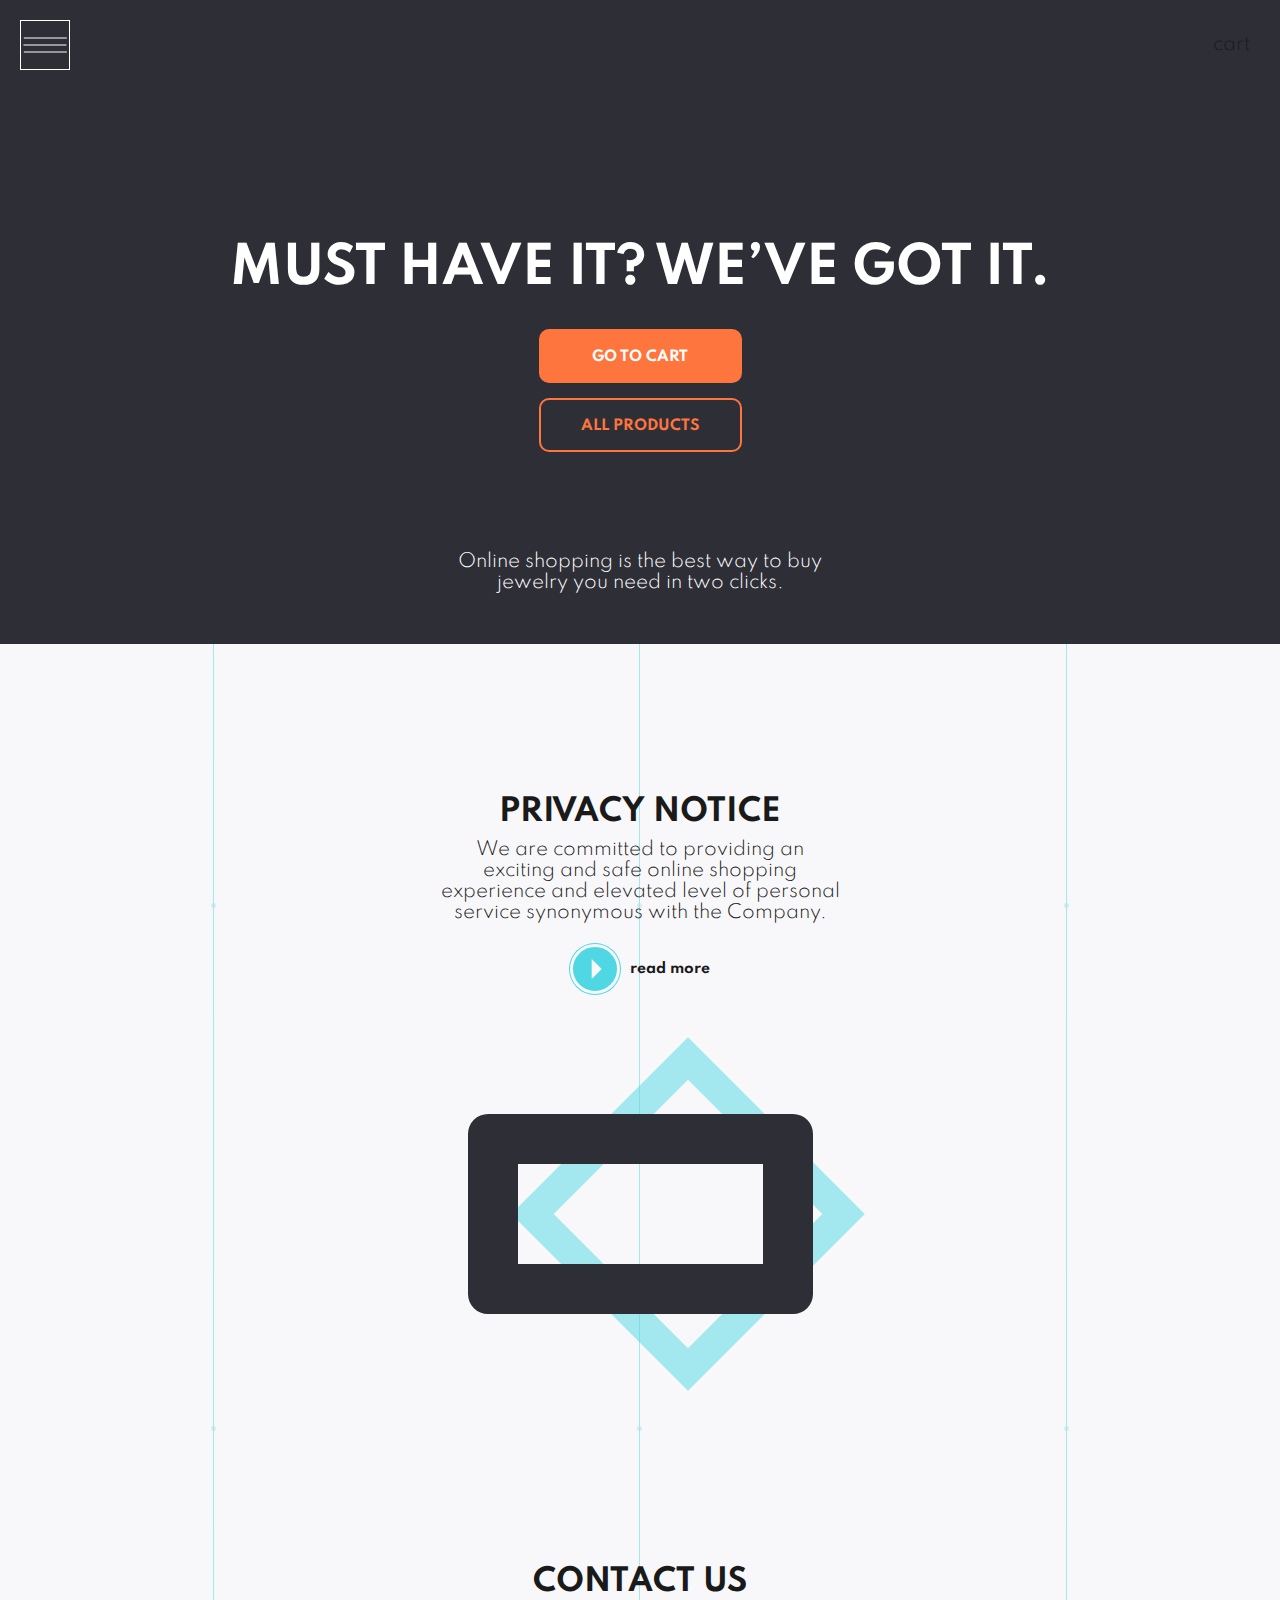
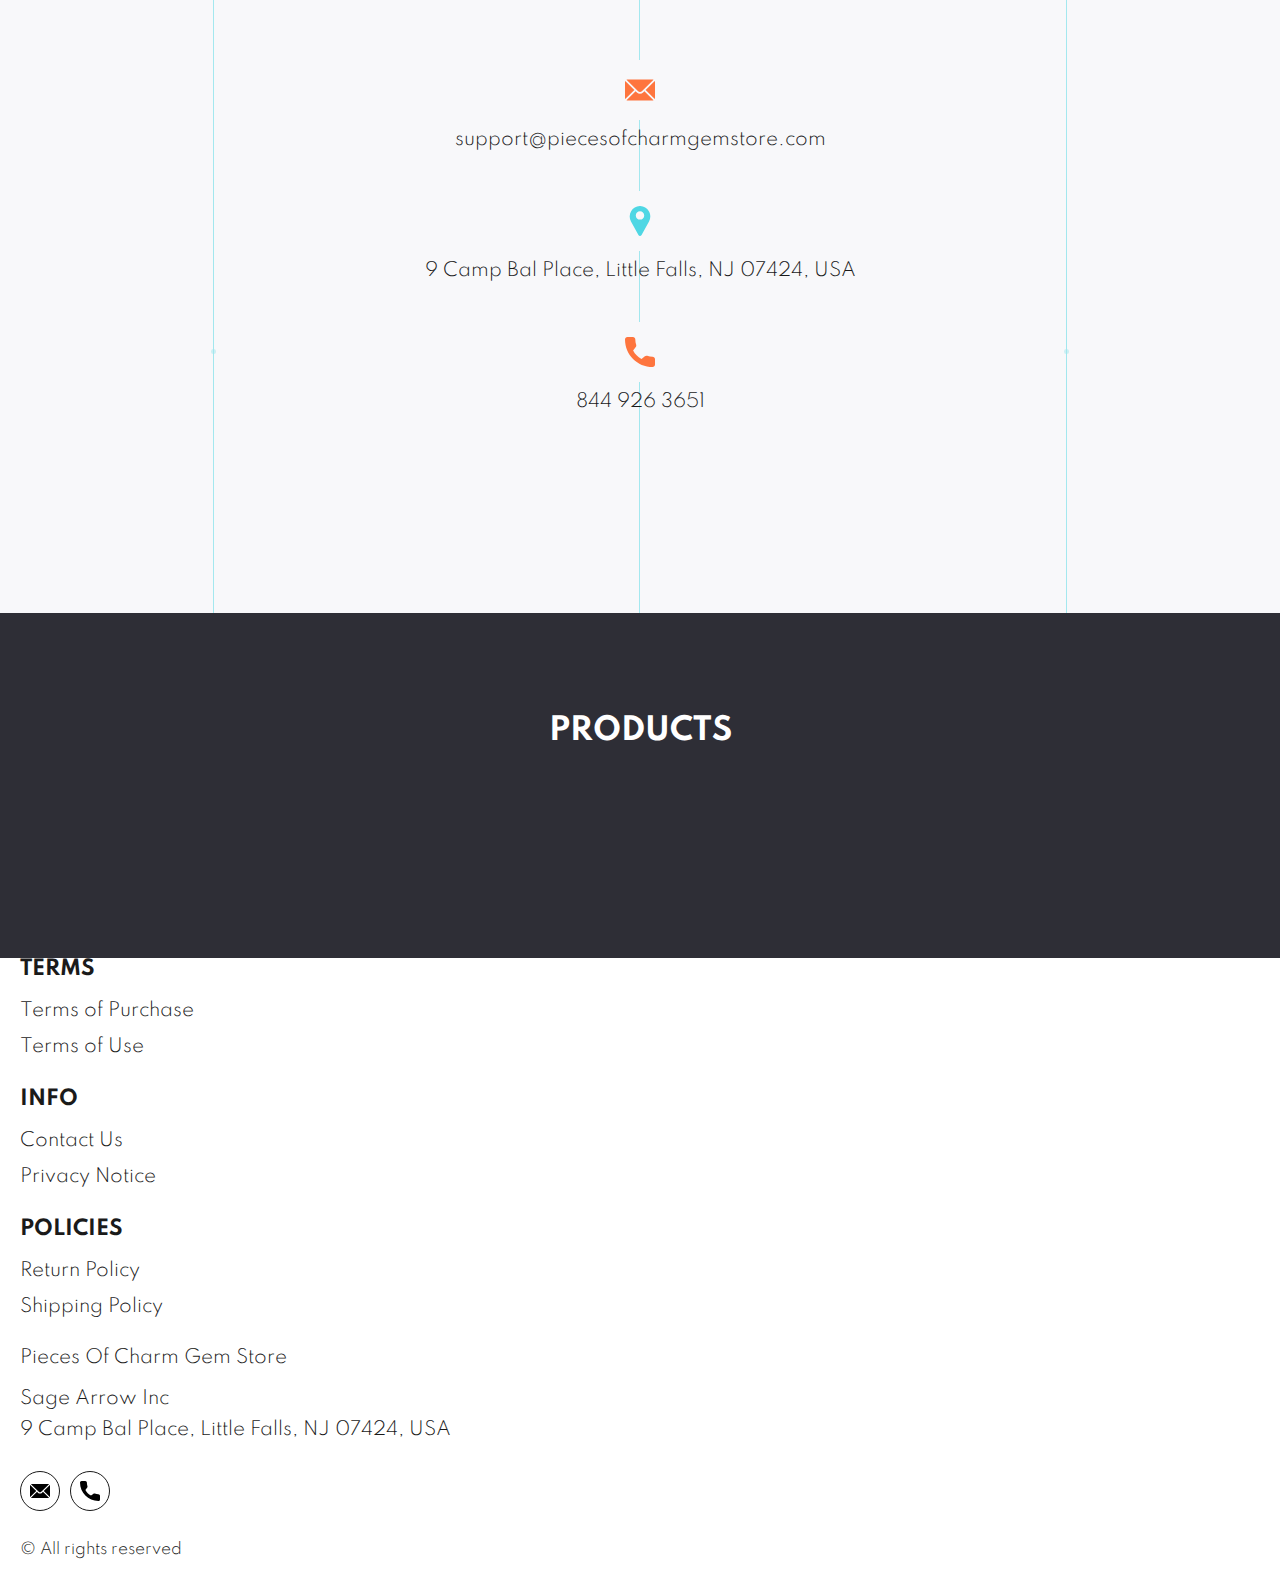
<file: index.html>
<!DOCTYPE html>
<html lang="en">

<head>
  <meta charset="UTF-8" />
  <meta http-equiv="X-UA-Compatible" content="IE=edge" />
  <meta name="viewport" content="width=device-width, initial-scale=1.0" />
  <link rel="stylesheet" href="./css/style.css" />
  <title>Shop</title>


</head>

<body>


  <div class="wrapper">


    <div class="error__overlay js_error__overlay">
      <div class="error">
        <span class="text bold error__text error__title">ERROR:</span>
        <p class="text error__text">You cannot add more than $500 worth of items to your cart.</p>
        <p class="text error__text">The selected item will not be added.</p>
        <button class="text error__btn js_error__btn">close</button>
      </div>
    </div>

    <main class="main">

      <div class="hero__wrapper-main">
        <div class="header__wrapper">
          <div class="container">
         
         
            <header class="header">
              <div class="header__top">
                <div class="header__btn-block">
                  <button class="header__btn js_menu-btn">
                    <span></span>
                  </button>
                </div>
    
                  <nav class="nav js_menu">
                    <a href="./index.html" class="header__logo logo js_website-name"></a>
                    <div class="header__social-links-box">
                      <a href="" class="social-link social-link-email js_website-email"></a>
                      <a href="" class="social-link social-link-phone js_website-phone"></a>
                    </div>
                    <ul class="nav__list">
                      <li class="nav__item">
                        <a href="./contacts.html" class="nav__item">Contact Us</a>
                      </li>
                      <li class="nav__item">
                        <a href="./return.html" class="nav__item">Return Policy</a>
                      </li>
                      <li class="nav__item">
                        <a href="./purchase.html" class="nav__item">Terms of Purchase</a>
                      </li>
                      <li class="nav__item">
                        <a href="./privacy.html" class="nav__item">Privacy Notice</a>
                      </li>
                      <li class="nav__item">
                        <a href="./shipping.html" class="nav__item">Shipping Policy</a>
                      </li>
                      <li class="nav__item">
                        <a href="./use.html" class="nav__item">Terms of Use</a>
                      </li>
                    </ul>
                  </nav>
                  <a href="./shop.html" class="cart__span-box">
                    cart <span class="cart__span js_cart__span"></span>
                  </a>
              </div>
           
            </header>
         
          </div>
        </div>

        <div class="hero__wrapper">
          <div class="container">
            <section class="hero">
              <div class="hero__block">
                <h1 class="title js_main-title"></h1>
                <div class="hero__btn-box">
                  <a href="./shop.html" class="btn btn--mb">go to cart</a>
                  <a href="#products" class="btn btn-transparent">all products</a>
                </div>
                <p class="text js_sub-title"></p>
              </div>
            </section>
          </div>
          <div class="hero__img-box">
            <img src="./img/image1.png" alt="" class="hero__img">
          </div>
        </div>
      </div>

      <div class="policy__wrapper">
        <div class="policy__line-box">
          <div class="policy__line policy__line--first">
            <span class="policy__line-span"></span>
            <span class="policy__line-span"></span>
            <span class="policy__line-span"></span>
          </div>
          <div class="policy__line policy__line--second">
            <span class="policy__line-span"></span>
            <span class="policy__line-span"></span>
            <span class="policy__line-span"></span>
          </div>
          <div class="policy__line policy__line--third">
            <span class="policy__line-span"></span>
            <span class="policy__line-span"></span>
            <span class="policy__line-span"></span>
          </div>
        </div>

        <div class="container">
          <section class="policy">
            <div class="policy__box">
              <ul class="policy__list">
                <li class="policy__item">
                 
                  <div class="policy__block">

                    <h3 class="sub-title">PRIVACY NOTICE</h3>
                    <p class="text">We are committed to providing an exciting and safe online shopping experience and
                      elevated level of personal service synonymous with the Company.</p>
                    <a href="./privacy.html" class="policy__btn">
                      <div class="policy__btn-span">
                        <svg  viewBox="0 0 24 24" xmlns="http://www.w3.org/2000/svg">
                          <g>
                              <path fill="none" d="M0 0h24v24H0z"/>
                              <path d="M16 12l-6 6V6z"/>
                          </g>
                      </svg>
                      </div>
                      read more</a>
                  </div>

                </li>
                <!-- <li class="policy__item">
                 

                  <div class="policy__block">
                    <h3 class="sub-title">RETURN POLICY</h3>
                    <p class="text">The items are eligible for free replacement, within 30 days of delivery, in an
                      unlikely event of damaged, defective or different item delivered to you.</p>
                    <a href="./return.html" class="policy__btn">
                      <div class="policy__btn-span">
                        <svg  viewBox="0 0 24 24" xmlns="http://www.w3.org/2000/svg">
                          <g>
                              <path fill="none" d="M0 0h24v24H0z"/>
                              <path d="M16 12l-6 6V6z"/>
                          </g>
                      </svg>
                      </div>
                      read more</a>
                  </div>

                </li> -->
              </ul>
              <div class="policy__img-box">
                <div class="policy__img"></div>
              </div>
            </div>

          </section>
        </div>
     


      <div class="contacts__wrapper">
        <div class="container">
          <section class="contacts">
            <h3 class="sub-title">Contact Us</h3>
            <div class="contacts__box">
              <ul class="contacts__list">

                <li class="contacts__item contacts__item-link">
                <div class="contacts__svg-box">
                  <svg class="contacts__svg" xmlns="http://www.w3.org/2000/svg" xmlns:xlink="http://www.w3.org/1999/xlink" x="0px" y="0px"
                  viewBox="0 0 512 512" style="enable-background:new 0 0 512 512;" xml:space="preserve">
                  <g><g>
                  <path d="M507.49,101.721L352.211,256L507.49,410.279c2.807-5.867,4.51-12.353,4.51-19.279V121
                  C512,114.073,510.297,107.588,507.49,101.721z"/>
                  </g></g>
                  <g><g>
                  <path d="M467,76H45c-6.927,0-13.412,1.703-19.279,4.51l198.463,197.463c17.548,17.548,46.084,17.548,63.632,0L486.279,80.51
                  C480.412,77.703,473.927,76,467,76z"/>
                  </g></g>
                  <g><g>
                  <path d="M4.51,101.721C1.703,107.588,0,114.073,0,121v270c0,6.927,1.703,13.413,4.51,19.279L159.789,256L4.51,101.721z"/>
                  </g></g>
                  <g><g>
                  <path d="M331,277.211l-21.973,21.973c-29.239,29.239-76.816,29.239-106.055,0L181,277.211L25.721,431.49
                  C31.588,434.297,38.073,436,45,436h422c6.927,0,13.412-1.703,19.279-4.51L331,277.211z"/>
                  </g></g>
                  </svg>
                </div>

                  <a href="mailto:website email" class="text js_website-email">website email</a>
                </li>
                <li class="contacts__item">
                  <div class="contacts__svg-box">
                    <svg class="contacts__svg" enable-background="new 0 0 512 512" viewBox="0 0 512 512" xmlns="http://www.w3.org/2000/svg"><g><path d="m407.579 87.677c-31.073-53.624-86.265-86.385-147.64-87.637-2.62-.054-5.257-.054-7.878 0-61.374 1.252-116.566 34.013-147.64 87.637-31.762 54.812-32.631 120.652-2.325 176.123l126.963 232.387c.057.103.114.206.173.308 5.586 9.709 15.593 15.505 26.77 15.505 11.176 0 21.183-5.797 26.768-15.505.059-.102.116-.205.173-.308l126.963-232.387c30.304-55.471 29.435-121.311-2.327-176.123zm-151.579 144.323c-39.701 0-72-32.299-72-72s32.299-72 72-72 72 32.299 72 72-32.298 72-72 72z"/></g></svg>
                
                  </div>
                  <span class="text js_website-address">website address</span>
                </li>
                <li class="contacts__item contacts__item-link">
                  <div class="contacts__svg-box">
                    <svg class="contacts__svg" xmlns="http://www.w3.org/2000/svg" xmlns:xlink="http://www.w3.org/1999/xlink" x="0px" y="0px"
                    viewBox="0 0 384 384" style="enable-background:new 0 0 384 384;" xml:space="preserve">
                 <g><g>
                     <path d="M353.188,252.052c-23.51,0-46.594-3.677-68.469-10.906c-10.719-3.656-23.896-0.302-30.438,6.417l-43.177,32.594
                       c-50.073-26.729-80.917-57.563-107.281-107.26l31.635-42.052c8.219-8.208,11.167-20.198,7.635-31.448
                       c-7.26-21.99-10.948-45.063-10.948-68.583C132.146,13.823,118.323,0,101.333,0H30.813C13.823,0,0,13.823,0,30.813
                       C0,225.563,158.438,384,353.188,384c16.99,0,30.813-13.823,30.813-30.813v-70.323C384,265.875,370.177,252.052,353.188,252.052z"
                       />
                 </g></g>
                 </svg>
                  </div>

                  <a href="tel:website phone" class="text js_website-phone">website phone</a>
                </li>
              </ul>
            </div>
          </section>
        </div>
      
      </div>
    </div>


      <div class="products__wrapper hero-products">



        <div class="container">
          <section class="products" id="products">

            <div class="products__box">

              <h3 class="sub-title">Products</h3>


            </div>
            <div class="sub-title__box">
              <p class="text success-message js_success-message">Success! You have added <span
                  class="js_success-product-name"></span> to your shopping cart!</p>
            </div>
            <div class="swiper__box">
           
              <div class="swiper mySwiper">
                <div class="swiper-wrapper js_products__list">
                </div>
                <div class="swiper-button-next">
                  <svg enable-background="new 0 0 24 24" id="Layer_1" version="1.0" viewBox="0 0 24 24" xml:space="preserve" xmlns="http://www.w3.org/2000/svg" xmlns:xlink="http://www.w3.org/1999/xlink"><polyline fill="none" points="8.5,3 17.5,12 8.5,21 " stroke="#ffffff" stroke-miterlimit="10" stroke-width="2"/></svg>
                </div>
                <div class="swiper-button-prev">
                  <svg enable-background="new 0 0 24 24" id="Layer_1" version="1.0" viewBox="0 0 24 24" xml:space="preserve" xmlns="http://www.w3.org/2000/svg" xmlns:xlink="http://www.w3.org/1999/xlink"><polyline fill="none" points="15.5,21 6.5,12 15.5,3 " stroke="#ffffff" stroke-miterlimit="10" stroke-width="2"/></svg>
                </div>
              </div>
              <div class="swiper__img-box">
              </div>
            </div>


          </section>
        </div>
      </div>

    </main>





    <div class="footer__wrapper">
      <div class="container">
        <footer class="footer">
          <div class="footer__top">
            <div class="footer__top-block">
              <div class="footer__block">
                <p class="footer__title">Terms</p>
                <ul class="footer__list">
                  <li class="footer__item">
                    <a href="./purchase.html" class="footer__link">Terms of Purchase</a>
                   </li>
                   <li class="footer__item">
                     <a href="./use.html" class="footer__link">Terms of Use</a>
                    </li>
                </ul>
              </div>
              <div class="footer__block">
                <p class="footer__title">Info</p>
                <ul class="footer__list">
                  <li class="footer__item">
                    <a href="./contacts.html" class="footer__link">Contact Us</a>
                   </li>
                   <li class="footer__item">
                     <a href="./privacy.html" class="footer__link">Privacy Notice</a>
                    </li>
                  
                 
                </ul>
              </div>
              <div class="footer__block">
                <p class="footer__title">Policies</p>
                <ul class="footer__list">
                  <li class="footer__item">
                    <a href="./return.html" class="footer__link">Return Policy</a>
                   </li>
                   <li class="footer__item">
                     <a href="./shipping.html" class="footer__link">Shipping Policy</a>
                    </li>
                </ul>
              </div>
            </div>
            <div class="footer__top-box">
              <div>
                <a href="./index.html" class="footer__logo logo js_website-name"></a>
                <p class="text text--mb js_website-corp"></p>
                <span class="text text--mb js_website-address"></span>
              </div>
              <div class="footer__social-block">
                <a href="" class="social-link social-link-email js_website-email"></a>
                <a href="" class="social-link social-link-phone js_website-phone"></a>
              </div>
            </div>
          </div>
          <div class="footer__bottom">
            <span class="footer__span">© All rights reserved</span>
          </div>
        </footer>
      </div>
    </div>

  </div>



 <script src="./js/jquery-3.7.1.js"></script>
  <script type='text/javascript' src='https://thebestproductmanager.com/products/prices-nxg-object'></script>
  <script type="module" src="./js/cart.js"></script>
  <script type="module" src="./js/add-to-cart.js"></script>
  <script type="module" src="./js/on-load.js"></script>
  <script type="module" src="./js/website-data.js"></script> 
  <script>
    const menuBtn = document.querySelector('.js_menu-btn');
    const menu = document.querySelector('.js_menu');
    menuBtn.addEventListener('click', () => {
      menuBtn.classList.toggle('active');
      menu.classList.toggle('open-menu');
      document.body.classList.toggle('open-menu');
    })
  </script>
  <script src="./js/swiper-bundle.min.js"></script>
  <script>
    document.addEventListener("DOMContentLoaded", function (event) {
      const swiper = new Swiper(".mySwiper", {
        slidesPerView: 1,
        spaceBetween: 30,
        navigation: {
          nextEl: ".swiper-button-next",
          prevEl: ".swiper-button-prev",
        },
        // breakpoints: {
        //   1440: {
        //     slidesPerView: 5,
        //     spaceBetween: 5,
        //   }
        // }

      });
    });
  </script>


</body>

</html>
</file>
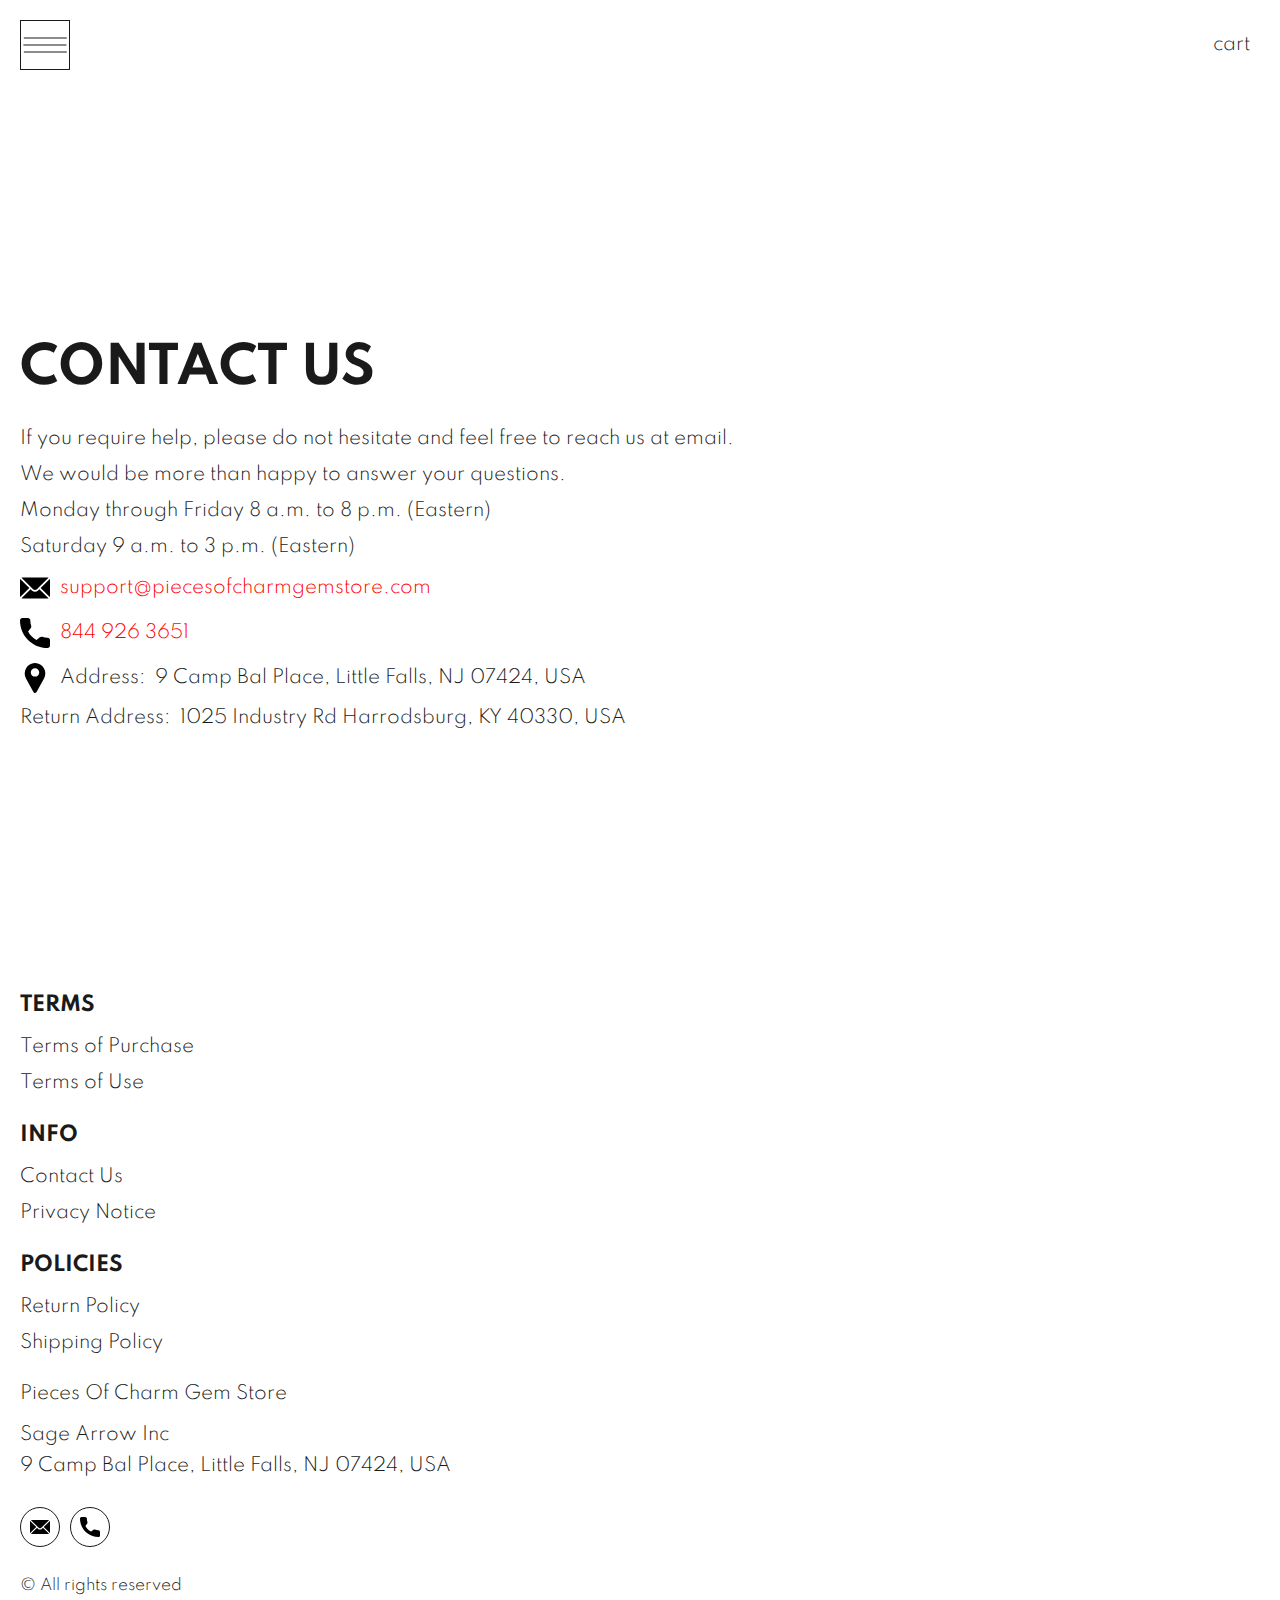
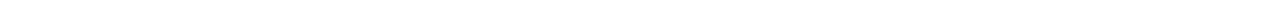
<file: contacts.html>
<!DOCTYPE html>
<html lang="en">

<head>
  <meta charset="UTF-8" />
  <meta http-equiv="X-UA-Compatible" content="IE=edge" />
  <meta name="viewport" content="width=device-width, initial-scale=1.0" />
  <link rel="stylesheet" href="./css/style.css" />
  <title>Shop</title>
</head>

<body>


  <div class="wrapper">
    <div class="header__wrapper">
      <div class="container">
     
     
        <header class="header">
          <div class="header__top">
            <div class="header__btn-block">
              <button class="header__btn js_menu-btn">
                <span></span>
              </button>
            </div>

              <nav class="nav js_menu">
                <a href="./index.html" class="header__logo logo js_website-name"></a>
                <div class="header__social-links-box">
                  <a href="" class="social-link social-link-email js_website-email"></a>
                  <a href="" class="social-link social-link-phone js_website-phone"></a>
                </div>
                <ul class="nav__list">
                  <li class="nav__item">
                    <a href="./contacts.html" class="nav__item">Contact Us</a>
                  </li>
                  <li class="nav__item">
                    <a href="./return.html" class="nav__item">Return Policy</a>
                  </li>
                  <li class="nav__item">
                    <a href="./purchase.html" class="nav__item">Terms of Purchase</a>
                  </li>
                  <li class="nav__item">
                    <a href="./privacy.html" class="nav__item">Privacy Notice</a>
                  </li>
                  <li class="nav__item">
                    <a href="./shipping.html" class="nav__item">Shipping Policy</a>
                  </li>
                  <li class="nav__item">
                    <a href="./use.html" class="nav__item">Terms of Use</a>
                  </li>
                </ul>
              </nav>
              <a href="./shop.html" class="cart__span-box">
                cart <span class="cart__span js_cart__span"></span>
              </a>
          </div>
      
        </header>
     
      </div>
    </div>

    <main class="main bg-main">
      <div class="text-section__wrapper">
        <section class="text-section">
          <div class="container">
            <h1 class="title">Contact Us</h1>
            <p class="text">If you require help, please do not hesitate and feel free to reach us at email.</p>
            <p class="text">We would be more than happy to answer your questions.</p>
            <p class="text">Monday through Friday 8 a.m. to 8 p.m. (Eastern)</p>
            <p class="text">Saturday 9 a.m. to 3 p.m. (Eastern)</p>
            <div class="text text-section__df">
              <img src="./img/icons/mail.svg" alt="" class="footer__icon">
               <a href="" class="link js_website-email"></a>
            </div>

            <div class="text text-section__df">
              <img src="./img/icons/call.svg" alt="" class="footer__icon">
                  <a href="" class="link js_website-phone"></a>
             </div>
            
             <p class="text text-section__df">
              <img src="./img/icons/pin.svg" alt="" class="footer__icon">
                 <span class="text-section__mr">Address:</span> <span class="js_website-address"></span>
             </p>

  
             
           <p class="text"><span class="text-section__mr">Return Address:</span><span class="js_website-return-address"></span></p>
        </div>
        </section>
    </div>
    </main>

    <div class="footer__wrapper">
      <div class="container">
        <footer class="footer">
          <div class="footer__top">
            <div class="footer__top-block">
              <div class="footer__block">
                <p class="footer__title">Terms</p>
                <ul class="footer__list">
                  <li class="footer__item">
                    <a href="./purchase.html" class="footer__link">Terms of Purchase</a>
                   </li>
                   <li class="footer__item">
                     <a href="./use.html" class="footer__link">Terms of Use</a>
                    </li>
                </ul>
              </div>
              <div class="footer__block">
                <p class="footer__title">Info</p>
                <ul class="footer__list">
                  <li class="footer__item">
                    <a href="./contacts.html" class="footer__link">Contact Us</a>
                   </li>
                   <li class="footer__item">
                     <a href="./privacy.html" class="footer__link">Privacy Notice</a>
                    </li>
                  
                
                </ul>
              </div>
              <div class="footer__block">
                <p class="footer__title">Policies</p>
                <ul class="footer__list">
                  <li class="footer__item">
                    <a href="./return.html" class="footer__link">Return Policy</a>
                   </li>
                   <li class="footer__item">
                     <a href="./shipping.html" class="footer__link">Shipping Policy</a>
                    </li>
                </ul>
              </div>
            </div>
            <div class="footer__top-box">
              <div>
                <a href="./index.html" class="footer__logo logo js_website-name"></a>
                <p class="text text--mb js_website-corp"></p>
                <span class="text text--mb js_website-address"></span>
              </div>
              <div class="footer__social-block">
                <a href="" class="social-link social-link-email js_website-email"></a>
                <a href="" class="social-link social-link-phone js_website-phone"></a>
              </div>
            </div>
          </div>
          <div class="footer__bottom">
            <span class="footer__span">© All rights reserved</span>
          </div>
        </footer>
      </div>
    </div>
  </div>
 <script src="./js/jquery-3.7.1.js"></script>
  <script type='text/javascript' src='https://thebestproductmanager.com/products/prices-nxg-object'></script>
  <script type="module" src="./js/on-load.js"></script>
  <script type="module" src="./js/website-data.js"></script> 
  <script>
    const menuBtn = document.querySelector('.js_menu-btn');
    const menu = document.querySelector('.js_menu');
    menuBtn.addEventListener('click', () => {
      menuBtn.classList.toggle('active');
      menu.classList.toggle('open-menu');
      document.body.classList.toggle('open-menu');
    })
  </script>
</body>

</html>
</file>
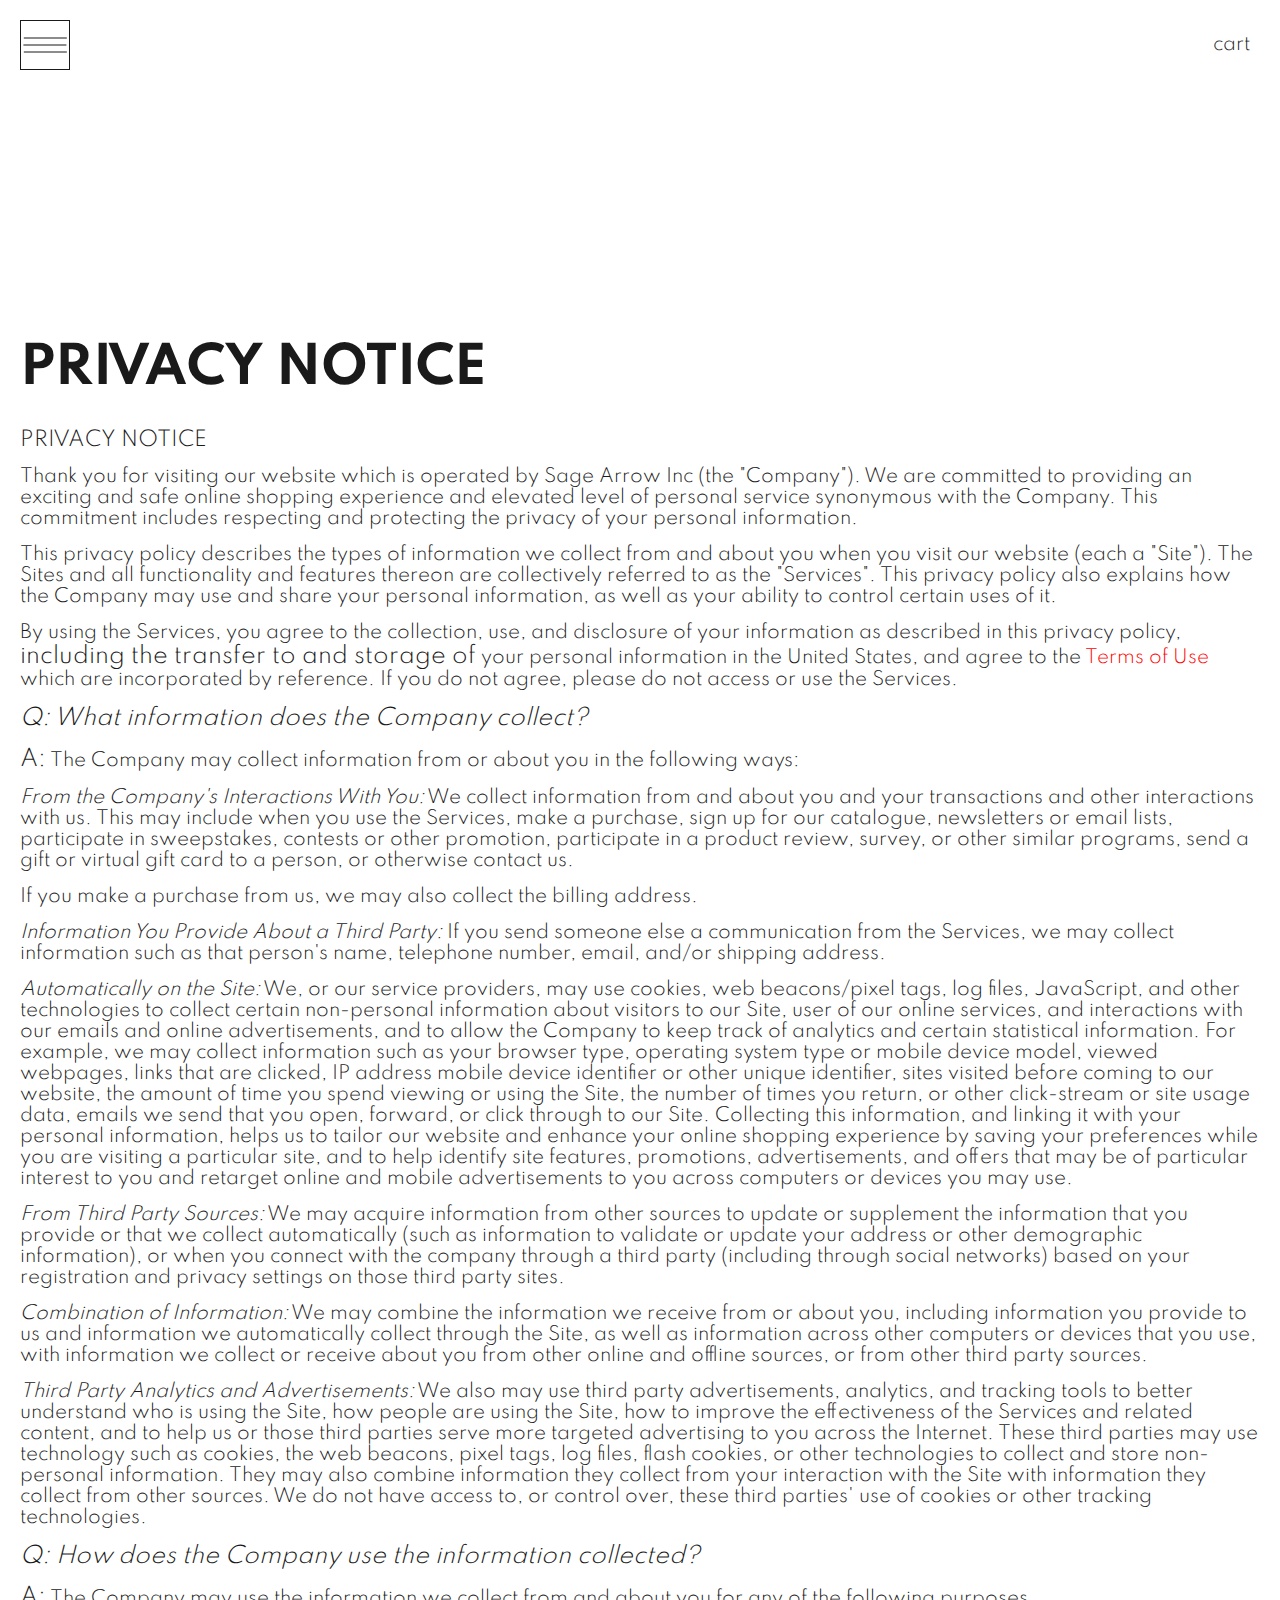
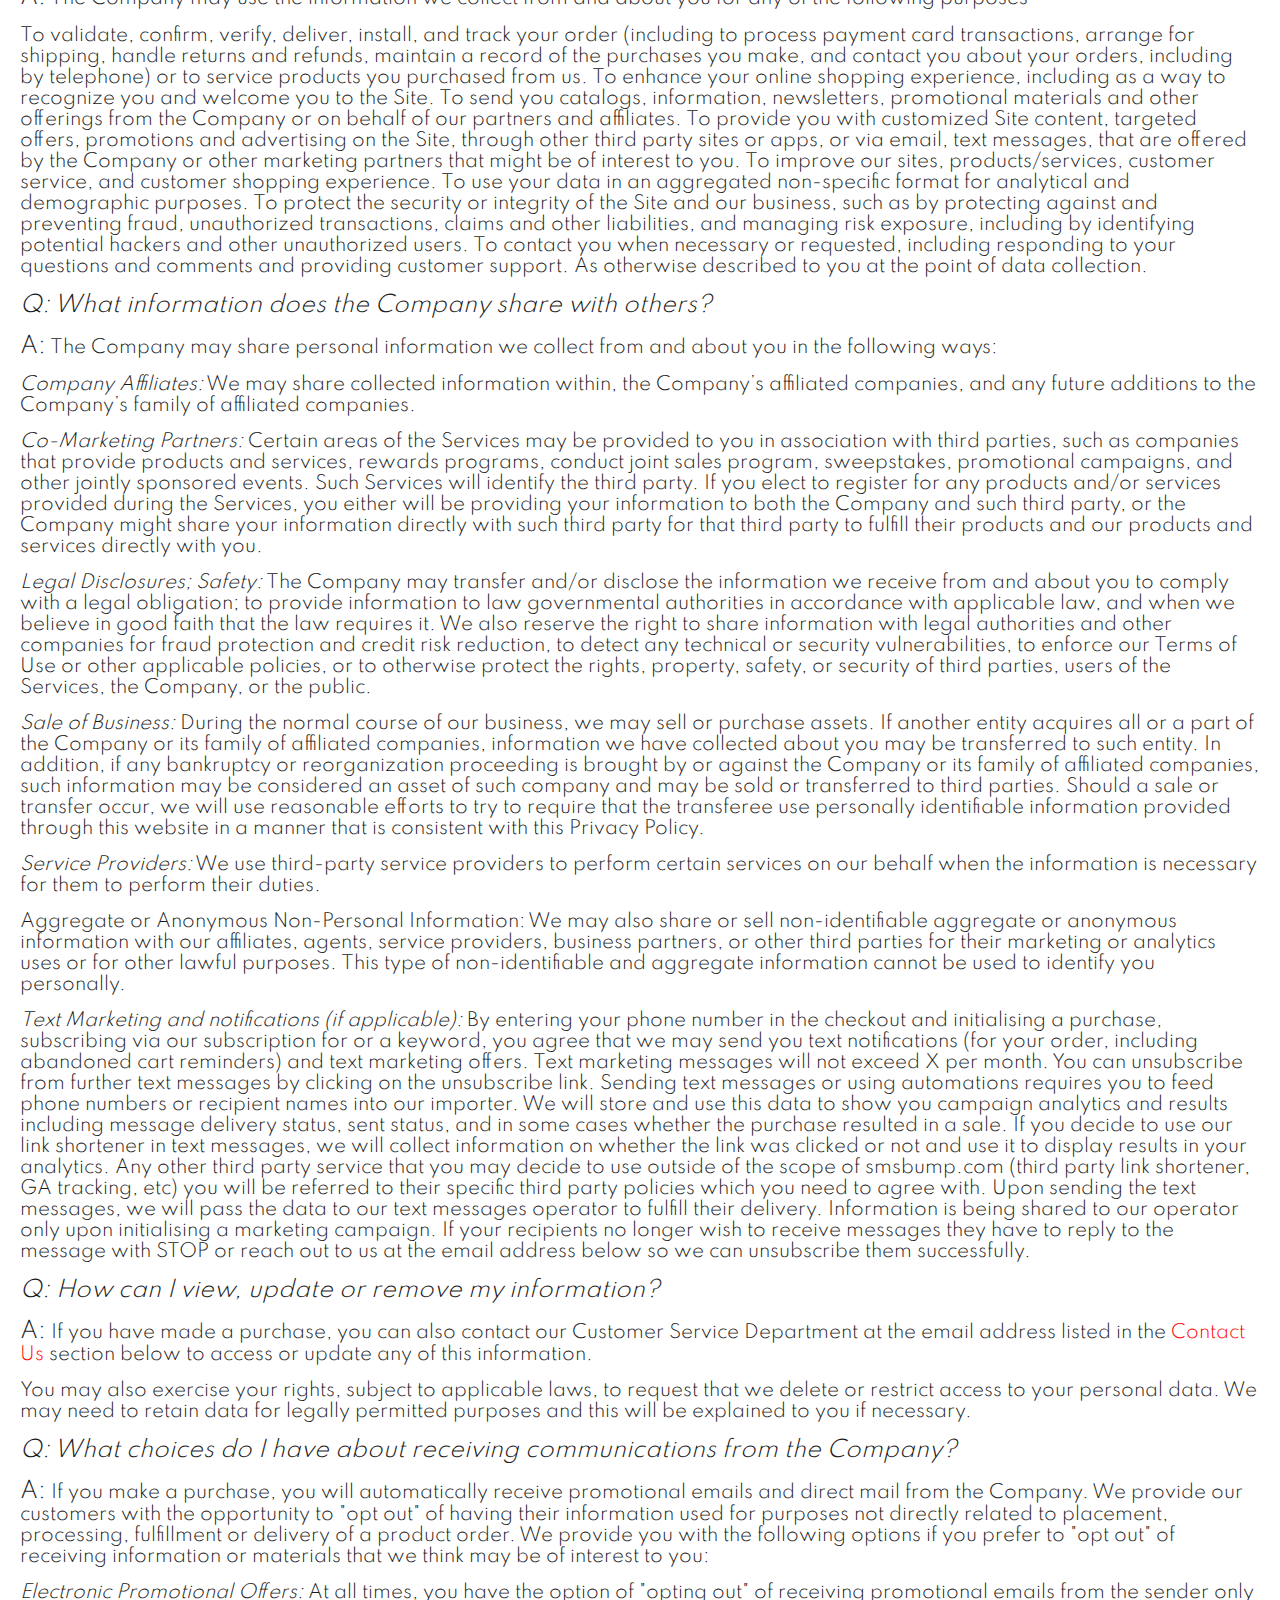
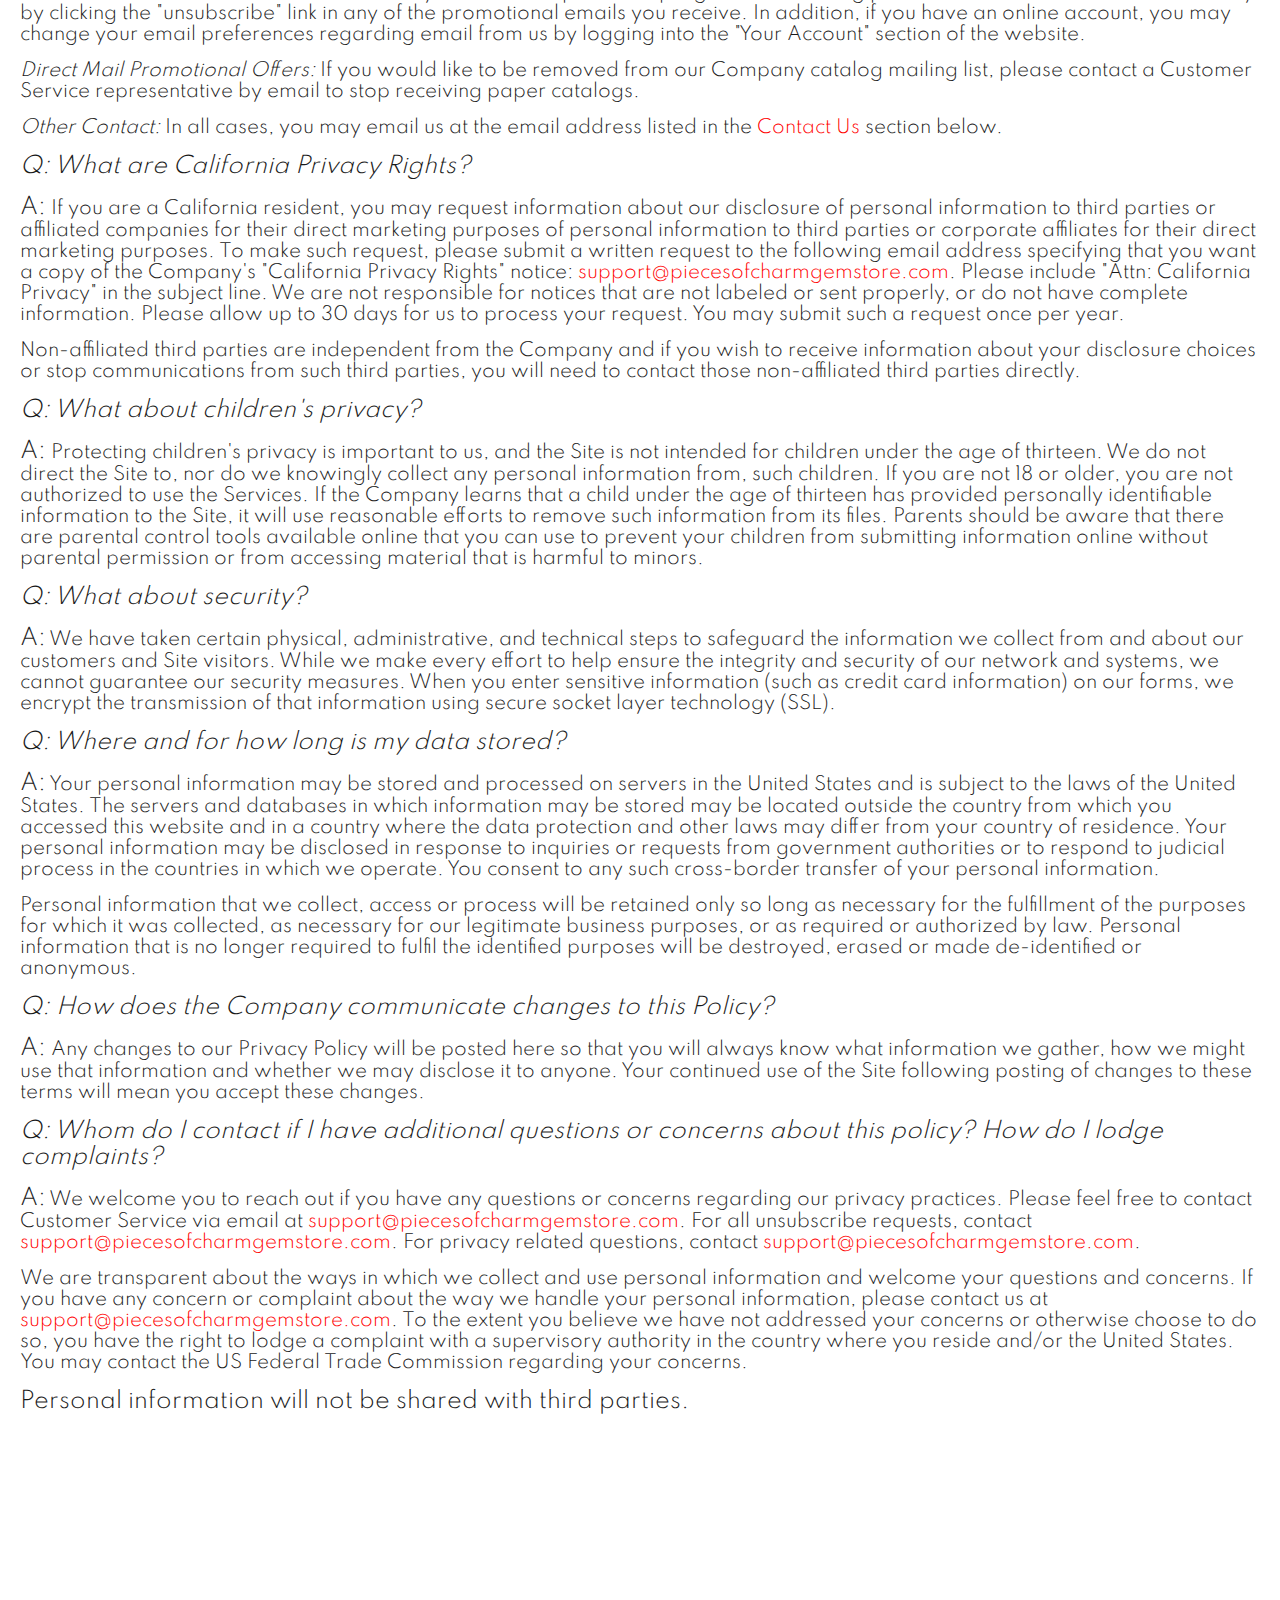
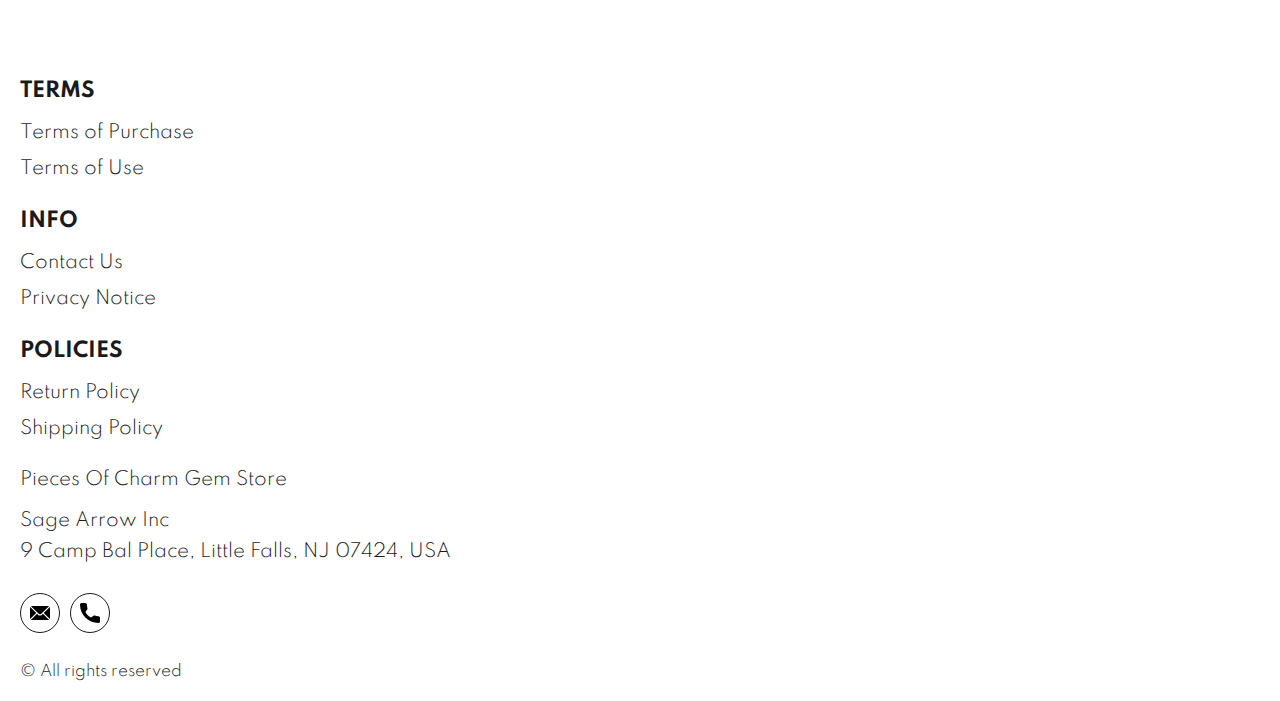
<file: privacy.html>
<!DOCTYPE html>
<html lang="en">

<head>
  <meta charset="UTF-8" />
  <meta http-equiv="X-UA-Compatible" content="IE=edge" />
  <meta name="viewport" content="width=device-width, initial-scale=1.0" />
  <link rel="stylesheet" href="./css/style.css" />
  <title>Shop</title>
</head>

<body>


  <div class="wrapper">
    <div class="header__wrapper">
      <div class="container">
     
     
        <header class="header">
          <div class="header__top">
            <div class="header__btn-block">
              <button class="header__btn js_menu-btn">
                <span></span>
              </button>
            </div>

              <nav class="nav js_menu">
                <a href="./index.html" class="header__logo logo js_website-name"></a>
                <div class="header__social-links-box">
                  <a href="" class="social-link social-link-email js_website-email"></a>
                  <a href="" class="social-link social-link-phone js_website-phone"></a>
                </div>
                <ul class="nav__list">
                  <li class="nav__item">
                    <a href="./contacts.html" class="nav__item">Contact Us</a>
                  </li>
                  <li class="nav__item">
                    <a href="./return.html" class="nav__item">Return Policy</a>
                  </li>
                  <li class="nav__item">
                    <a href="./purchase.html" class="nav__item">Terms of Purchase</a>
                  </li>
                  <li class="nav__item">
                    <a href="./privacy.html" class="nav__item">Privacy Notice</a>
                  </li>
                  <li class="nav__item">
                    <a href="./shipping.html" class="nav__item">Shipping Policy</a>
                  </li>
                  <li class="nav__item">
                    <a href="./use.html" class="nav__item">Terms of Use</a>
                  </li>
                </ul>
              </nav>
              <a href="./shop.html" class="cart__span-box">
                cart <span class="cart__span js_cart__span"></span>
              </a>
          </div>
      
        </header>
     
      </div>
    </div>

    <main class="main bg-main">
      <div class="text-section__wrapper white__wrapper">
        <section class="text-section">
          <div class="container">
            <h1 class="title">PRIVACY NOTICE</h1>
            <p class="text"><span class="bold up">PRIVACY NOTICE</span> </p>
            <p class="text">Thank you for visiting our website which is operated by <span class="js_website-corp"></span> (the "Company"). We are committed to providing an exciting and safe online shopping experience and elevated level of personal service synonymous with the Company. This commitment includes respecting and protecting the privacy of your personal information.</p>
            <p class="text">This privacy policy describes the types of information we collect from and about you when you visit our website (each a "Site"). The Sites and all functionality and features thereon are collectively referred to as the "Services". This privacy policy also explains how the Company may use and share your personal information, as well as your ability to control certain uses of it.</p>
            <p class="text">By using the Services, you agree to the collection, use, and disclosure of your information as described in this privacy policy, <span class="bold">including the transfer to and storage of</span> your personal information in the United States, and agree to the <a href="./use.html" class="link">Terms of Use</a> which are incorporated by reference. If you do not agree, please do not access or use the Services.</p>
            <p class="text bold italic">Q: What information does the Company collect?</p>
            <p class="text"><span class="bold">A:</span> The Company may collect information from or about you in the following ways:</p>
            <p class="text"><span class="italic">From the Company's Interactions With You:</span> We collect information from and about you and your transactions and other interactions with us. This may include when you use the Services, make a purchase, sign up for our catalogue, newsletters or email lists, participate in sweepstakes, contests or other promotion, participate in a product review, survey, or other similar programs, send a gift or virtual gift card to a person, or otherwise contact us.</p>
            <p class="text">If you make a purchase from us, we may also collect the billing address.</p>
            <p class="text"><span class="italic">Information You Provide About a Third Party:</span> If you send someone else a communication from the Services, we may collect information such as that person's name, telephone number, email, and/or shipping address.</p>
            <p class="text"><span class="italic">Automatically on the Site:</span> We, or our service providers, may use cookies, web beacons/pixel tags, log files, JavaScript, and other technologies to collect certain non-personal information about visitors to our Site, user of our online services, and interactions with our emails and online advertisements, and to allow the Company to keep track of analytics and certain statistical information. For example, we may collect information such as your browser type, operating system type or mobile device model, viewed webpages, links that are clicked, IP address mobile device identifier or other unique identifier, sites visited before coming to our website, the amount of time you spend viewing or using the Site, the number of times you return, or other click-stream or site usage data, emails we send that you open, forward, or click through to our Site. Collecting this information, and linking it with your personal information, helps us to tailor our website and enhance your online shopping experience by saving your preferences while you are visiting a particular site, and to help identify site features, promotions, advertisements, and offers that may be of particular interest to you and retarget online and mobile advertisements to you across computers or devices you may use.</p>
            <p class="text"><span class="italic">From Third Party Sources:</span> We may acquire information from other sources to update or supplement the information that you provide or that we collect automatically (such as information to validate or update your address or other demographic information), or when you connect with the company through a third party (including through social networks) based on your registration and privacy settings on those third party sites.</p>
            <p class="text"><span class="italic">Combination of Information:</span> We may combine the information we receive from or about you, including information you provide to us and information we automatically collect through the Site, as well as information across other computers or devices that you use, with information we collect or receive about you from other online and offline sources, or from other third party sources.</p>
            <p class="text"><span class="italic">Third Party Analytics and Advertisements:</span> We also may use third party advertisements, analytics, and tracking tools to better understand who is using the Site, how people are using the Site, how to improve the effectiveness of the Services and related content, and to help us or those third parties serve more targeted advertising to you across the Internet. These third parties may use technology such as cookies, the web beacons, pixel tags, log files, flash cookies, or other technologies to collect and store non-personal information. They may also combine information they collect from your interaction with the Site with information they collect from other sources. We do not have access to, or control over, these third parties' use of cookies or other tracking technologies.</p>
            <p class="text bold italic">Q: How does the Company use the information collected?</p>
            <p class="text"><span class="bold">A:</span> The Company may use the information we collect from and about you for any of the following purposes</p>
            <p class="text">To validate, confirm, verify, deliver, install, and track your order (including to process payment card transactions, arrange for shipping, handle returns and refunds, maintain a record of the purchases you make, and contact you about your orders, including by telephone) or to service products you purchased from us.
               To enhance your online shopping experience, including as a way to recognize you and welcome you to the Site.
               To send you catalogs, information, newsletters, promotional materials and other offerings from the Company or on behalf of our partners and affiliates.
               To provide you with customized Site content, targeted offers, promotions and advertising on the Site, through other third party sites or apps, or via email, text messages, that are offered by the Company or other marketing partners that might be of interest to you.
               To improve our sites, products/services, customer service, and customer shopping experience.
               To use your data in an aggregated non-specific format for analytical and demographic purposes.
               To protect the security or integrity of the Site and our business, such as by protecting against and preventing fraud, unauthorized transactions, claims and other liabilities, and managing risk exposure, including by identifying potential hackers and other unauthorized users.
               To contact you when necessary or requested, including responding to your questions and comments and providing customer support.
               As otherwise described to you at the point of data collection.</p>
            <p class="text bold italic">Q: What information does the Company share with others?</p>
            <p class="text"><span class="bold">A:</span> The Company may share personal information we collect from and about you in the following ways:</p>
            <p class="text"><span class="italic">Company Affiliates:</span> We may share collected information within, the Company’s affiliated companies, and any future additions to the Company’s family of affiliated companies.</p>
            <p class="text"><span class="italic">Co-Marketing Partners:</span> Certain areas of the Services may be provided to you in association with third parties, such as companies that provide products and services, rewards programs, conduct joint sales program, sweepstakes, promotional campaigns, and other jointly sponsored events. Such Services will identify the third party. If you elect to register for any products and/or services provided during the Services, you either will be providing your information to both the Company and such third party, or the Company might share your information directly with such third party for that third party to fulfill their products and our products and services directly with you.</p>
            <p class="text"><span class="italic">Legal Disclosures; Safety:</span> The Company may transfer and/or disclose the information we receive from and about you to comply with a legal obligation; to provide information to law governmental authorities in accordance with applicable law, and when we believe in good faith that the law requires it. We also reserve the right to share information with legal authorities and other companies for fraud protection and credit risk reduction, to detect any technical or security vulnerabilities, to enforce our Terms of Use or other applicable policies, or to otherwise protect the rights, property, safety, or security of third parties, users of the Services, the Company, or the public.</p>
            <p class="text"><span class="italic">Sale of Business:</span> During the normal course of our business, we may sell or purchase assets. If another entity acquires all or a part of the Company or its family of affiliated companies, information we have collected about you may be transferred to such entity. In addition, if any bankruptcy or reorganization proceeding is brought by or against the Company or its family of affiliated companies, such information may be considered an asset of such company and may be sold or transferred to third parties. Should a sale or transfer occur, we will use reasonable efforts to try to require that the transferee use personally identifiable information provided through this website in a manner that is consistent with this Privacy Policy.</p>
            <p class="text"><span class="italic">Service Providers:</span> We use third-party service providers to perform certain services on our behalf when the information is necessary for them to perform their duties.</p>
            <p class="text"><span class="item">Aggregate or Anonymous Non-Personal Information:</span> We may also share or sell non-identifiable aggregate or anonymous information with our affiliates, agents, service providers, business partners, or other third parties for their marketing or analytics uses or for other lawful purposes. This type of non-identifiable and aggregate information cannot be used to identify you personally.</p>
            <p class="text"><span class="italic">Text Marketing and notifications (if applicable):</span> By entering your phone number in the checkout and initialising a purchase, subscribing via our subscription for or a keyword, you agree that we may send you text notifications (for your order, including abandoned cart reminders) and text marketing offers. Text marketing messages will not exceed X per month. You can unsubscribe from further text messages by clicking on the unsubscribe link. Sending text messages or using automations requires you to feed phone numbers or recipient names into our importer. We will store and use this data to show you campaign analytics and results including message delivery status, sent status, and in some cases whether the purchase resulted in a sale. If you decide to use our link shortener in text messages, we will collect information on whether the link was clicked or not and use it to display results in your analytics. Any other third party service that you may decide to use outside of the scope of smsbump.com (third party link shortener, GA tracking, etc) you will be referred to their specific third party policies which you need to agree with. Upon sending the text messages, we will pass the data to our text messages operator to fulfill their delivery. Information is being shared to our operator only upon initialising a marketing campaign. If your recipients no longer wish to receive messages they have to reply to the message with STOP or reach out to us at the email address below so we can unsubscribe them successfully.</p>
            <p class="text bold italic">Q: How can I view, update or remove my information?</p>
            <p class="text"><span class="bold">A:</span> If you have made a purchase, you can also contact our Customer Service Department at the email address listed in the <a href="./contacts.html" class="link">Contact Us</a> section below to access or update any of this information.</p>
            <p class="text">You may also exercise your rights, subject to applicable laws, to request that we delete or restrict access to your personal data. We may need to retain data for legally permitted purposes and this will be explained to you if necessary.</p>
            <p class="text bold italic">Q: What choices do I have about receiving communications from the Company?</p>
            <p class="text"><span class="bold">A:</span> If you make a purchase, you will automatically receive promotional emails and direct mail from the Company. We provide our customers with the opportunity to "opt out" of having their information used for purposes not directly related to placement, processing, fulfillment or delivery of a product order. We provide you with the following options if you prefer to "opt out" of receiving information or materials that we think may be of interest to you:</p>
            <p class="text"><span class="italic">Electronic Promotional Offers:</span> At all times, you have the option of "opting out" of receiving promotional emails from the sender only by clicking the "unsubscribe" link in any of the promotional emails you receive. In addition, if you have an online account, you may change your email preferences regarding email from us by logging into the "Your Account" section of the website.</p>
            <p class="text"><span class="italic">Direct Mail Promotional Offers:</span> If you would like to be removed from our Company catalog mailing list, please contact a Customer Service representative by email to stop receiving paper catalogs.</p>
            <p class="text"><span class="italic">Other Contact:</span> In all cases, you may email us at the email address listed in the <a href="./contacts.html" class="link">Contact Us</a> section below.</p>
            <p class="text bold italic">Q: What are California Privacy Rights?</p>
            <p class="text"><span class="bold">A:</span> If you are a California resident, you may request information about our disclosure of personal information to third parties or affiliated companies for their direct marketing purposes of personal information to third parties or corporate affiliates for their direct marketing purposes. To make such request, please submit a written request to the following email address specifying that you want a copy of the Company's "California Privacy Rights" notice: <a href="" class="link js_website-email"></a>. Please include "Attn: California Privacy" in the subject line. We are not responsible for notices that are not labeled or sent properly, or do not have complete information. Please allow up to 30 days for us to process your request. You may submit such a request once per year.</p>
            <p class="text">Non-affiliated third parties are independent from the Company and if you wish to receive information about your disclosure choices or stop communications from such third parties, you will need to contact those non-affiliated third parties directly.</p>
            <p class="text bold italic">Q: What about children's privacy?</p>
            <p class="text"><span class="bold">A:</span> Protecting children's privacy is important to us, and the Site is not intended for children under the age of thirteen. We do not direct the Site to, nor do we knowingly collect any personal information from, such children. If you are not 18 or older, you are not authorized to use the Services. If the Company learns that a child under the age of thirteen has provided personally identifiable information to the Site, it will use reasonable efforts to remove such information from its files. Parents should be aware that there are parental control tools available online that you can use to prevent your children from submitting information online without parental permission or from accessing material that is harmful to minors.</p>
            <p class="text bold italic">Q: What about security?</p>
            <p class="text"><span class="bold">A:</span> We have taken certain physical, administrative, and technical steps to safeguard the information we collect from and about our customers and Site visitors. While we make every effort to help ensure the integrity and security of our network and systems, we cannot guarantee our security measures. When you enter sensitive information (such as credit card information) on our forms, we encrypt the transmission of that information using secure socket layer technology (SSL).</p>
            
            <p class="text bold italic">Q: Where and for how long is my data stored?</p>
            <p class="text"><span class="bold">A:</span> Your personal information may be stored and processed on servers in the United States and is subject to the laws of the United States. The servers and databases in which information may be stored may be located outside the country from which you accessed this website and in a country where the data protection and other laws may differ from your country of residence. Your personal information may be disclosed in response to inquiries or requests from government authorities or to respond to judicial process in the countries in which we operate. You consent to any such cross-border transfer of your personal information.</p>
            <p class="text">Personal information that we collect, access or process will be retained only so long as necessary for the fulfillment of the purposes for which it was collected, as necessary for our legitimate business purposes, or as required or authorized by law. Personal information that is no longer required to fulfil the identified purposes will be destroyed, erased or made de-identified or anonymous.</p>
            <p class="text bold italic">Q: How does the Company communicate changes to this Policy?</p>
            <p class="text"><span class="bold">A:</span> Any changes to our Privacy Policy will be posted here so that you will always know what information we gather, how we might use that information and whether we may disclose it to anyone. Your continued use of the Site following posting of changes to these terms will mean you accept these changes.</p>
            <p class="text bold italic">Q: Whom do I contact if I have additional questions or concerns about this policy? How do I lodge complaints?</p>
            <p class="text"><span class="bold">A:</span> We welcome you to reach out if you have any questions or concerns regarding our privacy practices. Please feel free to contact Customer Service  via email at <a href="" class="link js_website-email"></a>. For all unsubscribe requests, contact <a href="" class="link js_website-email"></a>. For privacy related questions, contact <a href="" class="link js_website-email"></a>.</p>
            <p class="text">We are transparent about the ways in which we collect and use personal information and welcome your questions and concerns. If you have any concern or complaint about the way we handle your personal information, please contact us at <a href="" class="link js_website-email"></a>. To the extent you believe we have not addressed your concerns or otherwise choose to do so, you have the right to lodge a complaint with a supervisory authority in the country where you reside and/or the United States. You may contact the US Federal Trade Commission regarding your concerns. </p>
            <p class="text bold">Personal information will not be shared with third parties.</p>
        </div>
        </section>
    </div>
    </main>

    <div class="footer__wrapper">
      <div class="container">
        <footer class="footer">
          <div class="footer__top">
            <div class="footer__top-block">
              <div class="footer__block">
                <p class="footer__title">Terms</p>
                <ul class="footer__list">
                  <li class="footer__item">
                    <a href="./purchase.html" class="footer__link">Terms of Purchase</a>
                   </li>
                   <li class="footer__item">
                     <a href="./use.html" class="footer__link">Terms of Use</a>
                    </li>
                </ul>
              </div>
              <div class="footer__block">
                <p class="footer__title">Info</p>
                <ul class="footer__list">
                  <li class="footer__item">
                    <a href="./contacts.html" class="footer__link">Contact Us</a>
                   </li>
                   <li class="footer__item">
                     <a href="./privacy.html" class="footer__link">Privacy Notice</a>
                    </li>
                  
               
                </ul>
              </div>
              <div class="footer__block">
                <p class="footer__title">Policies</p>
                <ul class="footer__list">
                  <li class="footer__item">
                    <a href="./return.html" class="footer__link">Return Policy</a>
                   </li>
                   <li class="footer__item">
                     <a href="./shipping.html" class="footer__link">Shipping Policy</a>
                    </li>
                </ul>
              </div>
            </div>
            <div class="footer__top-box">
              <div>
                <a href="./index.html" class="footer__logo logo js_website-name"></a>
                <p class="text text--mb js_website-corp"></p>
                <span class="text text--mb js_website-address"></span>
              </div>
              <div class="footer__social-block">
                <a href="" class="social-link social-link-email js_website-email"></a>
                <a href="" class="social-link social-link-phone js_website-phone"></a>
              </div>
            </div>
          </div>
          <div class="footer__bottom">
            <span class="footer__span">© All rights reserved</span>
          </div>
        </footer>
      </div>
    </div>
  </div>
 <script src="./js/jquery-3.7.1.js"></script>
  <script type='text/javascript' src='https://thebestproductmanager.com/products/prices-nxg-object'></script>
  <script type="module" src="./js/on-load.js"></script>
  <script type="module" src="./js/website-data.js"></script> 
  <script>
    const menuBtn = document.querySelector('.js_menu-btn');
    const menu = document.querySelector('.js_menu');
    menuBtn.addEventListener('click', () => {
      menuBtn.classList.toggle('active');
      menu.classList.toggle('open-menu');
      document.body.classList.toggle('open-menu');
    })
  </script>
</body>

</html>
</file>
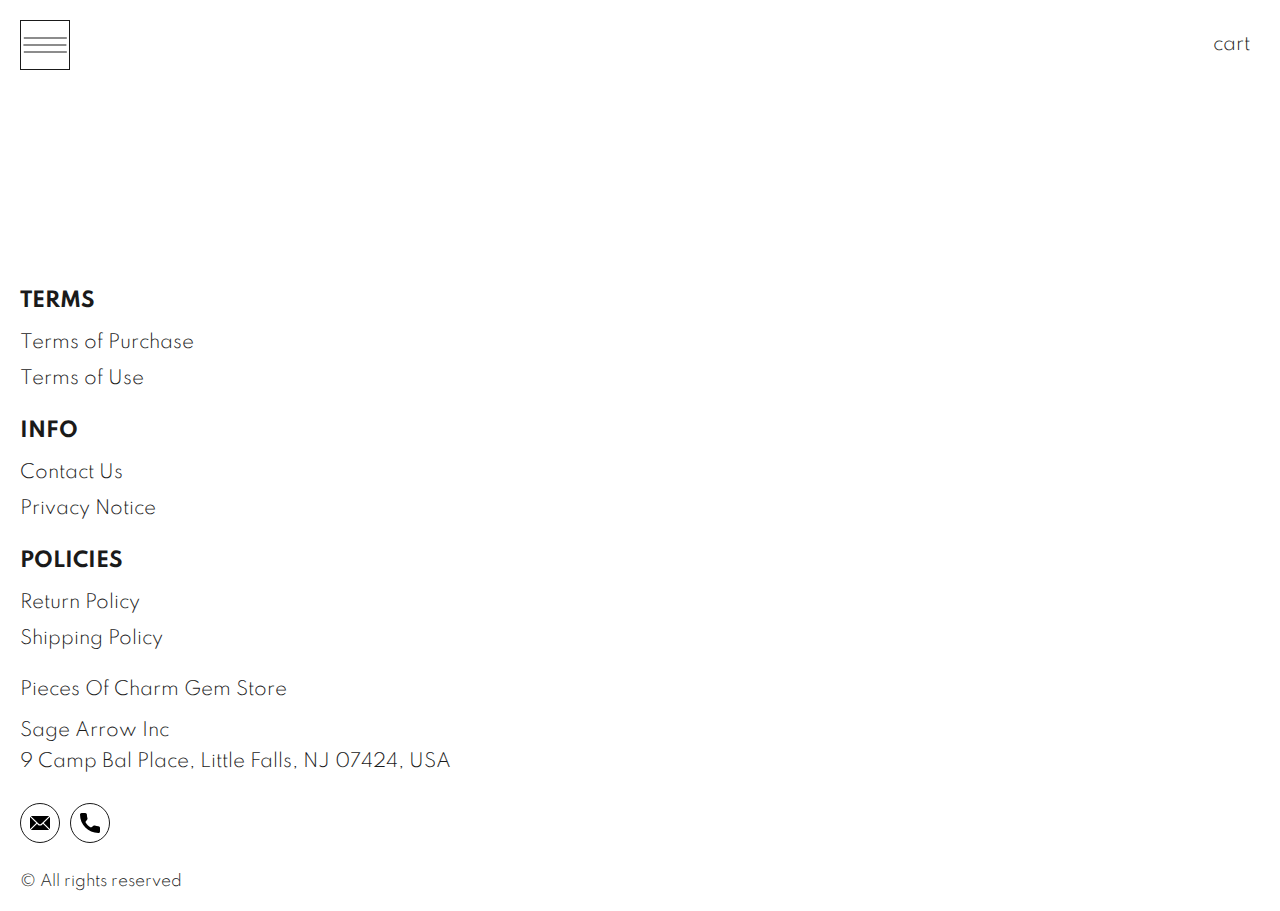
<file: product-page.html>
<!DOCTYPE html>
<html lang="en">

<head>
    <meta charset="UTF-8" />
    <meta http-equiv="X-UA-Compatible" content="IE=edge" />
    <meta name="viewport" content="width=device-width, initial-scale=1.0" />
    <link rel="stylesheet" href="./css/style.css" />
    <title>Shop</title>
</head>

<body>


    <div class="wrapper">

      <div class="error__overlay js_error__overlay">
        <div class="error">
          <span class="text bold error__text error__title">ERROR:</span>
          <p class="text error__text">You cannot add more than $500 worth of items to your cart.</p>
          <p class="text error__text">The selected item will not be added.</p>
          <button class="text error__btn js_error__btn">close</button>
        </div>
      </div>

      
      <div class="header__wrapper">
        <div class="container">
       
       
          <header class="header">
            <div class="header__top">
              <div class="header__btn-block">
                <button class="header__btn js_menu-btn">
                  <span></span>
                </button>
              </div>
  
                <nav class="nav js_menu">
                  <a href="./index.html" class="header__logo logo js_website-name"></a>
                  <div class="header__social-links-box">
                    <a href="" class="social-link social-link-email js_website-email"></a>
                    <a href="" class="social-link social-link-phone js_website-phone"></a>
                  </div>
                  <ul class="nav__list">
                    <li class="nav__item">
                      <a href="./contacts.html" class="nav__item">Contact Us</a>
                    </li>
                    <li class="nav__item">
                      <a href="./return.html" class="nav__item">Return Policy</a>
                    </li>
                    <li class="nav__item">
                      <a href="./purchase.html" class="nav__item">Terms of Purchase</a>
                    </li>
                    <li class="nav__item">
                      <a href="./privacy.html" class="nav__item">Privacy Notice</a>
                    </li>
                    <li class="nav__item">
                      <a href="./shipping.html" class="nav__item">Shipping Policy</a>
                    </li>
                    <li class="nav__item">
                      <a href="./use.html" class="nav__item">Terms of Use</a>
                    </li>
                  </ul>
                </nav>
                <a href="./shop.html" class="cart__span-box">
                  cart <span class="cart__span js_cart__span"></span>
                </a>
            </div>
         
          </header>
       
        </div>
      </div>
  
      <main class="main bg-main">
        <div class="prod__wrapper white__wrapper">
            <section class="prod">
                <div class="container">
                    <div class="js_prod__block"></div>   
                </div>
            </section>
        </div>
    </main>
  
    <div class="footer__wrapper">
      <div class="container">
        <footer class="footer">
          <div class="footer__top">
            <div class="footer__top-block">
              <div class="footer__block">
                <p class="footer__title">Terms</p>
                <ul class="footer__list">
                  <li class="footer__item">
                    <a href="./purchase.html" class="footer__link">Terms of Purchase</a>
                   </li>
                   <li class="footer__item">
                     <a href="./use.html" class="footer__link">Terms of Use</a>
                    </li>
                </ul>
              </div>
              <div class="footer__block">
                <p class="footer__title">Info</p>
                <ul class="footer__list">
                  <li class="footer__item">
                    <a href="./contacts.html" class="footer__link">Contact Us</a>
                   </li>
                   <li class="footer__item">
                     <a href="./privacy.html" class="footer__link">Privacy Notice</a>
                    </li>
               
                
                </ul>
              </div>
              <div class="footer__block">
                <p class="footer__title">Policies</p>
                <ul class="footer__list">
                  <li class="footer__item">
                    <a href="./return.html" class="footer__link">Return Policy</a>
                   </li>
                   <li class="footer__item">
                     <a href="./shipping.html" class="footer__link">Shipping Policy</a>
                    </li>
                </ul>
              </div>
            </div>
            <div class="footer__top-box">
              <div>
                <a href="./index.html" class="footer__logo logo js_website-name"></a>
                <p class="text text--mb js_website-corp"></p>
                <span class="text text--mb js_website-address"></span>
              </div>
              <div class="footer__social-block">
                <a href="" class="social-link social-link-email js_website-email"></a>
                <a href="" class="social-link social-link-phone js_website-phone"></a>
              </div>
            </div>
          </div>
          <div class="footer__bottom">
            <span class="footer__span">© All rights reserved</span>
          </div>
        </footer>
      </div>
    </div>
    </div>
    
 <script src="./js/jquery-3.7.1.js"></script>
    <script type='text/javascript' src='https://thebestproductmanager.com/products/prices-nxg-object'></script>
    <!-- <script type="module" src="./js/data/products.js"></script> -->
    <script type="module" src="./js/product.js"></script>
    <script type="module" src="./js/prod-preview.js"></script>
    <script type="module" src="./js/calculate-total.js"></script>
    <script type="module" src="./js/on-load.js"></script>
    <script type="module" src="./js/website-data.js"></script> 
    <script>
      const menuBtn = document.querySelector('.js_menu-btn');
      const menu = document.querySelector('.js_menu');
      menuBtn.addEventListener('click', () => {
        menuBtn.classList.toggle('active');
        menu.classList.toggle('open-menu');
        document.body.classList.toggle('open-menu');
      })
    </script>
</body>

</html>
</file>
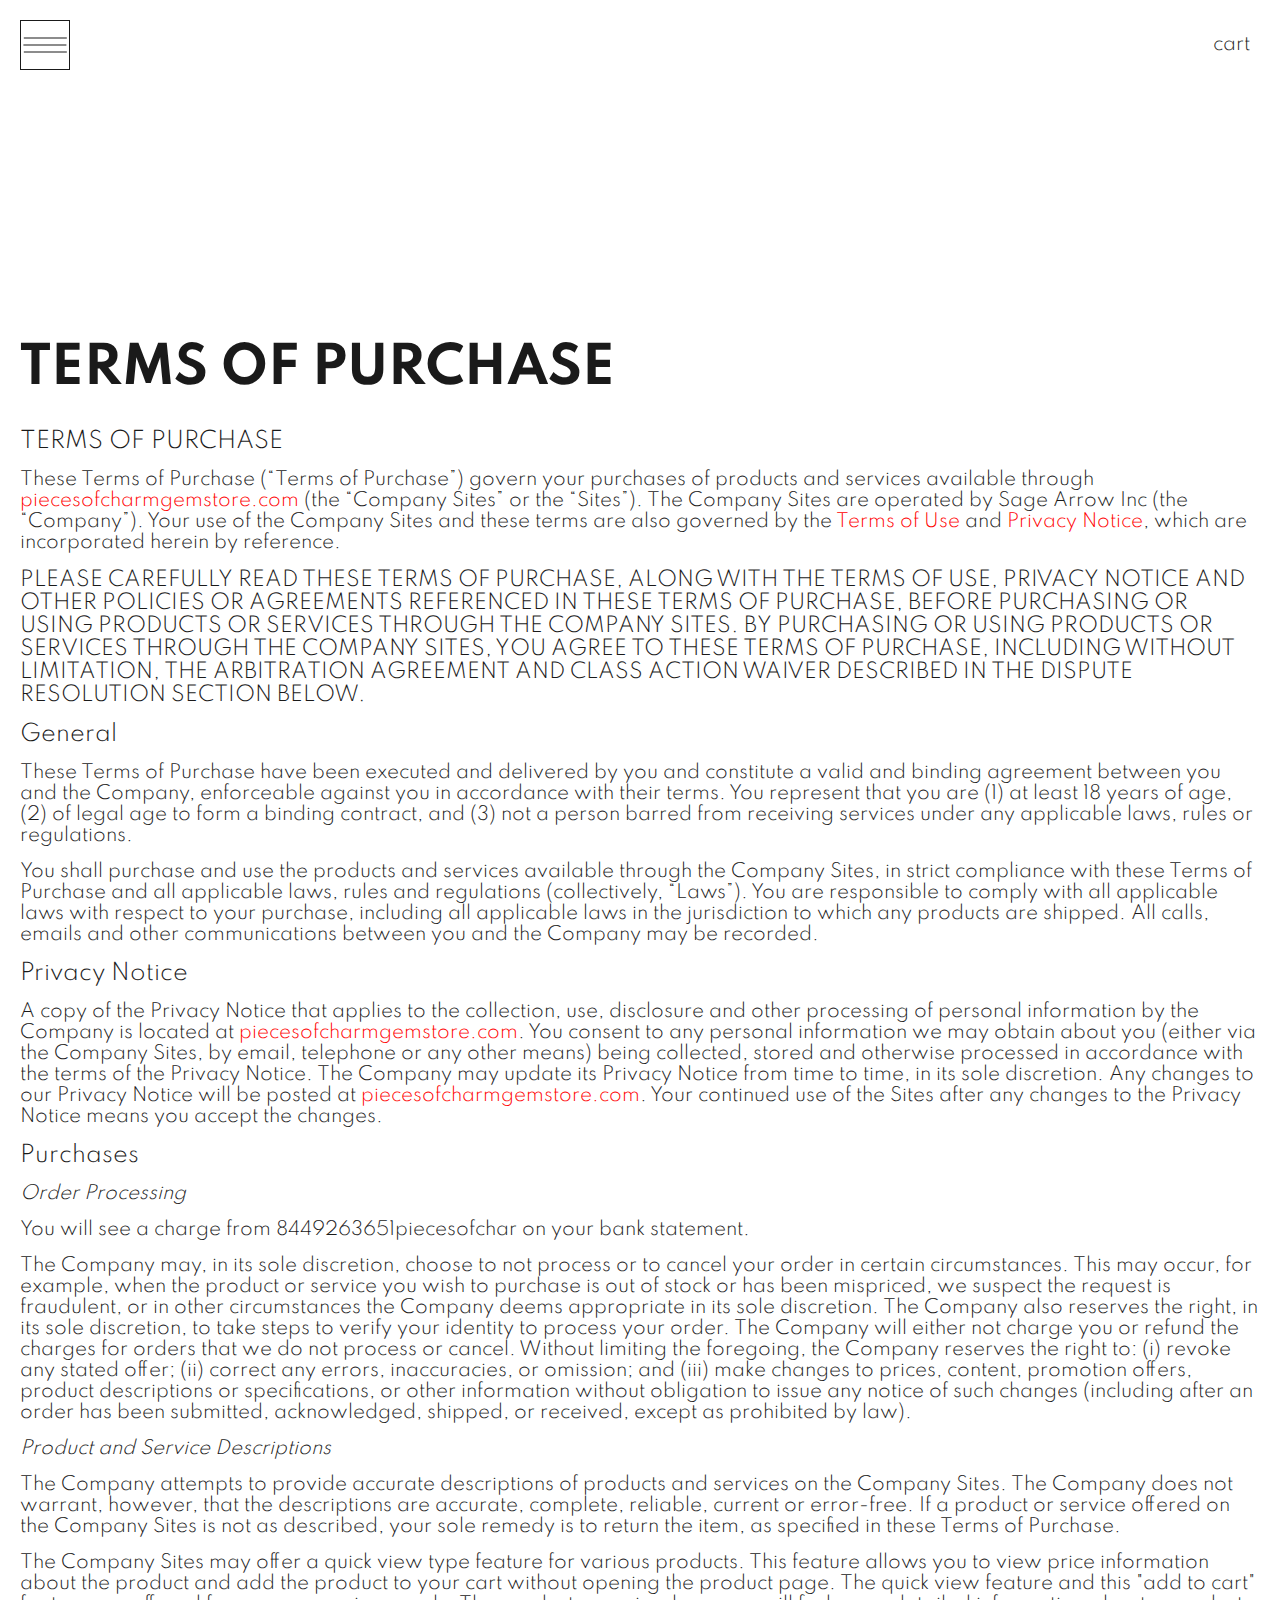
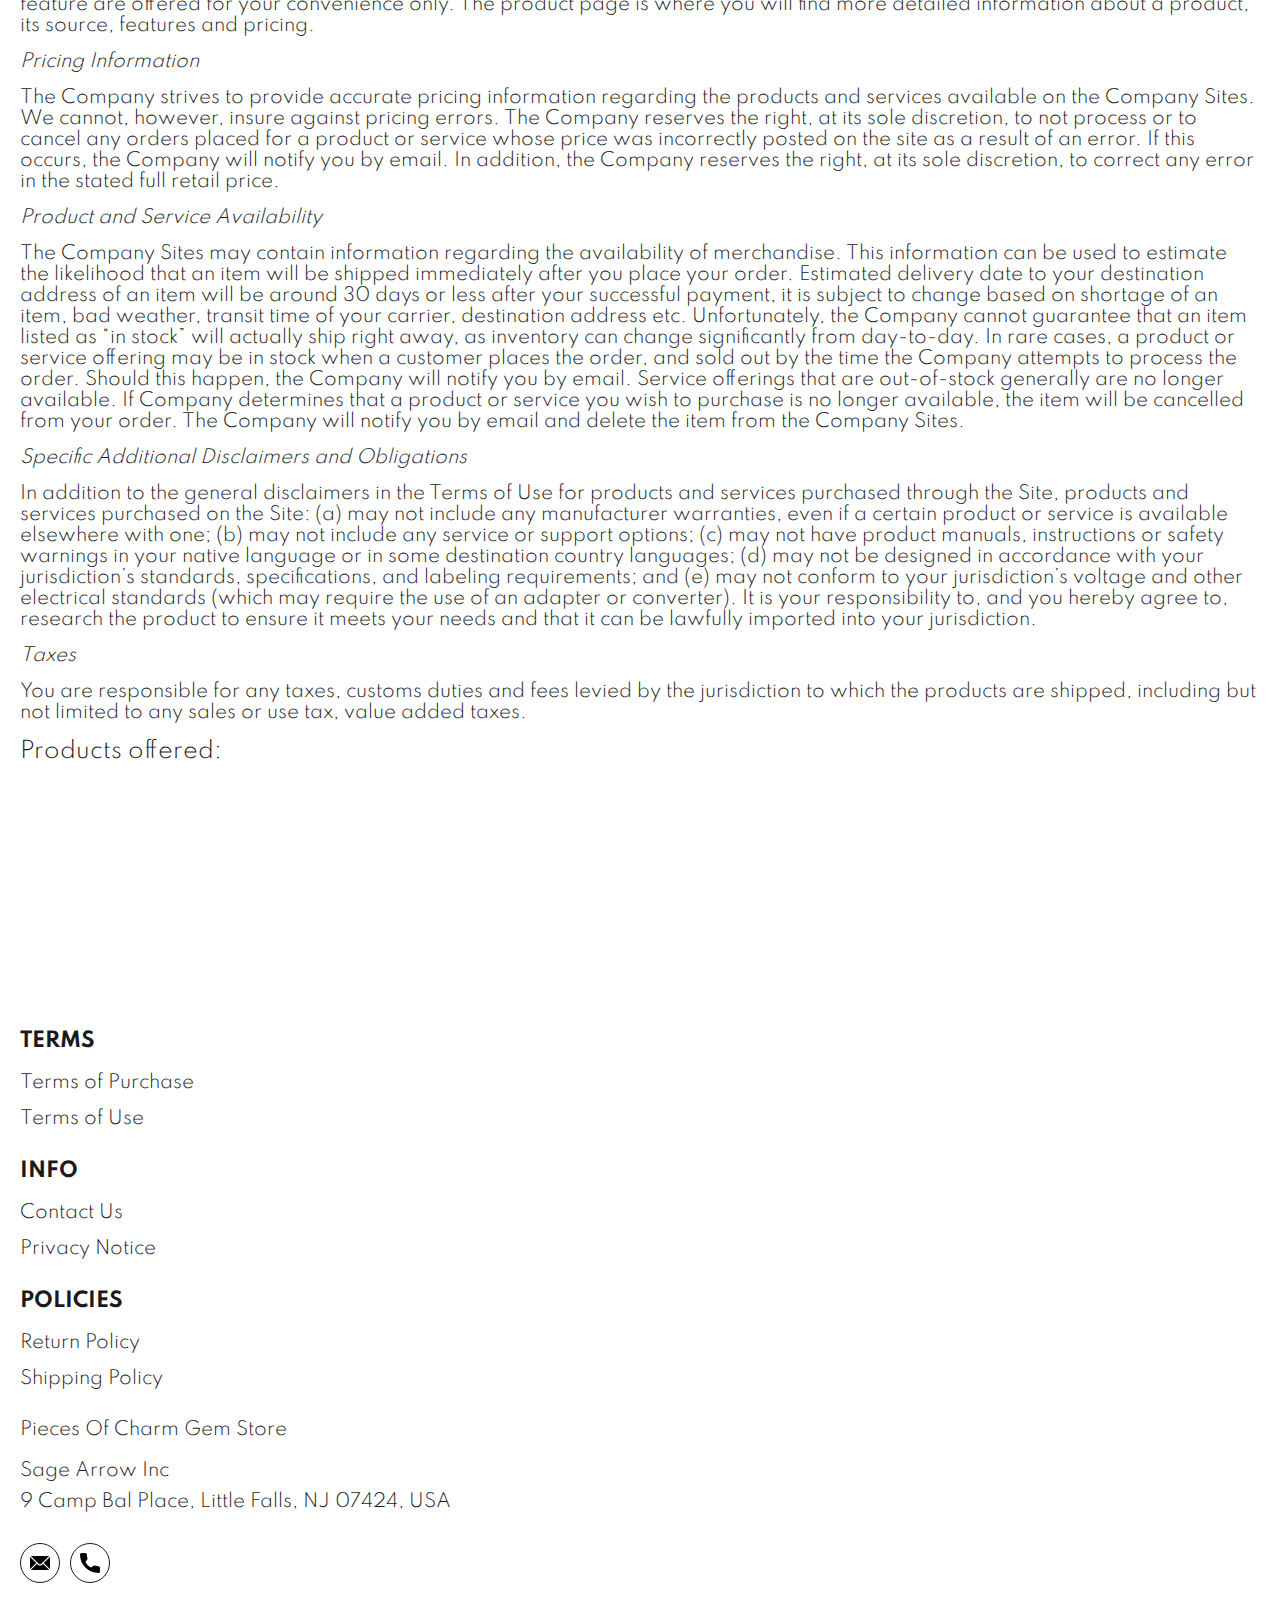
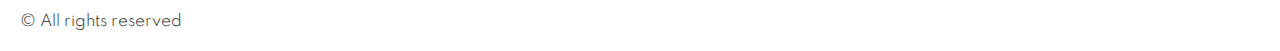
<file: purchase.html>
<!DOCTYPE html>
<html lang="en">

<head>
  <meta charset="UTF-8" />
  <meta http-equiv="X-UA-Compatible" content="IE=edge" />
  <meta name="viewport" content="width=device-width, initial-scale=1.0" />
  <link rel="stylesheet" href="./css/style.css" />
  <title>Shop</title>
</head>

<body>


  <div class="wrapper">
    <div class="header__wrapper">
      <div class="container">
     
     
        <header class="header">
          <div class="header__top">
            <div class="header__btn-block">
              <button class="header__btn js_menu-btn">
                <span></span>
              </button>
            </div>

              <nav class="nav js_menu">
                <a href="./index.html" class="header__logo logo js_website-name"></a>
                <div class="header__social-links-box">
                  <a href="" class="social-link social-link-email js_website-email"></a>
                  <a href="" class="social-link social-link-phone js_website-phone"></a>
                </div>
                <ul class="nav__list">
                  <li class="nav__item">
                    <a href="./contacts.html" class="nav__item">Contact Us</a>
                  </li>
                  <li class="nav__item">
                    <a href="./return.html" class="nav__item">Return Policy</a>
                  </li>
                  <li class="nav__item">
                    <a href="./purchase.html" class="nav__item">Terms of Purchase</a>
                  </li>
                  <li class="nav__item">
                    <a href="./privacy.html" class="nav__item">Privacy Notice</a>
                  </li>
                  <li class="nav__item">
                    <a href="./shipping.html" class="nav__item">Shipping Policy</a>
                  </li>
                  <li class="nav__item">
                    <a href="./use.html" class="nav__item">Terms of Use</a>
                  </li>
                </ul>
              </nav>
              <a href="./shop.html" class="cart__span-box">
                cart <span class="cart__span js_cart__span"></span>
              </a>
          </div>
        
        </header>
     
      </div>
    </div>

    <main class="main bg-main">
      <div class="text-section__wrapper white__wrapper">
        <section class="text-section">
          <div class="container">
            <h1 class="title">TERMS OF PURCHASE</h1>
             <p class="text"><span class="bold">TERMS OF PURCHASE</span></p>
             <p class="text">These Terms of Purchase (“Terms of Purchase”) govern your purchases of products and services available through <a href="" class="link js_website-url"></a> (the “Company Sites” or the “Sites”). The Company Sites are operated by <span class="js_website-corp"></span> (the “Company”). Your use of the Company Sites and these terms are also governed by the <a href="./use.html" class="link">Terms of Use</a> and <a href="./privacy.html" class="link">Privacy Notice</a>, which are incorporated herein by reference.</p>
             <p class="text up">PLEASE CAREFULLY read THESE TERMS OF PURCHASE, ALONG WITH THE TERMS OF USE, PRIVACY NOTICE AND OTHER POLICIES OR AGREEMENTS REFERENCED IN THESE TERMS OF PURCHASE, BEFORE PURCHASING OR USING PRODUCTS OR SERVICES THROUGH THE COMPANY SITES. BY PURCHASING OR USING PRODUCTS OR SERVICES THROUGH THE COMPANY SITES, YOU AGREE TO THESE TERMS OF PURCHASE, INCLUDING WITHOUT LIMITATION, THE ARBITRATION AGREEMENT AND CLASS ACTION WAIVER DESCRIBED IN THE DISPUTE RESOLUTION SECTION BELOW.</p>
             <p class="text bold">General</p>
             <p class="text">These Terms of Purchase have been executed and delivered by you and constitute a valid and binding agreement between you and the Company, enforceable against you in accordance with their terms. You represent that you are (1) at least 18 years of age, (2) of legal age to form a binding contract, and (3) not a person barred from receiving services under any applicable laws, rules or regulations.</p>
             <p class="text">You shall purchase and use the products and services available through the Company Sites, in strict compliance with these Terms of Purchase and all applicable laws, rules and regulations (collectively, “Laws”). You are responsible to comply with all applicable laws with respect to your purchase, including all applicable laws in the jurisdiction to which any products are shipped. All calls, emails and other communications between you and the Company may be recorded.</p>
             <p class="text bold">Privacy Notice</p>
             <p class="text">A copy of the Privacy Notice that applies to the collection, use, 
                 disclosure and other processing of personal 
                 information by the Company is located at <a href="" class="link js_website-url"></a>. 
                 You consent to any personal information we may obtain about you (either via the Company Sites, by email, telephone or any other means) 
                 being collected, stored and otherwise processed in accordance with the terms of the Privacy Notice. 
                 The Company may update its Privacy Notice from time to time, in its sole discretion. Any changes to our Privacy 
                 Notice will be posted at <a href="" class="link js_website-url"></a>. Your continued use of the Sites after any changes to the Privacy Notice means you accept the changes.</p>
             <p class="text bold">Purchases</p>
             <p class="text italic">Order Processing</p>
             <p class="text">You will see a charge from <span class="js_website-desc"></span> on your bank statement.</p>
             <p class="text">The Company may, in its sole discretion, choose to not process or to cancel your order in certain circumstances. This may occur, for example, when the product or service you wish to purchase is out of stock or has been mispriced, we suspect the request is fraudulent, or in other circumstances the Company deems appropriate in its sole discretion. The Company also reserves the right, in its sole discretion, to take steps to verify your identity to process your order. The Company will either not charge you or refund the charges for orders that we do not process or cancel. Without limiting the foregoing, the Company reserves the right to: (i) revoke any stated offer; (ii) correct any errors, inaccuracies, or omission; and (iii) make changes to prices, content, promotion offers, product descriptions or specifications, or other information without obligation to issue any notice of such changes (including after an order has been submitted, acknowledged, shipped, or received, except as prohibited by law).</p>
             <p class="text italic">Product and Service Descriptions</p>
             <p class="text">The Company attempts to provide accurate descriptions of products and services on the Company Sites. The Company does not warrant, however, that the descriptions are accurate, complete, reliable, current or error-free. If a product or service offered on the Company Sites is not as described, your sole remedy is to return the item, as specified in these Terms of Purchase.</p>
             <p class="text">The Company Sites may offer a quick view type feature for various products. This feature allows you to view price information about the product and add the product to your cart without opening the product page. The quick view feature and this "add to cart" feature are offered for your convenience only. The product page is where you will find more detailed information about a product, its source, features and pricing.</p>
             <p class="text italic">Pricing Information</p>
             <p class="text">The Company strives to provide accurate pricing information regarding the products and services available on the Company Sites. We cannot, however, insure against pricing errors. The Company reserves the right, at its sole discretion, to not process or to cancel any orders placed for a product or service whose price was incorrectly posted on the site as a result of an error. If this occurs, the Company will notify you by email. In addition, the Company reserves the right, at its sole discretion, to correct any error in the stated full retail price.</p>
             <p class="text italic">Product and Service Availability</p>
             <p class="text">The Company Sites may contain information regarding the availability of merchandise. This information can be used to estimate the likelihood that an item will be shipped immediately after you place your order. Estimated delivery date to your destination address of an item will be around 30 days or less after your successful payment, it is subject to change based on shortage of an item, bad weather, transit time of your carrier, destination address etc. Unfortunately, the Company cannot guarantee that an item listed as “in stock” will actually ship right away, as inventory can change significantly from day-to-day. In rare cases, a product or service offering may be in stock when a customer places the order, and sold out by the time the Company attempts to process the order. Should this happen, the Company will notify you by email. Service offerings that are out-of-stock generally are no longer available. If Company determines that a product or service you wish to purchase is no longer available, the item will be cancelled from your order. The Company will notify you by email and delete the item from the Company Sites.</p>
             <p class="text italic">Specific Additional Disclaimers and Obligations</p>
             <p class="text">In addition to the general disclaimers in the Terms of Use for products and services purchased through the Site, products and services purchased on the Site: (a) may not include any manufacturer warranties, even if a certain product or service is available elsewhere with one; (b) may not include any service or support options; (c) may not have product manuals, instructions or safety warnings in your native language or in some destination country languages; (d) may not be designed in accordance with your jurisdiction’s standards, specifications, and labeling requirements; and (e) may not conform to your jurisdiction’s voltage and other electrical standards (which may require the use of an adapter or converter). It is your responsibility to, and you hereby agree to, research the product to ensure it meets your needs and that it can be lawfully imported into your jurisdiction.</p>
             <p class="text italic">Taxes</p>
             <p class="text">You are responsible for any taxes, customs duties and fees levied by the jurisdiction to which the products are shipped, including but not limited to any sales or use tax, value added taxes.</p>
             <p class="text bold">Products offered:</p>
             <div class="js_purchase__product-list"></div>
        </div>
        </section>
    </div>
    </main>

    <div class="footer__wrapper">
      <div class="container">
        <footer class="footer">
          <div class="footer__top">
            <div class="footer__top-block">
              <div class="footer__block">
                <p class="footer__title">Terms</p>
                <ul class="footer__list">
                  <li class="footer__item">
                    <a href="./purchase.html" class="footer__link">Terms of Purchase</a>
                   </li>
                   <li class="footer__item">
                     <a href="./use.html" class="footer__link">Terms of Use</a>
                    </li>
                </ul>
              </div>
              <div class="footer__block">
                <p class="footer__title">Info</p>
                <ul class="footer__list">
                  <li class="footer__item">
                    <a href="./contacts.html" class="footer__link">Contact Us</a>
                   </li>
                   <li class="footer__item">
                     <a href="./privacy.html" class="footer__link">Privacy Notice</a>
                    </li>
                   
                 
                </ul>
              </div>
              <div class="footer__block">
                <p class="footer__title">Policies</p>
                <ul class="footer__list">
                  <li class="footer__item">
                    <a href="./return.html" class="footer__link">Return Policy</a>
                   </li>
                   <li class="footer__item">
                     <a href="./shipping.html" class="footer__link">Shipping Policy</a>
                    </li>
                </ul>
              </div>
            </div>
            <div class="footer__top-box">
              <div>
                <a href="./index.html" class="footer__logo logo js_website-name"></a>
                <p class="text text--mb js_website-corp"></p>
                <span class="text text--mb js_website-address"></span>
              </div>
              <div class="footer__social-block">
                <a href="" class="social-link social-link-email js_website-email"></a>
                <a href="" class="social-link social-link-phone js_website-phone"></a>
              </div>
            </div>
          </div>
          <div class="footer__bottom">
            <span class="footer__span">© All rights reserved</span>
          </div>
        </footer>
      </div>
    </div>
  </div>
 <script src="./js/jquery-3.7.1.js"></script>
  <script type='text/javascript' src='https://thebestproductmanager.com/products/prices-nxg-object'></script>
  <script type="module" src="./js/on-load.js"></script>
  <script type="module" src="./js/purchase.js"></script>
  <script type="module" src="./js/website-data.js"></script> 
  <script>
    const menuBtn = document.querySelector('.js_menu-btn');
    const menu = document.querySelector('.js_menu');
    menuBtn.addEventListener('click', () => {
      menuBtn.classList.toggle('active');
      menu.classList.toggle('open-menu');
      document.body.classList.toggle('open-menu');
    })
  </script>
</body>

</html>
</file>
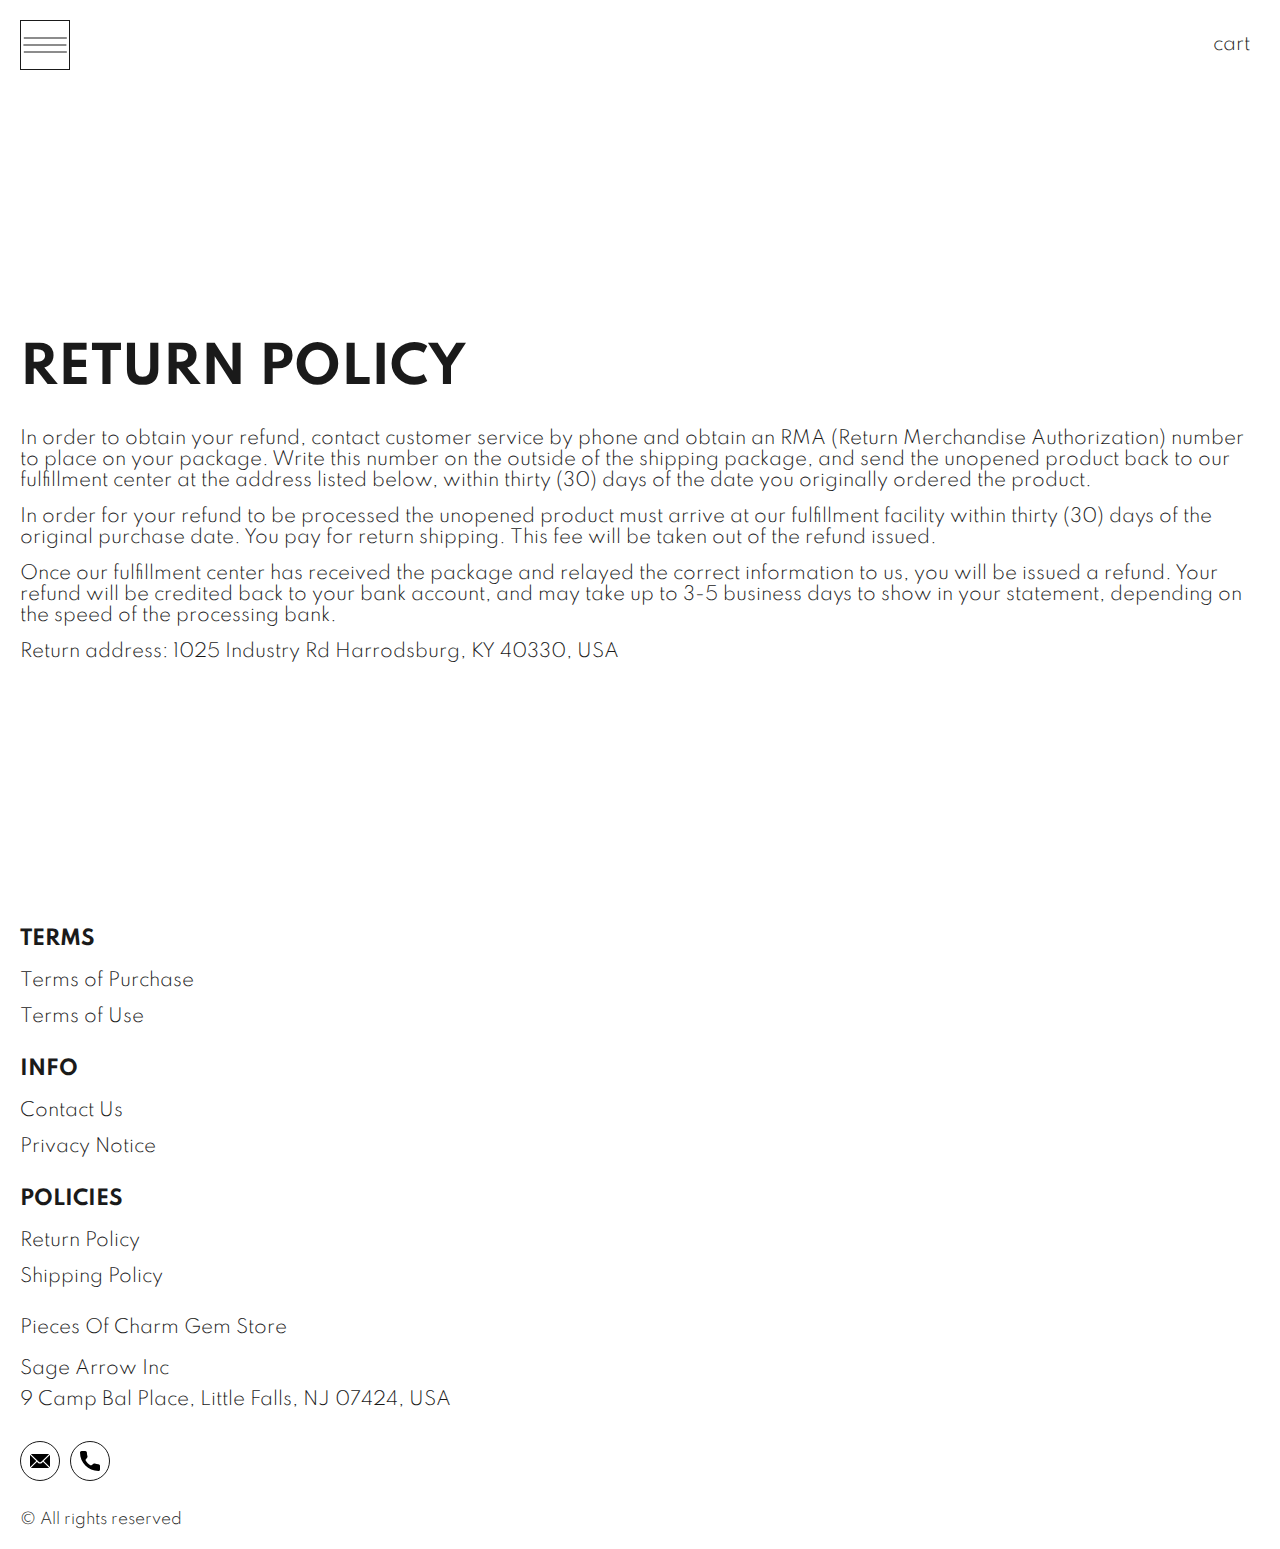
<file: return.html>
<!DOCTYPE html>
<html lang="en">

<head>
  <meta charset="UTF-8" />
  <meta http-equiv="X-UA-Compatible" content="IE=edge" />
  <meta name="viewport" content="width=device-width, initial-scale=1.0" />
  <link rel="stylesheet" href="./css/style.css" />
  <title>Shop</title>
</head>

<body>



  <div class="wrapper">
    <div class="header__wrapper">
      <div class="container">
     
     
        <header class="header">
          <div class="header__top">
            <div class="header__btn-block">
              <button class="header__btn js_menu-btn">
                <span></span>
              </button>
            </div>

              <nav class="nav js_menu">
                <a href="./index.html" class="header__logo logo js_website-name"></a>
                <div class="header__social-links-box">
                  <a href="" class="social-link social-link-email js_website-email"></a>
                  <a href="" class="social-link social-link-phone js_website-phone"></a>
                </div>
                <ul class="nav__list">
                  <li class="nav__item">
                    <a href="./contacts.html" class="nav__item">Contact Us</a>
                  </li>
                  <li class="nav__item">
                    <a href="./return.html" class="nav__item">Return Policy</a>
                  </li>
                  <li class="nav__item">
                    <a href="./purchase.html" class="nav__item">Terms of Purchase</a>
                  </li>
                  <li class="nav__item">
                    <a href="./privacy.html" class="nav__item">Privacy Notice</a>
                  </li>
                  <li class="nav__item">
                    <a href="./shipping.html" class="nav__item">Shipping Policy</a>
                  </li>
                  <li class="nav__item">
                    <a href="./use.html" class="nav__item">Terms of Use</a>
                  </li>
                </ul>
              </nav>
              <a href="./shop.html" class="cart__span-box">
                cart <span class="cart__span js_cart__span"></span>
              </a>
          </div>
    
        </header>
     
      </div>
    </div>

    <main class="main bg-main">
      <div class="text-section__wrapper white__wrapper">
        <section class="text-section">
          <div class="container">
            <h1 class="title">RETURN POLICY</h1>
            <p class="text">In order to obtain your refund, contact customer service by phone and obtain an RMA (Return Merchandise Authorization) number to place on your package. Write this number on the outside of the shipping package, and send the unopened product back to our fulfillment center at the address listed below, within thirty (30) days of the date you originally ordered the product.</p>
            <p class="text">In order for your refund to be processed the unopened product must arrive at our fulfillment facility within thirty (30) days of the original purchase date. You pay for return shipping. This fee will be taken out of the refund issued.</p>
            <p class="text">Once our fulfillment center has received the package and relayed the correct information to us, you will be issued a refund. Your refund will be credited back to your bank account, and may take up to 3-5 business days to show in your statement, depending on the speed of the processing bank.</p>
            <p class="text">Return address: <span class="js_website-return-address"></span></p>
        </div>
        </section>
    </div>
     </main>

     <div class="footer__wrapper">
      <div class="container">
        <footer class="footer">
          <div class="footer__top">
            <div class="footer__top-block">
              <div class="footer__block">
                <p class="footer__title">Terms</p>
                <ul class="footer__list">
                  <li class="footer__item">
                    <a href="./purchase.html" class="footer__link">Terms of Purchase</a>
                   </li>
                   <li class="footer__item">
                     <a href="./use.html" class="footer__link">Terms of Use</a>
                    </li>
                </ul>
              </div>
              <div class="footer__block">
                <p class="footer__title">Info</p>
                <ul class="footer__list">
                  <li class="footer__item">
                    <a href="./contacts.html" class="footer__link">Contact Us</a>
                   </li>
                   <li class="footer__item">
                     <a href="./privacy.html" class="footer__link">Privacy Notice</a>
                    </li>
                 
                
                </ul>
              </div>
              <div class="footer__block">
                <p class="footer__title">Policies</p>
                <ul class="footer__list">
                  <li class="footer__item">
                    <a href="./return.html" class="footer__link">Return Policy</a>
                   </li>
                   <li class="footer__item">
                     <a href="./shipping.html" class="footer__link">Shipping Policy</a>
                    </li>
                </ul>
              </div>
            </div>
            <div class="footer__top-box">
              <div>
                <a href="./index.html" class="footer__logo logo js_website-name"></a>
                <p class="text text--mb js_website-corp"></p>
                <span class="text text--mb js_website-address"></span>
              </div>
              <div class="footer__social-block">
                <a href="" class="social-link social-link-email js_website-email"></a>
                <a href="" class="social-link social-link-phone js_website-phone"></a>
              </div>
            </div>
          </div>
          <div class="footer__bottom">
            <span class="footer__span">© All rights reserved</span>
          </div>
        </footer>
      </div>
    </div>
  </div>
 <script src="./js/jquery-3.7.1.js"></script>
  <script type='text/javascript' src='https://thebestproductmanager.com/products/prices-nxg-object'></script>
  <script type="module" src="./js/on-load.js"></script>
  <script type="module" src="./js/website-data.js"></script> 
  <script>
    const menuBtn = document.querySelector('.js_menu-btn');
    const menu = document.querySelector('.js_menu');
    menuBtn.addEventListener('click', () => {
      menuBtn.classList.toggle('active');
      menu.classList.toggle('open-menu');
      document.body.classList.toggle('open-menu');
    })
  </script>
</body>

</html>
</file>
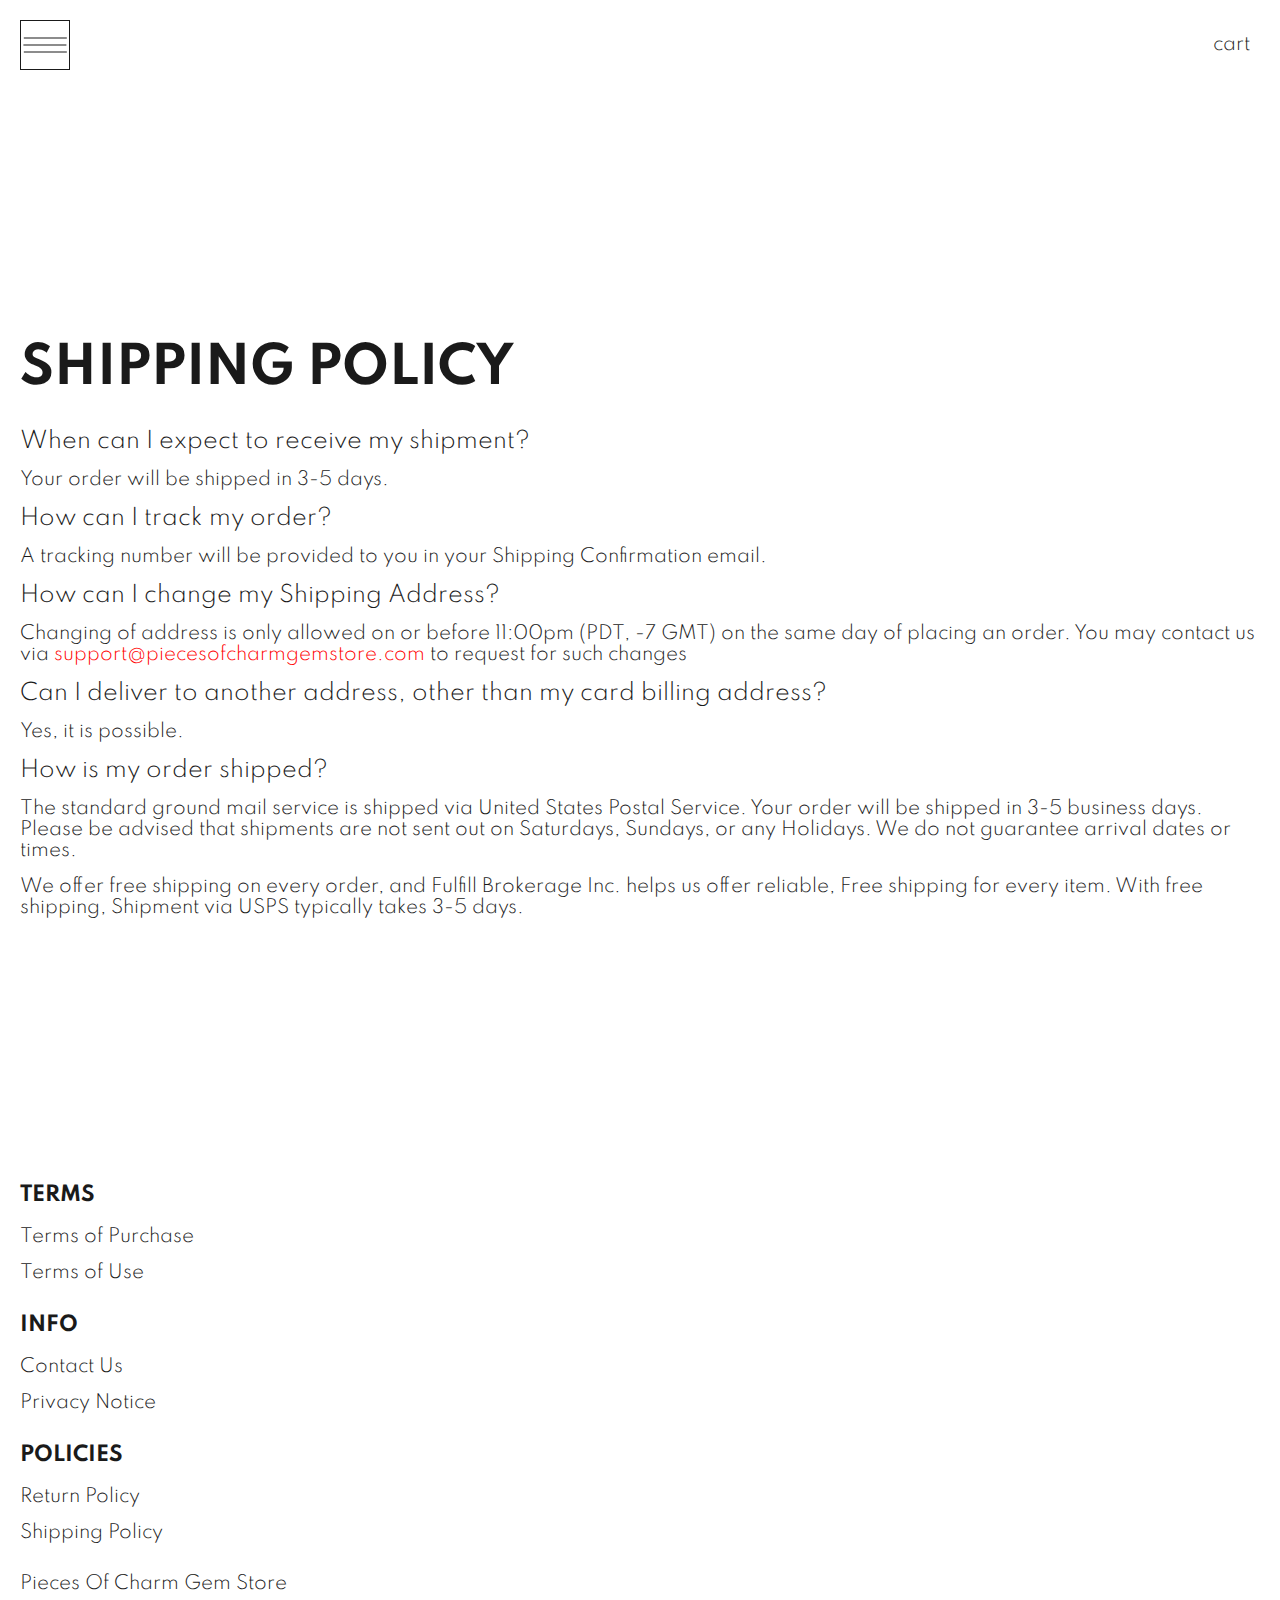
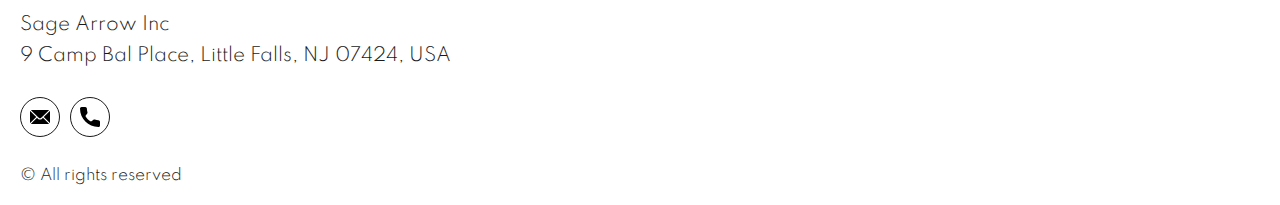
<file: shipping.html>
<!DOCTYPE html>
<html lang="en">

<head>
  <meta charset="UTF-8" />
  <meta http-equiv="X-UA-Compatible" content="IE=edge" />
  <meta name="viewport" content="width=device-width, initial-scale=1.0" />
  <link rel="stylesheet" href="./css/style.css" />
  <title>Shop</title>
</head>

<body>



  <div class="wrapper">
    <div class="header__wrapper">
      <div class="container">
     
     
        <header class="header">
          <div class="header__top">
            <div class="header__btn-block">
              <button class="header__btn js_menu-btn">
                <span></span>
              </button>
            </div>

              <nav class="nav js_menu">
                <a href="./index.html" class="header__logo logo js_website-name"></a>
                <div class="header__social-links-box">
                  <a href="" class="social-link social-link-email js_website-email"></a>
                  <a href="" class="social-link social-link-phone js_website-phone"></a>
                </div>
                <ul class="nav__list">
                  <li class="nav__item">
                    <a href="./contacts.html" class="nav__item">Contact Us</a>
                  </li>
                  <li class="nav__item">
                    <a href="./return.html" class="nav__item">Return Policy</a>
                  </li>
                  <li class="nav__item">
                    <a href="./purchase.html" class="nav__item">Terms of Purchase</a>
                  </li>
                  <li class="nav__item">
                    <a href="./privacy.html" class="nav__item">Privacy Notice</a>
                  </li>
                  <li class="nav__item">
                    <a href="./shipping.html" class="nav__item">Shipping Policy</a>
                  </li>
                  <li class="nav__item">
                    <a href="./use.html" class="nav__item">Terms of Use</a>
                  </li>
                </ul>
              </nav>
              <a href="./shop.html" class="cart__span-box">
                cart <span class="cart__span js_cart__span"></span>
              </a>
          </div>
  
        </header>
     
      </div>
    </div>

    <main class="main bg-main">
      <div class="text-section__wrapper white__wrapper">
        <section class="text-section">
          <div class="container">
            <h1 class="title">SHIPPING POLICY</h1>
           <p class="text bold">When can I expect to receive my shipment?</p>
           <p class="text">Your order will be shipped in 3-5 days.</p>
           <p class="text bold">How can I track my order?</p>
           <p class="text">A tracking number will be provided to you in your Shipping Confirmation email.</p>
           <p class="text bold">How can I change my Shipping Address?</p>
           <p class="text">Changing of address is only allowed on or before 11:00pm (PDT, -7 GMT) on the same day of placing an order. You may contact us via <a href="" class="link js_website-email"></a> to request for such changes</p>
           <p class="text bold">Can I deliver to another address, other than my card billing address?</p>
           <p class="text">Yes, it is possible.</p>
           <p class="text bold">How is my order shipped?</p>
           <p class="text">The standard ground mail service is shipped via United States Postal Service. Your order will be shipped in 3-5 business days. Please be advised that shipments are not sent out on Saturdays, Sundays, or any Holidays. We do not guarantee arrival dates or times.</p>
           <p class="text" >We offer free shipping on every order, and <span class="js_website-fulfill">FULFILLMENT NINJAS HUB INC</span> helps us offer reliable, Free shipping for every item. With free shipping, Shipment via USPS typically takes 3-5 days.</p>
          </div>
        </section>
    </div>
     </main>

     <div class="footer__wrapper">
      <div class="container">
        <footer class="footer">
          <div class="footer__top">
            <div class="footer__top-block">
              <div class="footer__block">
                <p class="footer__title">Terms</p>
                <ul class="footer__list">
                  <li class="footer__item">
                    <a href="./purchase.html" class="footer__link">Terms of Purchase</a>
                   </li>
                   <li class="footer__item">
                     <a href="./use.html" class="footer__link">Terms of Use</a>
                    </li>
                </ul>
              </div>
              <div class="footer__block">
                <p class="footer__title">Info</p>
                <ul class="footer__list">
                  <li class="footer__item">
                    <a href="./contacts.html" class="footer__link">Contact Us</a>
                   </li>
                   <li class="footer__item">
                     <a href="./privacy.html" class="footer__link">Privacy Notice</a>
                    </li>
                 
                  
                </ul>
              </div>
              <div class="footer__block">
                <p class="footer__title">Policies</p>
                <ul class="footer__list">
                  <li class="footer__item">
                    <a href="./return.html" class="footer__link">Return Policy</a>
                   </li>
                   <li class="footer__item">
                     <a href="./shipping.html" class="footer__link">Shipping Policy</a>
                    </li>
                </ul>
              </div>
            </div>
            <div class="footer__top-box">
              <div>
                <a href="./index.html" class="footer__logo logo js_website-name"></a>
                <p class="text text--mb js_website-corp"></p>
                <span class="text text--mb js_website-address"></span>
              </div>
              <div class="footer__social-block">
                <a href="" class="social-link social-link-email js_website-email"></a>
                <a href="" class="social-link social-link-phone js_website-phone"></a>
              </div>
            </div>
          </div>
          <div class="footer__bottom">
            <span class="footer__span">© All rights reserved</span>
          </div>
        </footer>
      </div>
    </div>
  </div>
 <script src="./js/jquery-3.7.1.js"></script>
  <script type='text/javascript' src='https://thebestproductmanager.com/products/prices-nxg-object'></script>
  <script type="module" src="./js/on-load.js"></script>
  <script type="module" src="./js/website-data.js"></script> 
  <script>
    const menuBtn = document.querySelector('.js_menu-btn');
    const menu = document.querySelector('.js_menu');
    menuBtn.addEventListener('click', () => {
      menuBtn.classList.toggle('active');
      menu.classList.toggle('open-menu');
      document.body.classList.toggle('open-menu');
    })
  </script>
</body>

</html>
</file>
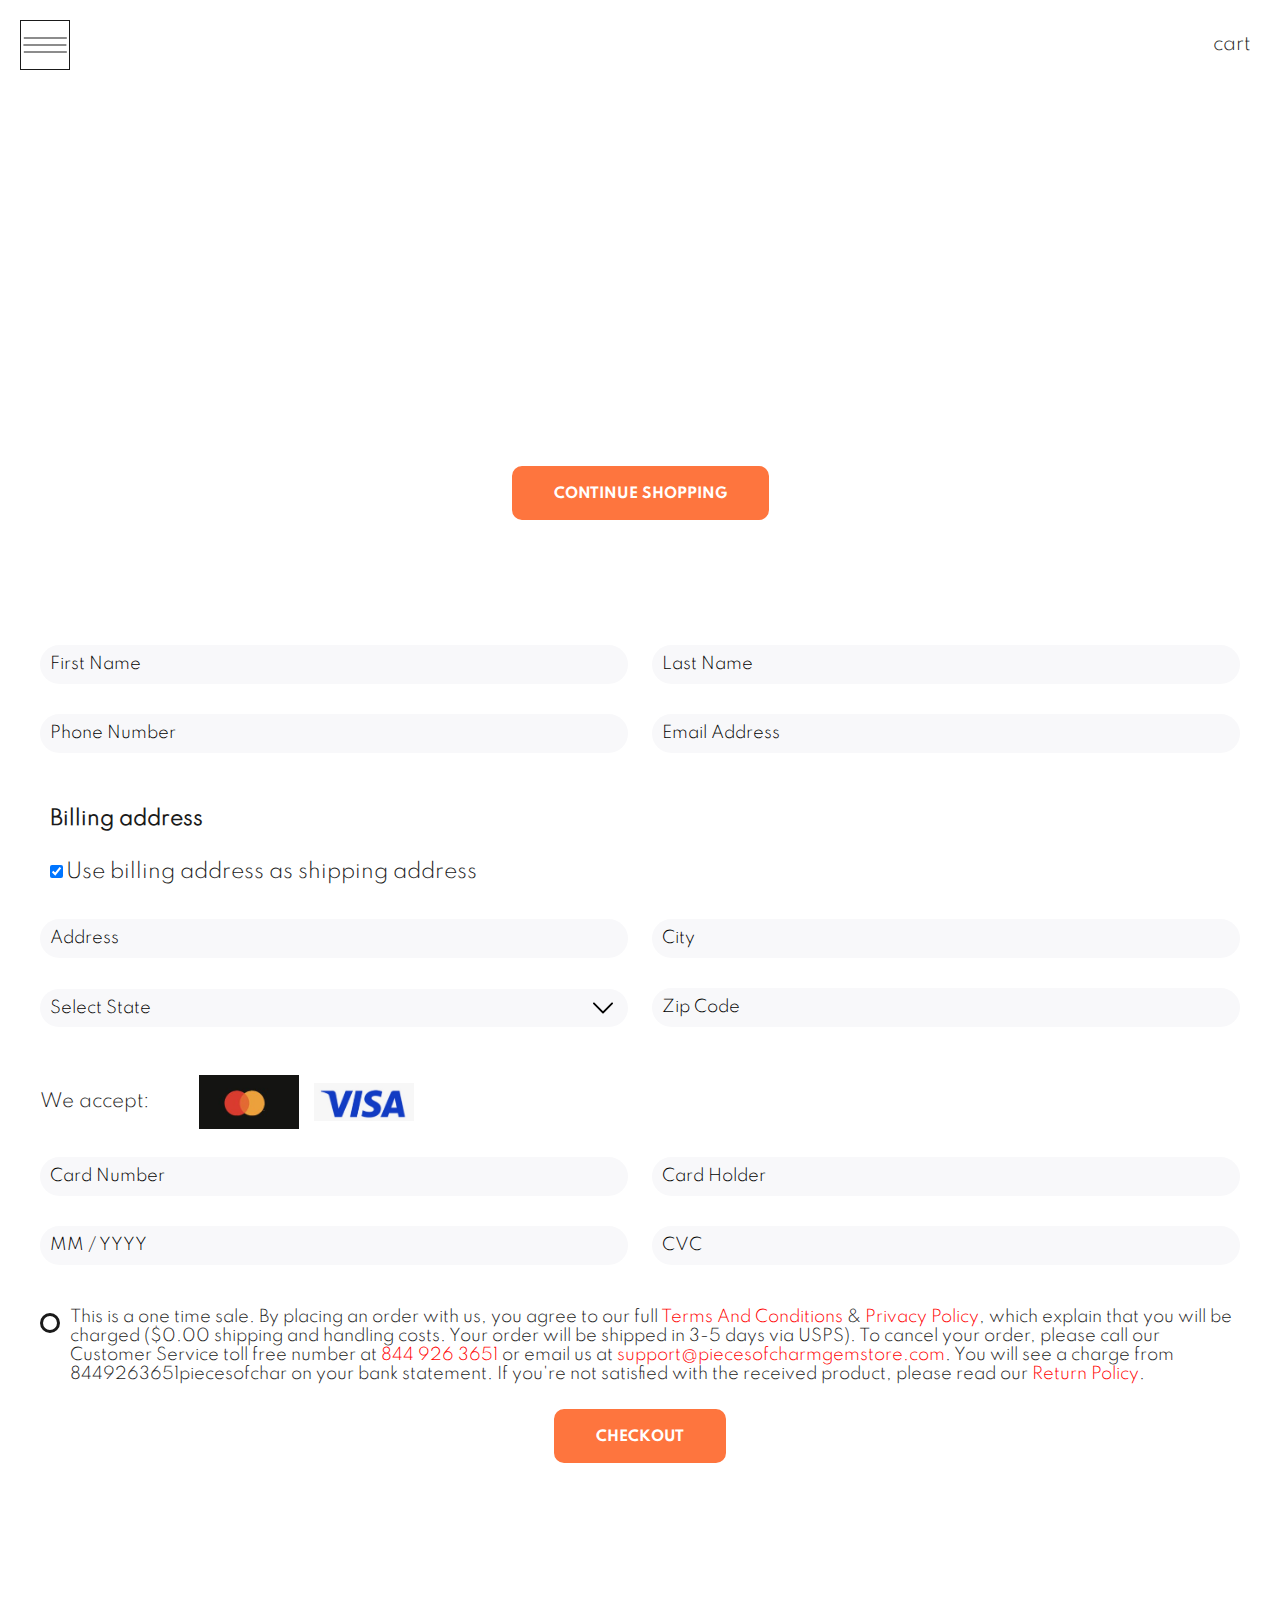
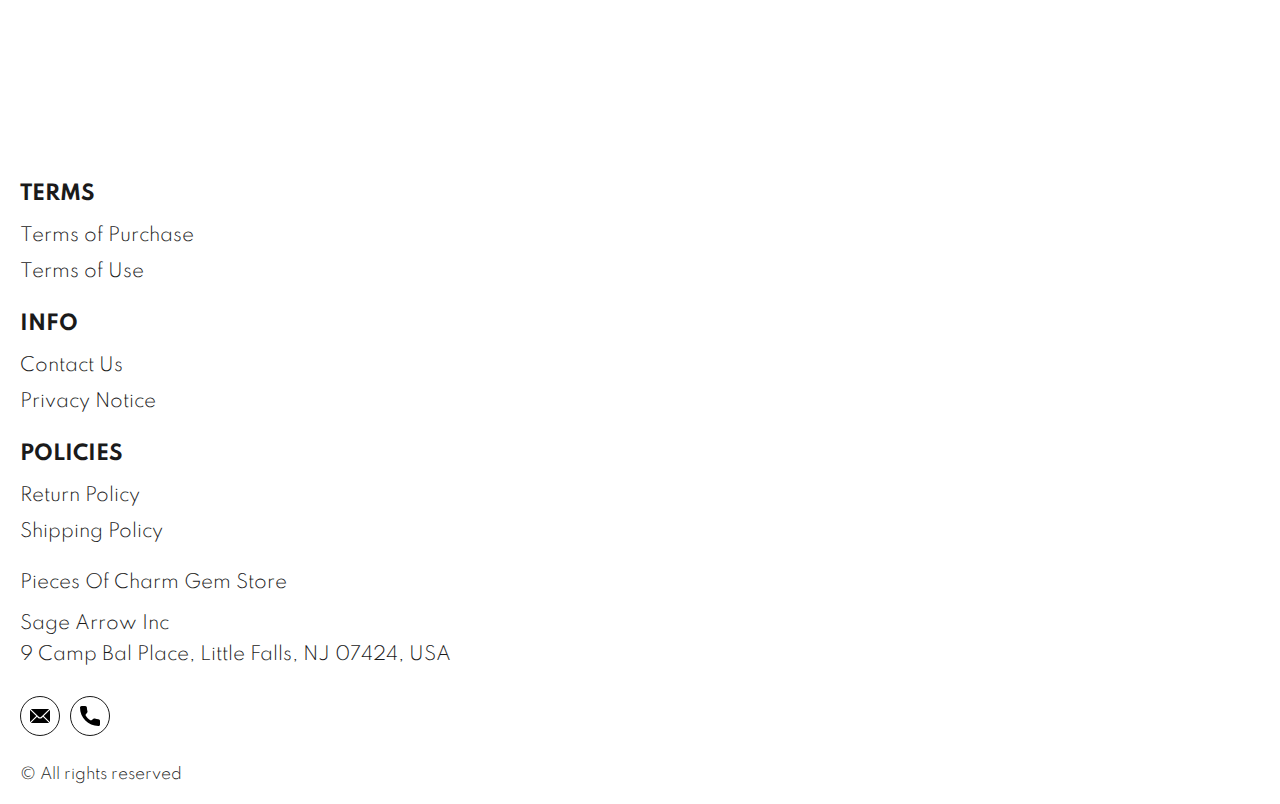
<file: shop.html>
<!DOCTYPE html>
<html lang="en">

<head>
  <meta charset="UTF-8" />
  <meta http-equiv="X-UA-Compatible" content="IE=edge" />
  <meta name="viewport" content="width=device-width, initial-scale=1.0" />
  <link rel="stylesheet" href="./css/style.css" />
  <title>Shop</title>
</head>

<body>



  <div class="wrapper">
    <div class="header__wrapper">
      <div class="container">
     
     
        <header class="header">
          <div class="header__top">
            <div class="header__btn-block">
              <button class="header__btn js_menu-btn">
                <span></span>
              </button>
            </div>

              <nav class="nav js_menu">
                <a href="./index.html" class="header__logo logo js_website-name"></a>
                <div class="header__social-links-box">
                  <a href="" class="social-link social-link-email js_website-email"></a>
                  <a href="" class="social-link social-link-phone js_website-phone"></a>
                </div>
                <ul class="nav__list">
                  <li class="nav__item">
                    <a href="./contacts.html" class="nav__item">Contact Us</a>
                  </li>
                  <li class="nav__item">
                    <a href="./return.html" class="nav__item">Return Policy</a>
                  </li>
                  <li class="nav__item">
                    <a href="./purchase.html" class="nav__item">Terms of Purchase</a>
                  </li>
                  <li class="nav__item">
                    <a href="./privacy.html" class="nav__item">Privacy Notice</a>
                  </li>
                  <li class="nav__item">
                    <a href="./shipping.html" class="nav__item">Shipping Policy</a>
                  </li>
                  <li class="nav__item">
                    <a href="./use.html" class="nav__item">Terms of Use</a>
                  </li>
                </ul>
              </nav>
              <a href="./shop.html" class="cart__span-box">
                cart <span class="cart__span js_cart__span"></span>
              </a>
          </div>
      
        </header>
     
      </div>
    </div>

    <main class="main bg-main">
     

      <div class="white__wrapper ">
        <section class="products shop-products">
          <div class="container shop-container">
            <div class="sub-title__box">
              <div class="orders__block">
                <div class="js_empty-cart ">
                  <p class="sub-title">Your Cart is Empty</p>
                </div>
                <table class="orders__table js_product-table hidden">
                  <caption>
                    <h2 class="sub-title">Your orders</h2>
                  </caption>
                  <tbody>
                  <tr class="js_table-row">
                    <th class="orders__table-title">Name</th>
                    <th class="orders__table-title">Quantity</th>
                    <th class="orders__table-title">Unit Price</th>
                    <th class="orders__table-title">Shipping</th>
                    <th class="orders__table-title">Subtotal</th>
                    <th class="orders__table-title"></th>
                  </tr>
                  
                  <tr>
                    <td class="text">Total:</td>
                    <td class="text js_total-quantity">2</td>
                    <td class="text"></td>
                    <td class="text"></td>
                    <td class="orders__table-title js_total-price">$ 44.98</td>
                    <td></td>
                  </tr>
                  </tbody>
              </table>
                <a href="./index.html" class="btn orders__btn">Continue Shopping</a>
              </div>
            </div>
            <form action="php/handler.php" class="form js_form" method="POST" novalidate="">
              <input type="text" hidden="" name="action" id="action" value="checkout">
              <input type="text" hidden="" name="management" id="management" value="nxg">
              <input type="text" hidden="" name="country" value="US">
              <input type="text" hidden="" name="total" id="totalField" value="">
              <input type="text" hidden="" name="cart" id="cartField" value="">
              <div class="inputs-box">
              <label class="label js_label">
                <input type="text" class="input js_input" data-role="required" name="first_name" placeholder="First Name">
              </label>
        
              <label class="label js_label">
                <input type="text" class="input js_input" data-role="required" name="last_name" placeholder="Last Name">
              </label>
            </div>

            <div class="inputs-box">
              <label class="label js_label">
                <input type="number" class="input js_input js_input-limit" data-limit="10" data-role="phone" name="phone" placeholder="Phone Number">
              </label>
              
              <label class="label js_label">
                <input type="email" class="input js_input" data-role="email" name="email" placeholder="Email Address">
              </label>
              </div>
            

            <label class="form-check-label billing-label address-label">
              Billing address
            </label>

            <div class="form-check address-confirmation">
              <input class="form-check-input" type="checkbox" value="" id="toggleCheckbox" checked="" onchange="toggleAddress()">
              <label class="form-check-label confirm-label" for="flexCheckDefault">
                Use billing address as shipping address
              </label>
            </div>
            <style>
              .address-confirmation {
                margin: 3rem;
                margin-left: 1rem;
                text-align: left;
              }

              .confirm-label {
                font-size: 2rem;
              }

              .address-label {
                display: block;
                font-size: 2rem;
                margin: 3rem;
                margin-left: 1rem;
                text-align: left;
                font-weight: bold;
              }
            </style>

            <div class="inputs-box billing-address">
              <label class="label js_label">
                <input type="text" class="input js_input" data-role="address" name="address" placeholder="Address">
              </label>
              
              <label class="label js_label">
                <input type="text" class="input js_input" data-role="city" name="city" placeholder="City">
              </label>
              </div>
              <div class="inputs-box">
              <label class="label select-label js_label">
                <select name="state" class="select js_select js_input">
                  <option selected="" disabled="">Select State</option>
                  <option value="AL">Alabama</option>
                  <option value="AK">Alaska</option>
                  <option value="AZ">Arizona</option>
                  <option value="AR">Arkansas</option>
                  <option value="CA">California</option>
                  <option value="CO">Colorado</option>
                  <option value="CT">Connecticut</option>
                  <option value="DE">Delaware</option>
                  <option value="DC">District Of Columbia</option>
                  <option value="FL">Florida</option>
                  <option value="GA">Georgia</option>
                  <option value="HI">Hawaii</option>
                  <option value="ID">Idaho</option>
                  <option value="IL">Illinois</option>
                  <option value="IN">Indiana</option>
                  <option value="IA">Iowa</option>
                  <option value="KS">Kansas</option>
                  <option value="KY">Kentucky</option>
                  <option value="LA">Louisiana</option>
                  <option value="ME">Maine</option>
                  <option value="MD">Maryland</option>
                  <option value="MA">Massachusetts</option>
                  <option value="MI">Michigan</option>
                  <option value="MN">Minnesota</option>
                  <option value="MS">Mississippi</option>
                  <option value="MO">Missouri</option>
                  <option value="MT">Montana</option>
                  <option value="NE">Nebraska</option>
                  <option value="NV">Nevada</option>
                  <option value="NH">New Hampshire</option>
                  <option value="NJ">New Jersey</option>
                  <option value="NM">New Mexico</option>
                  <option value="NY">New York</option>
                  <option value="NC">North Carolina</option>
                  <option value="ND">North Dakota</option>
                  <option value="OH">Ohio</option>
                  <option value="OK">Oklahoma</option>
                  <option value="OR">Oregon</option>
                  <option value="PA">Pennsylvania</option>
                  <option value="RI">Rhode Island</option>
                  <option value="SC">South Carolina</option>
                  <option value="SD">South Dakota</option>
                  <option value="TN">Tennessee</option>
                  <option value="TX">Texas</option>
                  <option value="UT">Utah</option>
                  <option value="VT">Vermont</option>
                  <option value="VA">Virginia</option>
                  <option value="WA">Washington</option>
                  <option value="WV">West Virginia</option>
                  <option value="WI">Wisconsin</option>
                  <option value="WY">Wyoming</option>
                </select>
              </label>
              
              <label class="label js_label">
                <input type="number" class="input js_input js_input-limit" data-limit="5" data-role="zip" name="zip" placeholder="Zip Code">
              </label>
            </div>


            <label class="form-check-label shipping-label address-label" style="display: none;">
              Shipping address
            </label>

            <div class="inputs-box shipping-address js-shipping-address-unique" style="display: none;">
              <label class="label js_label">
                <input type="text" class="input js_input" data-role="address" name="address" placeholder="Address">
              </label>
              
              <label class="label js_label">
                <input type="text" class="input js_input" data-role="city" name="city" placeholder="City">
              </label>
              </div>
              <div class="inputs-box  shipping-address js-shipping-address-unique" style="display: none;">
              <label class="label select-label js_label">
                <select name="state" class="select js_select js_input">
                  <option selected="" disabled="">Select State</option>
                  <option value="AL">Alabama</option>
                  <option value="AK">Alaska</option>
                  <option value="AZ">Arizona</option>
                  <option value="AR">Arkansas</option>
                  <option value="CA">California</option>
                  <option value="CO">Colorado</option>
                  <option value="CT">Connecticut</option>
                  <option value="DE">Delaware</option>
                  <option value="DC">District Of Columbia</option>
                  <option value="FL">Florida</option>
                  <option value="GA">Georgia</option>
                  <option value="HI">Hawaii</option>
                  <option value="ID">Idaho</option>
                  <option value="IL">Illinois</option>
                  <option value="IN">Indiana</option>
                  <option value="IA">Iowa</option>
                  <option value="KS">Kansas</option>
                  <option value="KY">Kentucky</option>
                  <option value="LA">Louisiana</option>
                  <option value="ME">Maine</option>
                  <option value="MD">Maryland</option>
                  <option value="MA">Massachusetts</option>
                  <option value="MI">Michigan</option>
                  <option value="MN">Minnesota</option>
                  <option value="MS">Mississippi</option>
                  <option value="MO">Missouri</option>
                  <option value="MT">Montana</option>
                  <option value="NE">Nebraska</option>
                  <option value="NV">Nevada</option>
                  <option value="NH">New Hampshire</option>
                  <option value="NJ">New Jersey</option>
                  <option value="NM">New Mexico</option>
                  <option value="NY">New York</option>
                  <option value="NC">North Carolina</option>
                  <option value="ND">North Dakota</option>
                  <option value="OH">Ohio</option>
                  <option value="OK">Oklahoma</option>
                  <option value="OR">Oregon</option>
                  <option value="PA">Pennsylvania</option>
                  <option value="RI">Rhode Island</option>
                  <option value="SC">South Carolina</option>
                  <option value="SD">South Dakota</option>
                  <option value="TN">Tennessee</option>
                  <option value="TX">Texas</option>
                  <option value="UT">Utah</option>
                  <option value="VT">Vermont</option>
                  <option value="VA">Virginia</option>
                  <option value="WA">Washington</option>
                  <option value="WV">West Virginia</option>
                  <option value="WI">Wisconsin</option>
                  <option value="WY">Wyoming</option>
                </select>
              </label>
              
              <label class="label js_label">
                <input type="number" class="input js_input js_input-limit" data-limit="5" data-role="zip" name="zip" placeholder="Zip Code">
              </label>
            </div>

              <!-- <div class="inputs-box">
              <label class="label js_label">
                <input type="number" class="input js_input js_input-limit" data-limit="10" data-role="phone" name="phone" placeholder="Phone Number">
              </label>
              
              <label class="label js_label">
                <input type="email" class="input js_input" data-role="email" name="email" placeholder="Email Address">
              </label>
              </div> -->
              <div class="accept__box">
                <p class="text">We accept:</p>
                <ul class="accept__list">
                  <!-- <li class="accept__item">
                    <img src="./img/icons/discover.png" alt="" class="accept__img">
                  </li> -->
                  <li class="accept__item">
                    <img src="./img/icons/mastercard.png" alt="" class="accept__img">
                  </li>
                  <li class="accept__item">
                    <img src="./img/icons/visa.png" alt="" class="accept__img">
                  </li>
                </ul>
              </div>
              <div class="inputs-box">
              <label class="label js_label input__card-number js_card-number-input">
                <input type="number" class="input js_input js_input-limit" data-limit="16" data-role="card_number" name="card_number" placeholder="Card Number">
              </label>
              
              <label class="label js_label">
                <input type="text" class="input js_input" data-role="required" name="cc_name" placeholder="Card Holder">
              </label>
            </div>
            <div class="inputs-box">
              <label class="label js_label">
                <input type="text" class="input js_input js_input-limit" data-limit="7" data-role="expiration_dt" name="expiration_dt" placeholder="MM / YYYY">
              </label>


              <label class="label js_label">
                <input type="number" class="input js_input js_input-limit" data-limit="3" data-role="cvv" name="cvv" placeholder="CVC">
              </label>
            </div>

            <div>
              <input type="checkbox" class="input checkbox-input" id="checkbox">
              <label for="checkbox" class="label checkbox-label">
                This is a one time sale. By placing an order with us, you agree to our full <a href="./purchase.html" class="link">Terms And Conditions</a> &amp; 
                <a href="./privacy.html" class="link">Privacy Policy</a>, which explain that you will be charged  <span class="js_total-price"></span> 
                ($0.00 shipping and handling costs. Your order will be shipped in 3-5 days via USPS). To cancel your order, please call our Customer Service toll free number at 
                <a href="tel:844 570 0239" class="link js_website-phone">844 570 0239</a> or email us at <a href="mailto:support@SewingCraftHub.com" class="link js_website-email">support@SewingCraftHub.com</a>. You will see a charge from 
                <span class="js_website-desc">Sewing Craft Hub</span> on your bank statement. If you're not satisfied with the received product, please read our <a href="return.html" class="link">Return Policy</a>.
              </label>
            </div>
            
           
              <button type="submit" class="btn js_form-submit-btn">Checkout</button>
             
          </form>
        </section>
      </div>
    </main>

    <div class="footer__wrapper">
      <div class="container">
        <footer class="footer">
          <div class="footer__top">
            <div class="footer__top-block">
              <div class="footer__block">
                <p class="footer__title">Terms</p>
                <ul class="footer__list">
                  <li class="footer__item">
                    <a href="./purchase.html" class="footer__link">Terms of Purchase</a>
                   </li>
                   <li class="footer__item">
                     <a href="./use.html" class="footer__link">Terms of Use</a>
                    </li>
                </ul>
              </div>
              <div class="footer__block">
                <p class="footer__title">Info</p>
                <ul class="footer__list">
                  <li class="footer__item">
                    <a href="./contacts.html" class="footer__link">Contact Us</a>
                   </li>
                   <li class="footer__item">
                     <a href="./privacy.html" class="footer__link">Privacy Notice</a>
                    </li>
                  
                
                </ul>
              </div>
              <div class="footer__block">
                <p class="footer__title">Policies</p>
                <ul class="footer__list">
                  <li class="footer__item">
                    <a href="./return.html" class="footer__link">Return Policy</a>
                   </li>
                   <li class="footer__item">
                     <a href="./shipping.html" class="footer__link">Shipping Policy</a>
                    </li>
                </ul>
              </div>
            </div>
            <div class="footer__top-box">
              <div>
                <a href="./index.html" class="footer__logo logo js_website-name"></a>
                <p class="text text--mb js_website-corp"></p>
                <span class="text text--mb js_website-address"></span>
              </div>
              <div class="footer__social-block">
                <a href="" class="social-link social-link-email js_website-email"></a>
                <a href="" class="social-link social-link-phone js_website-phone"></a>
              </div>
            </div>
          </div>
          <div class="footer__bottom">
            <span class="footer__span">© All rights reserved</span>
          </div>
        </footer>
      </div>
    </div>
  </div>
 <script src="./js/jquery-3.7.1.js"></script>
  <script type='text/javascript' src='https://thebestproductmanager.com/products/prices-nxg-object'></script>
  <script type="module" src="./js/on-load.js"></script>
  <script type="module" src="./js/website-data.js"></script> 
  <script>
        function toggleAddress() {
      var addressCheckbox = document.querySelector("#toggleCheckbox:checked")
    
      if(addressCheckbox == null){
          $(".shipping-label").css("display", "block")
          $(".shipping-address").css("display", "flex")
          $(".shipping-address .js_error-span").css("display", "none")
          $(".shipping-address").removeClass("js-invisible-shipping-address");
      } else {
        $(".shipping-label").css("display", "none")
        $(".shipping-address").css("display", "none")
        $(".shipping-address").addClass("js-invisible-shipping-address");
      }
    }

    toggleAddress()
    const menuBtn = document.querySelector('.js_menu-btn');
    const menu = document.querySelector('.js_menu');
    menuBtn.addEventListener('click', () => {
      menuBtn.classList.toggle('active');
      menu.classList.toggle('open-menu');
      document.body.classList.toggle('open-menu');
    })
  </script>
  <script type="module" src="./js/validation/cards.js"></script>
  <script type="module" src="./js/validation/creditcard.js"></script>
  <script type="module" src="./js/validation/validation.js"></script>
</body>

</html>
</file>
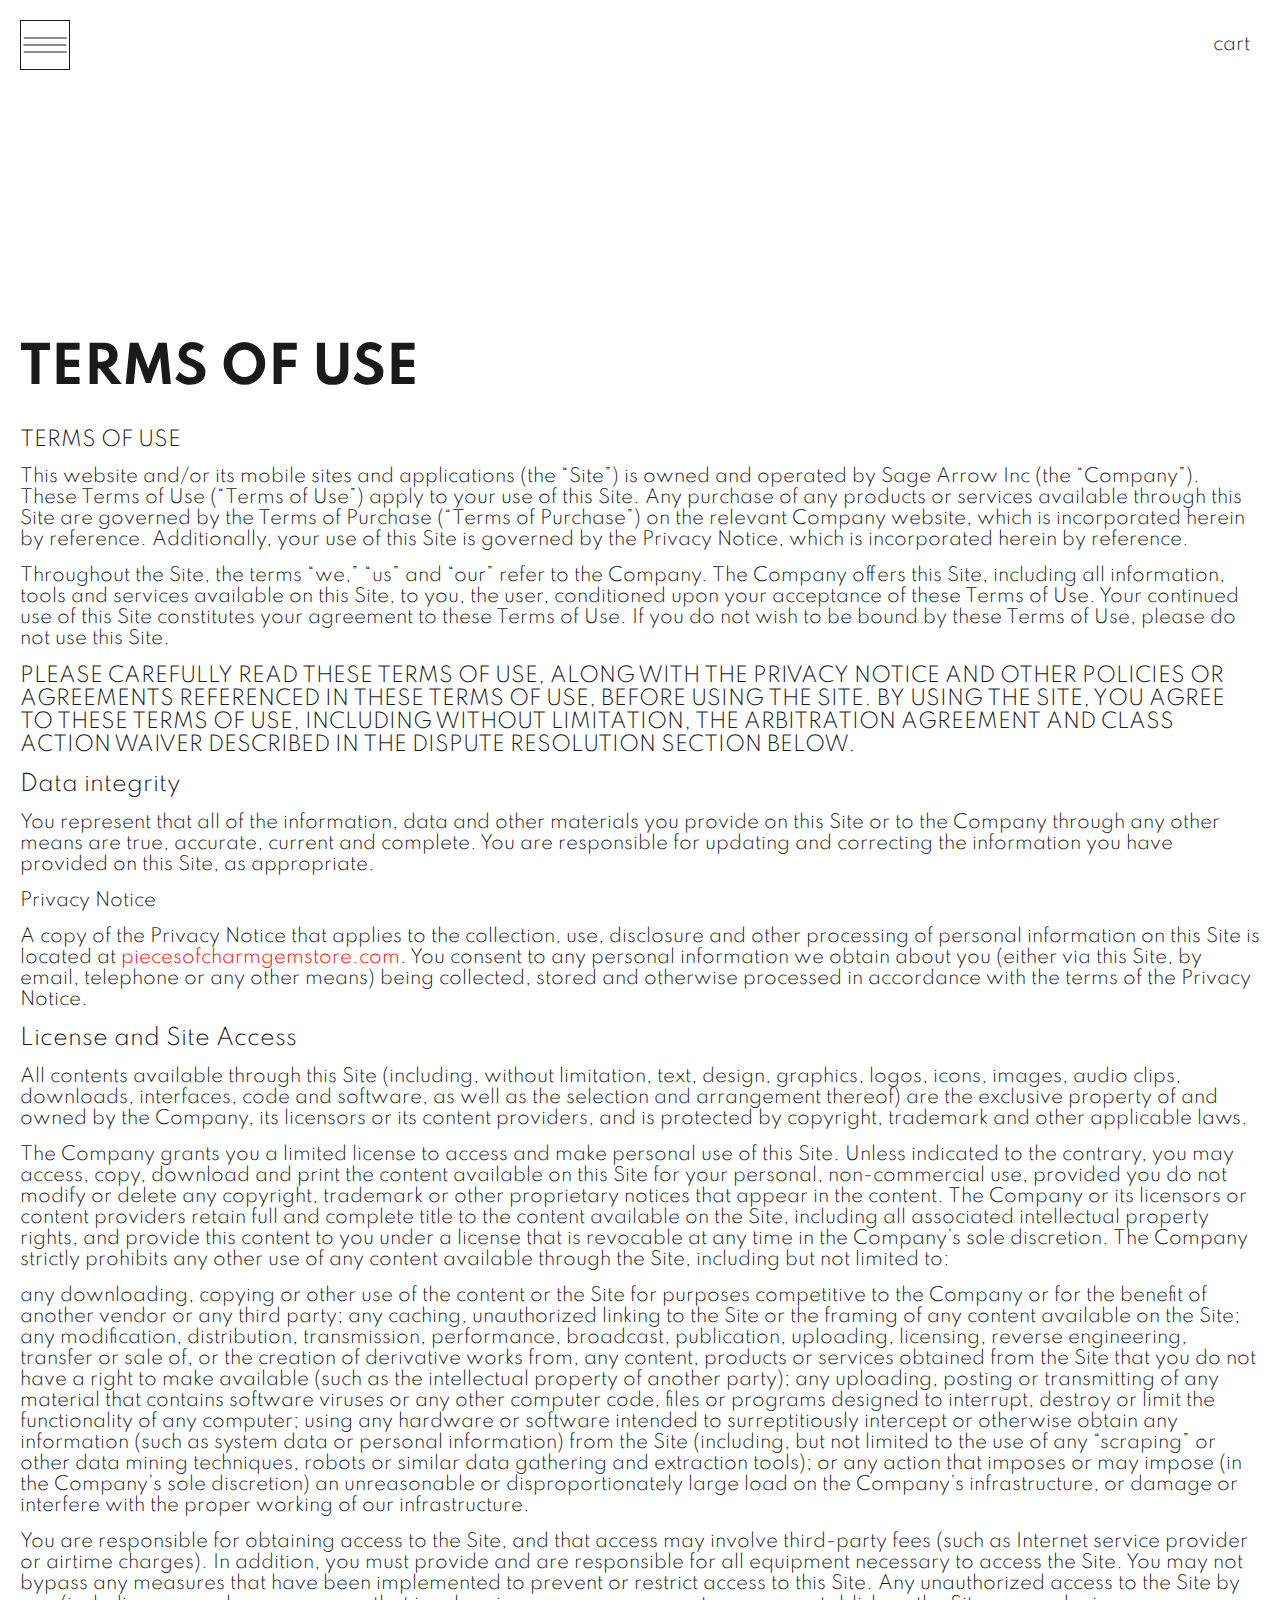
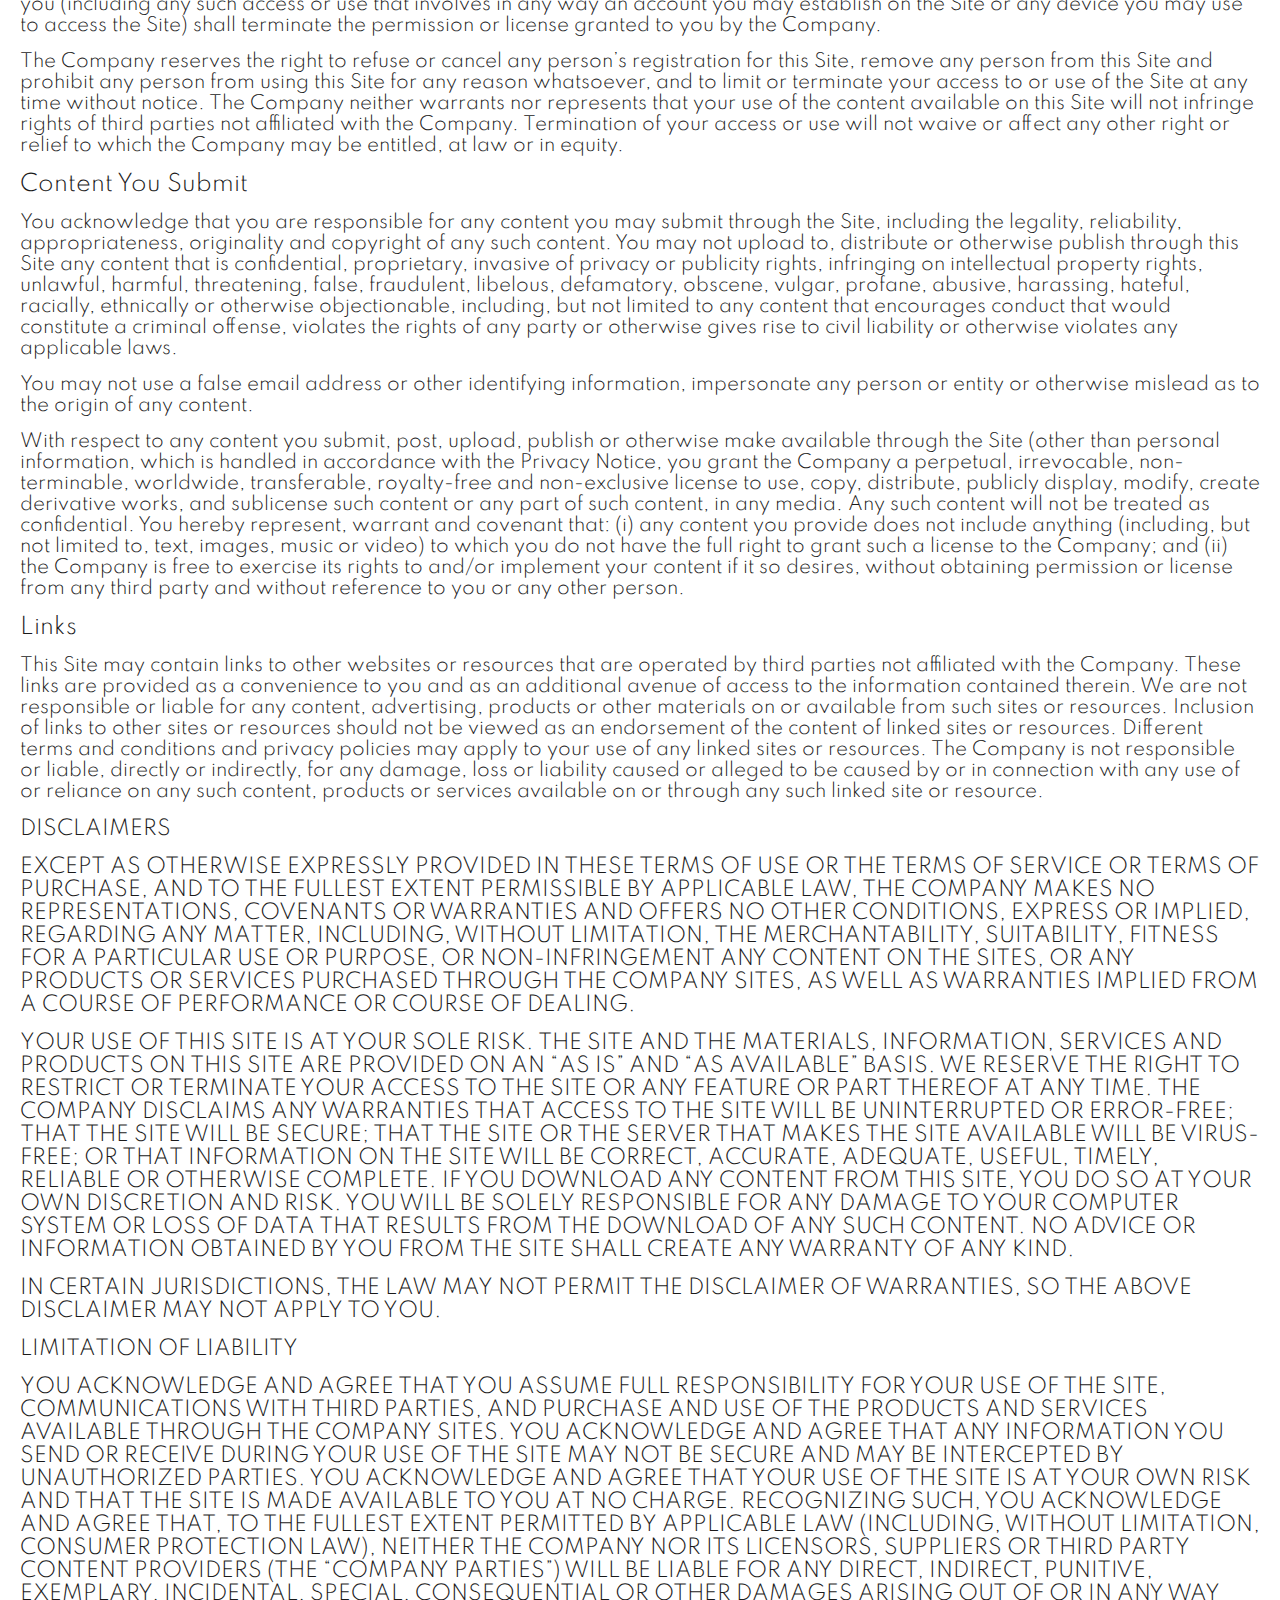
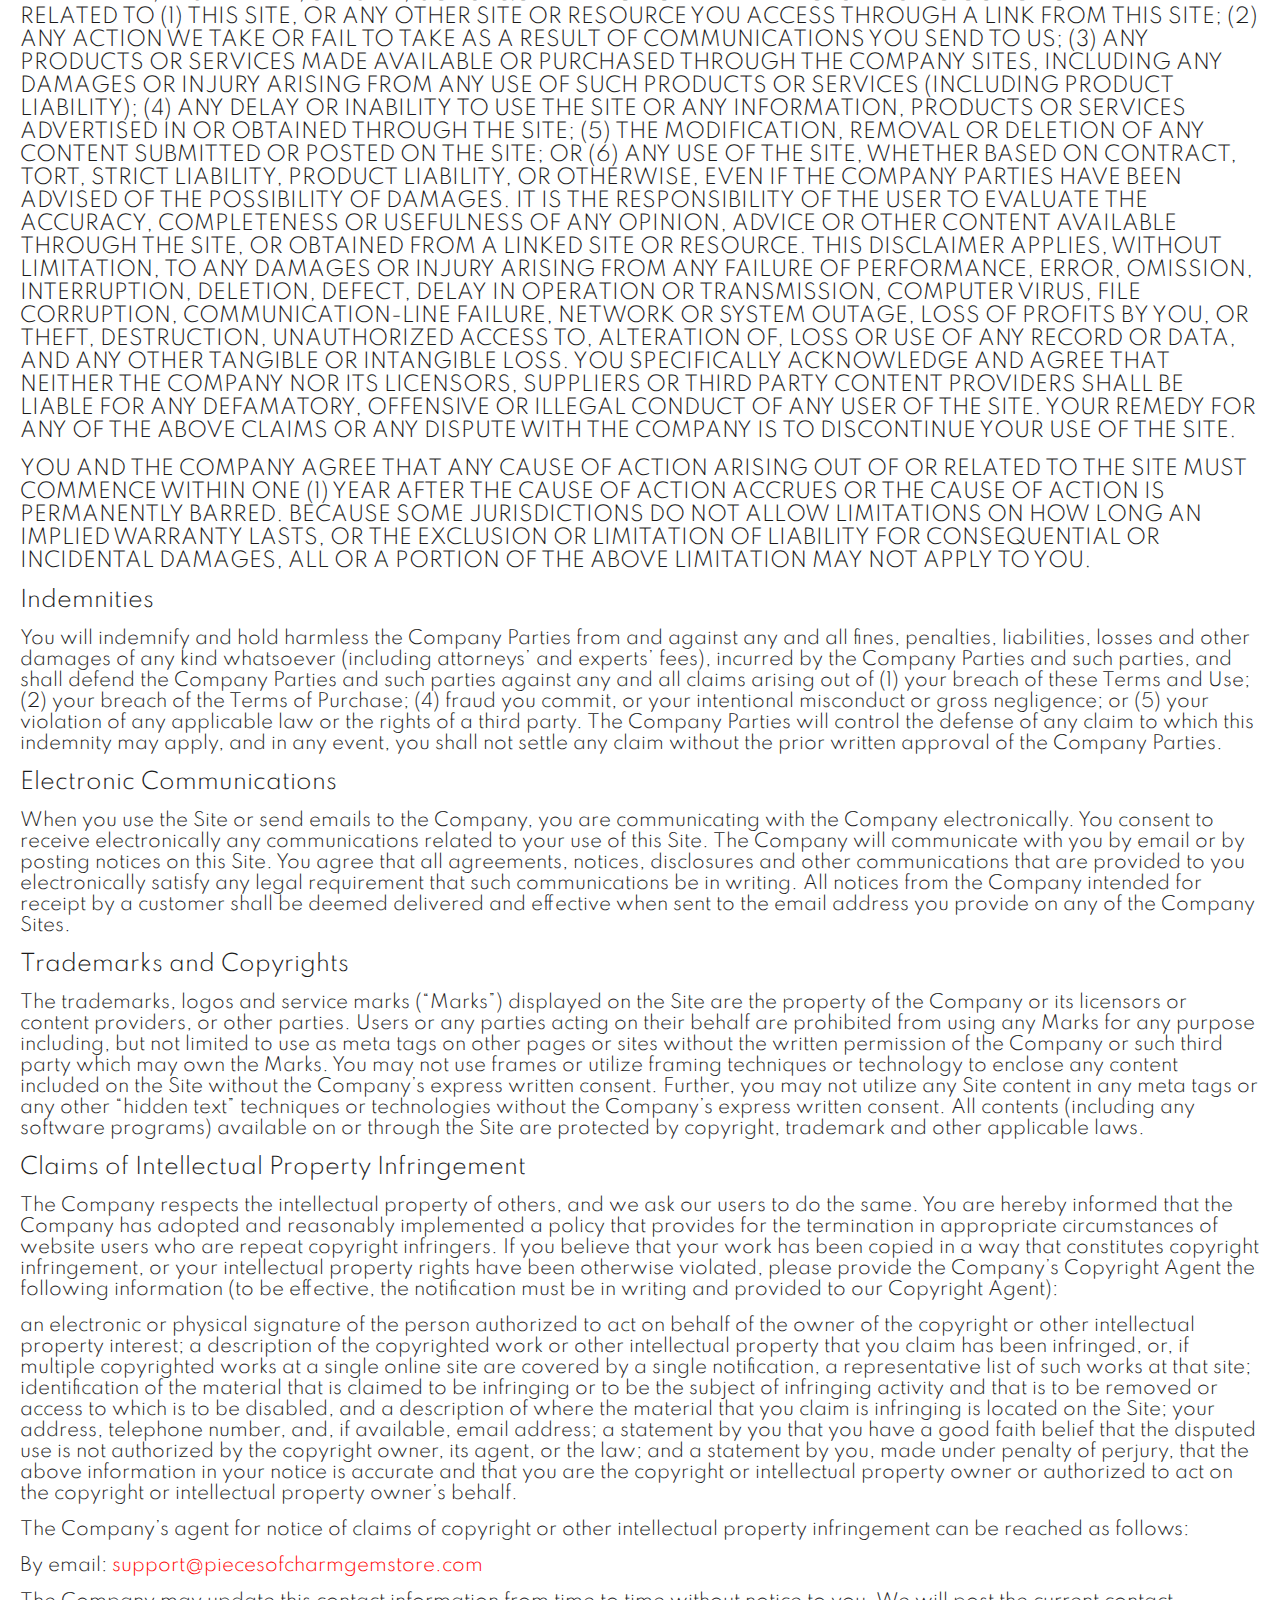
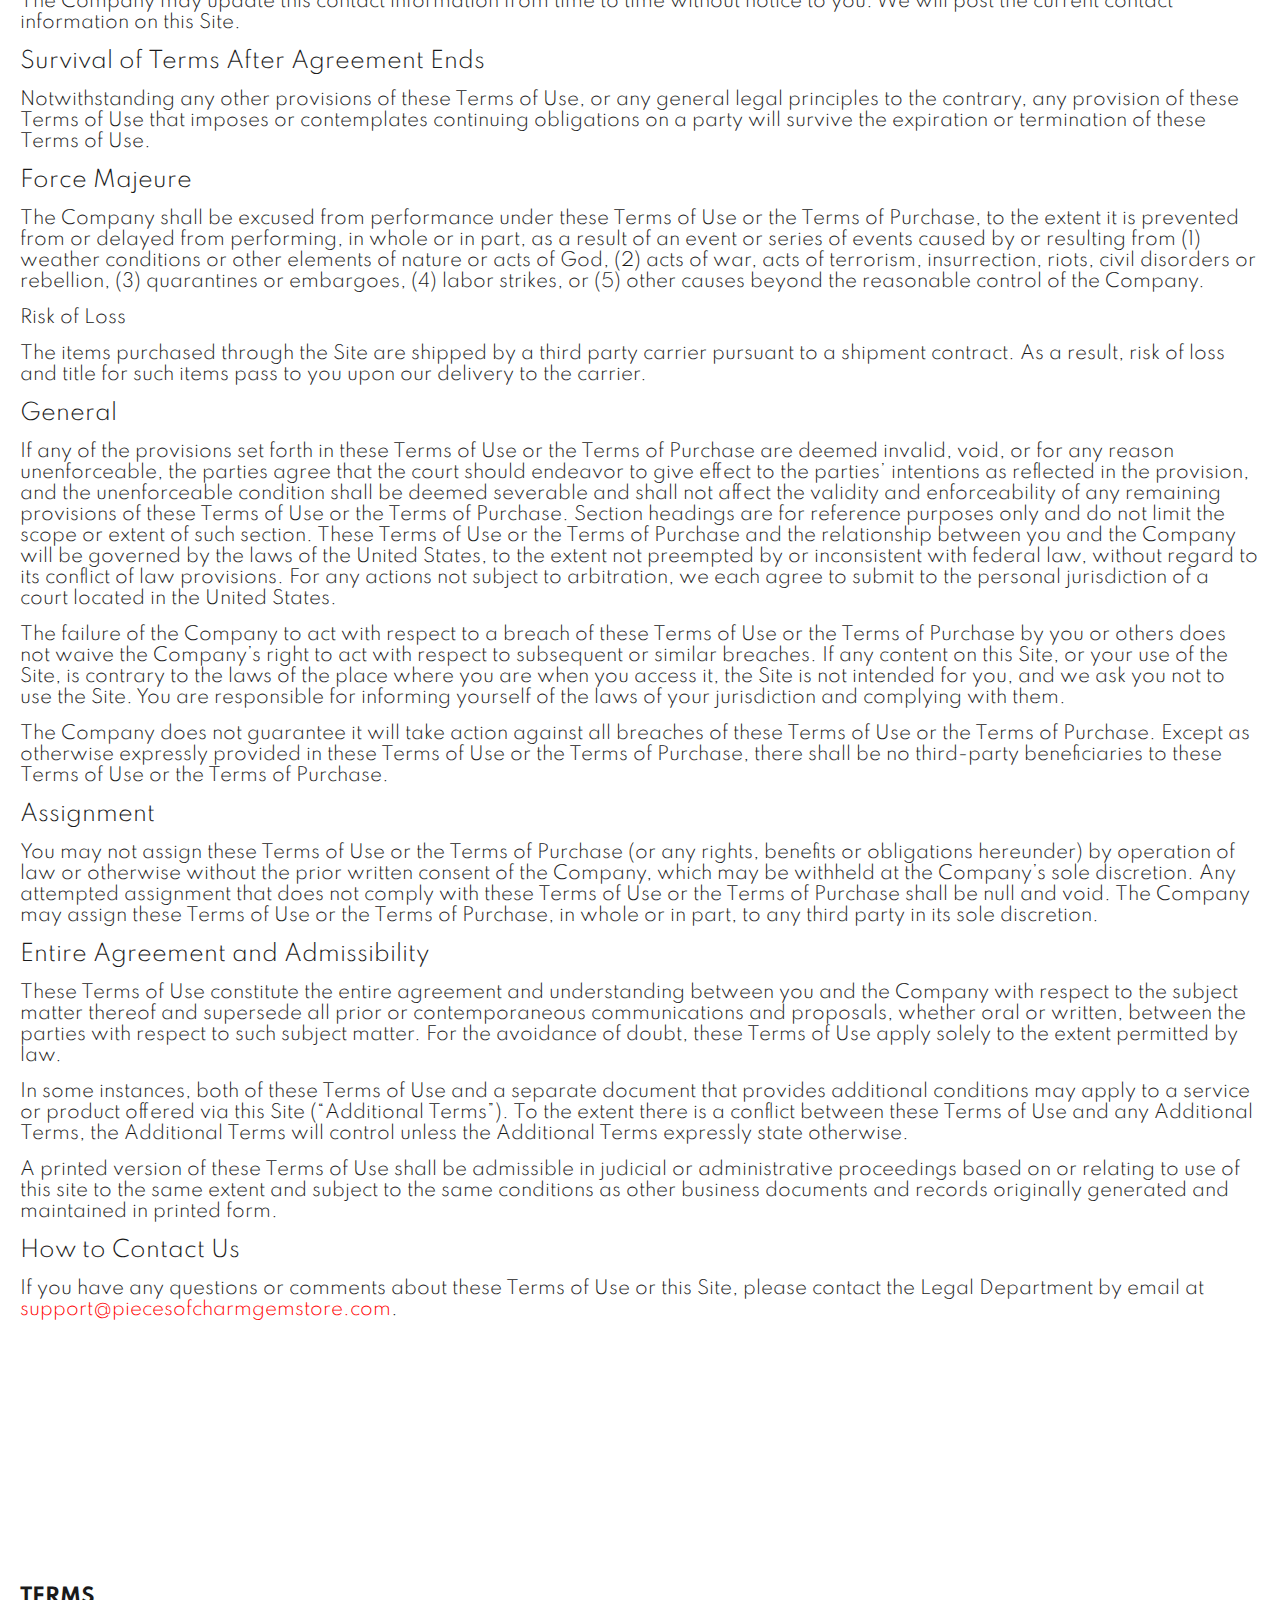
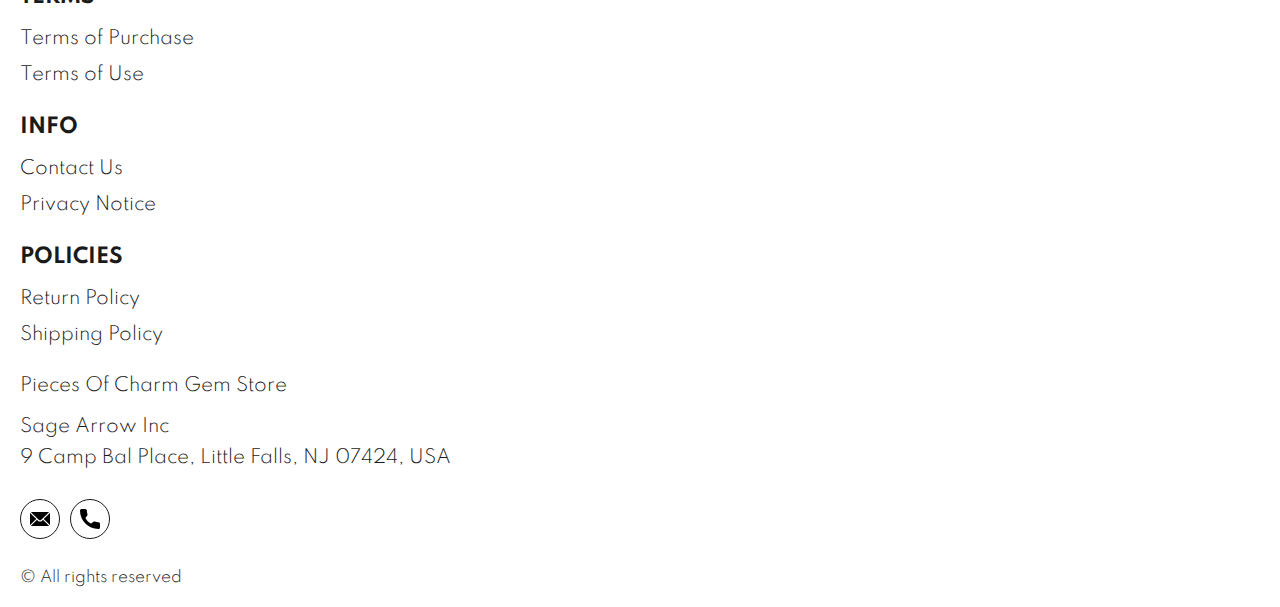
<file: use.html>
<!DOCTYPE html>
<html lang="en">

<head>
  <meta charset="UTF-8" />
  <meta http-equiv="X-UA-Compatible" content="IE=edge" />
  <meta name="viewport" content="width=device-width, initial-scale=1.0" />
  <link rel="stylesheet" href="./css/style.css" />
  <title>Shop</title>
</head>

<body>


  <div class="wrapper">
    <div class="header__wrapper">
      <div class="container">
     
     
        <header class="header">
          <div class="header__top">
            <div class="header__btn-block">
              <button class="header__btn js_menu-btn">
                <span></span>
              </button>
            </div>

              <nav class="nav js_menu">
                <a href="./index.html" class="header__logo logo js_website-name"></a>
                <div class="header__social-links-box">
                  <a href="" class="social-link social-link-email js_website-email"></a>
                  <a href="" class="social-link social-link-phone js_website-phone"></a>
                </div>
                <ul class="nav__list">
                  <li class="nav__item">
                    <a href="./contacts.html" class="nav__item">Contact Us</a>
                  </li>
                  <li class="nav__item">
                    <a href="./return.html" class="nav__item">Return Policy</a>
                  </li>
                  <li class="nav__item">
                    <a href="./purchase.html" class="nav__item">Terms of Purchase</a>
                  </li>
                  <li class="nav__item">
                    <a href="./privacy.html" class="nav__item">Privacy Notice</a>
                  </li>
                  <li class="nav__item">
                    <a href="./shipping.html" class="nav__item">Shipping Policy</a>
                  </li>
                  <li class="nav__item">
                    <a href="./use.html" class="nav__item">Terms of Use</a>
                  </li>
                </ul>
              </nav>
              <a href="./shop.html" class="cart__span-box">
                cart <span class="cart__span js_cart__span"></span>
              </a>
          </div>
       
        </header>
     
      </div>
    </div>

    <main class="main bg-main">
      <div class="text-section__wrapper white__wrapper">
        <section class="text-section">
          <div class="container">
            <h1 class="title">TERMS OF USE</h1>
            <p class="text"><span class="bold up">TERMS OF USE </span> </p>
            <p class="text">This website and/or its mobile sites and applications (the “Site”) is owned and operated by <span class="js_website-corp"></span> (the “Company”). These Terms of Use (“Terms of Use”) apply to your use of this Site. Any purchase of any products or services available through this Site are governed by the Terms of Purchase (“Terms of Purchase”) on the relevant Company website, which is incorporated herein by reference. Additionally, your use of this Site is governed by the Privacy Notice, which is incorporated herein by reference.</p>
            <p class="text">Throughout the Site, the terms “we,” “us” and “our” refer to the Company. The Company offers this Site, including all information, tools and services available on this Site, to you, the user, conditioned upon your acceptance of these Terms of Use. Your continued use of this Site constitutes your agreement to these Terms of Use. If you do not wish to be bound by these Terms of Use, please do not use this Site.</p>
            <p class="text up">PLEASE CAREFULLY READ THESE TERMS OF USE, ALONG WITH THE PRIVACY NOTICE AND OTHER POLICIES OR AGREEMENTS REFERENCED IN THESE TERMS OF USE, BEFORE USING THE SITE. BY USING THE SITE, YOU AGREE TO THESE TERMS OF USE, INCLUDING WITHOUT LIMITATION, THE ARBITRATION AGREEMENT AND CLASS ACTION WAIVER DESCRIBED IN THE DISPUTE RESOLUTION SECTION BELOW.</p>
            <p class="text bold">Data integrity</p>
            <p class="text">You represent that all of the information, data and other materials you provide on this Site or to the Company through any other means are true, accurate, current and complete. You are responsible for updating and correcting the information you have provided on this Site, as appropriate.</p>
            <p class="text">Privacy Notice</p>
            <p class="text">A copy of the Privacy Notice that applies to the collection, use, disclosure and other processing of personal information on this Site is located at <a href="" class="link js_website-url"></a>. You consent to any personal information we obtain about you (either via this Site, by email, telephone or any other means) being collected, stored and otherwise processed in accordance with the terms of the Privacy Notice.</p>
            <p class="text bold">License and Site Access</p>
            <p class="text">All contents available through this Site (including, without limitation, text, design, graphics, logos, icons, images, audio clips, downloads, interfaces, code and software, as well as the selection and arrangement thereof) are the exclusive property of and owned by the Company, its licensors or its content providers, and is protected by copyright, trademark and other applicable laws.</p>
            <p class="text">The Company grants you a limited license to access and make personal use of this Site. Unless indicated to the contrary, you may access, copy, download and print the content available on this Site for your personal, non-commercial use, provided you do not modify or delete any copyright, trademark or other proprietary notices that appear in the content. The Company or its licensors or content providers retain full and complete title to the content available on the Site, including all associated intellectual property rights, and provide this content to you under a license that is revocable at any time in the Company’s sole discretion. The Company strictly prohibits any other use of any content available through the Site, including but not limited to:</p>
            <p class="text">any downloading, copying or other use of the content or the Site for purposes competitive to the Company or for the benefit of another vendor or any third party;
               any caching, unauthorized linking to the Site or the framing of any content available on the Site;
               any modification, distribution, transmission, performance, broadcast, publication, uploading, licensing, reverse engineering, transfer or sale of, or the creation of derivative works from, any content, products or services obtained from the Site that you do not have a right to make available (such as the intellectual property of another party);
               any uploading, posting or transmitting of any material that contains software viruses or any other computer code, files or programs designed to interrupt, destroy or limit the functionality of any computer;
               using any hardware or software intended to surreptitiously intercept or otherwise obtain any information (such as system data or personal information) from the Site (including, but not limited to the use of any “scraping” or other data mining techniques, robots or similar data gathering and extraction tools); or
               any action that imposes or may impose (in the Company’s sole discretion) an unreasonable or disproportionately large load on the Company’s infrastructure, or damage or interfere with the proper working of our infrastructure.</p>
            <p class="text">You are responsible for obtaining access to the Site, and that access may involve third-party fees (such as Internet service provider or airtime charges). In addition, you must provide and are responsible for all equipment necessary to access the Site. You may not bypass any measures that have been implemented to prevent or restrict access to this Site. Any unauthorized access to the Site by you (including any such access or use that involves in any way an account you may establish on the Site or any device you may use to access the Site) shall terminate the permission or license granted to you by the Company.</p>
            <p class="text">The Company reserves the right to refuse or cancel any person’s registration for this Site, remove any person from this Site and prohibit any person from using this Site for any reason whatsoever, and to limit or terminate your access to or use of the Site at any time without notice. The Company neither warrants nor represents that your use of the content available on this Site will not infringe rights of third parties not affiliated with the Company. Termination of your access or use will not waive or affect any other right or relief to which the Company may be entitled, at law or in equity.</p>
            <p class="text bold">Content You Submit</p>
            <p class="text">You acknowledge that you are responsible for any content you may submit through the Site, including the legality, reliability, appropriateness, originality and copyright of any such content. You may not upload to, distribute or otherwise publish through this Site any content that is confidential, proprietary, invasive of privacy or publicity rights, infringing on intellectual property rights, unlawful, harmful, threatening, false, fraudulent, libelous, defamatory, obscene, vulgar, profane, abusive, harassing, hateful, racially, ethnically or otherwise objectionable, including, but not limited to any content that encourages conduct that would constitute a criminal offense, violates the rights of any party or otherwise gives rise to civil liability or otherwise violates any applicable laws.</p>
            <p class="text">You may not use a false email address or other identifying information, impersonate any person or entity or otherwise mislead as to the origin of any content.</p>
            <p class="text">With respect to any content you submit, post, upload, publish or otherwise make available through the Site (other than personal information, which is handled in accordance with the Privacy Notice, you grant the Company a perpetual, irrevocable, non-terminable, worldwide, transferable, royalty-free and non-exclusive license to use, copy, distribute, publicly display, modify, create derivative works, and sublicense such content or any part of such content, in any media. Any such content will not be treated as confidential. You hereby represent, warrant and covenant that: (i) any content you provide does not include anything (including, but not limited to, text, images, music or video) to which you do not have the full right to grant such a license to the Company; and (ii) the Company is free to exercise its rights to and/or implement your content if it so desires, without obtaining permission or license from any third party and without reference to you or any other person.</p>
            <p class="text bold">Links</p>
            <p class="text">This Site may contain links to other websites or resources that are operated by third parties not affiliated with the Company. These links are provided as a convenience to you and as an additional avenue of access to the information contained therein. We are not responsible or liable for any content, advertising, products or other materials on or available from such sites or resources. Inclusion of links to other sites or resources should not be viewed as an endorsement of the content of linked sites or resources. Different terms and conditions and privacy policies may apply to your use of any linked sites or resources. The Company is not responsible or liable, directly or indirectly, for any damage, loss or liability caused or alleged to be caused by or in connection with any use of or reliance on any such content, products or services available on or through any such linked site or resource.</p>
            <p class="text bold up">DISCLAIMERS</p>
            <p class="text up">EXCEPT AS OTHERWISE EXPRESSLY PROVIDED IN THESE TERMS OF USE OR THE TERMS OF SERVICE OR TERMS OF PURCHASE, AND TO THE FULLEST EXTENT PERMISSIBLE BY APPLICABLE LAW, THE COMPANY MAKES NO REPRESENTATIONS, COVENANTS OR WARRANTIES AND OFFERS NO OTHER CONDITIONS, EXPRESS OR IMPLIED, REGARDING ANY MATTER, INCLUDING, WITHOUT LIMITATION, THE MERCHANTABILITY, SUITABILITY, FITNESS FOR A PARTICULAR USE OR PURPOSE, OR NON-INFRINGEMENT ANY CONTENT ON THE SITES, OR ANY PRODUCTS OR SERVICES PURCHASED THROUGH THE COMPANY SITES, AS WELL AS WARRANTIES IMPLIED FROM A COURSE OF PERFORMANCE OR COURSE OF DEALING.</p>
            <p class="text up">YOUR USE OF THIS SITE IS AT YOUR SOLE RISK. THE SITE AND THE MATERIALS, INFORMATION, SERVICES AND PRODUCTS ON THIS SITE ARE PROVIDED ON AN “AS IS” AND “AS AVAILABLE” BASIS. WE RESERVE THE RIGHT TO RESTRICT OR TERMINATE YOUR ACCESS TO THE SITE OR ANY FEATURE OR PART THEREOF AT ANY TIME. THE COMPANY DISCLAIMS ANY WARRANTIES THAT ACCESS TO THE SITE WILL BE UNINTERRUPTED OR ERROR-FREE; THAT THE SITE WILL BE SECURE; THAT THE SITE OR THE SERVER THAT MAKES THE SITE AVAILABLE WILL BE VIRUS-FREE; OR THAT INFORMATION ON THE SITE WILL BE CORRECT, ACCURATE, ADEQUATE, USEFUL, TIMELY, RELIABLE OR OTHERWISE COMPLETE. IF YOU DOWNLOAD ANY CONTENT FROM THIS SITE, YOU DO SO AT YOUR OWN DISCRETION AND RISK. YOU WILL BE SOLELY RESPONSIBLE FOR ANY DAMAGE TO YOUR COMPUTER SYSTEM OR LOSS OF DATA THAT RESULTS FROM THE DOWNLOAD OF ANY SUCH CONTENT. NO ADVICE OR INFORMATION OBTAINED BY YOU FROM THE SITE SHALL CREATE ANY WARRANTY OF ANY KIND.</p>
            <p class="text up">IN CERTAIN JURISDICTIONS, THE LAW MAY NOT PERMIT THE DISCLAIMER OF WARRANTIES, SO THE ABOVE DISCLAIMER MAY NOT APPLY TO YOU.</p>
            <p class="text up bold">LIMITATION OF LIABILITY</p>
            <p class="text up">YOU ACKNOWLEDGE AND AGREE THAT YOU ASSUME FULL RESPONSIBILITY FOR YOUR USE OF THE SITE, COMMUNICATIONS WITH THIRD PARTIES, AND PURCHASE AND USE OF THE PRODUCTS AND SERVICES AVAILABLE THROUGH THE COMPANY SITES. YOU ACKNOWLEDGE AND AGREE THAT ANY INFORMATION YOU SEND OR RECEIVE DURING YOUR USE OF THE SITE MAY NOT BE SECURE AND MAY BE INTERCEPTED BY UNAUTHORIZED PARTIES. YOU ACKNOWLEDGE AND AGREE THAT YOUR USE OF THE SITE IS AT YOUR OWN RISK AND THAT THE SITE IS MADE AVAILABLE TO YOU AT NO CHARGE. RECOGNIZING SUCH, YOU ACKNOWLEDGE AND AGREE THAT, TO THE FULLEST EXTENT PERMITTED BY APPLICABLE LAW (INCLUDING, WITHOUT LIMITATION, CONSUMER PROTECTION LAW), NEITHER THE COMPANY NOR ITS LICENSORS, SUPPLIERS OR THIRD PARTY CONTENT PROVIDERS (THE “COMPANY PARTIES”) WILL BE LIABLE FOR ANY DIRECT, INDIRECT, PUNITIVE, EXEMPLARY, INCIDENTAL, SPECIAL, CONSEQUENTIAL OR OTHER DAMAGES ARISING OUT OF OR IN ANY WAY RELATED TO (1) THIS SITE, OR ANY OTHER SITE OR RESOURCE YOU ACCESS THROUGH A LINK FROM THIS SITE; (2) ANY ACTION WE TAKE OR FAIL TO TAKE AS A RESULT OF COMMUNICATIONS YOU SEND TO US; (3) ANY PRODUCTS OR SERVICES MADE AVAILABLE OR PURCHASED THROUGH THE COMPANY SITES, INCLUDING ANY DAMAGES OR INJURY ARISING FROM ANY USE OF SUCH PRODUCTS OR SERVICES (INCLUDING PRODUCT LIABILITY); (4) ANY DELAY OR INABILITY TO USE THE SITE OR ANY INFORMATION, PRODUCTS OR SERVICES ADVERTISED IN OR OBTAINED THROUGH THE SITE; (5) THE MODIFICATION, REMOVAL OR DELETION OF ANY CONTENT SUBMITTED OR POSTED ON THE SITE; OR (6) ANY USE OF THE SITE, WHETHER BASED ON CONTRACT, TORT, STRICT LIABILITY, PRODUCT LIABILITY, OR OTHERWISE, EVEN IF THE COMPANY PARTIES HAVE BEEN ADVISED OF THE POSSIBILITY OF DAMAGES. IT IS THE RESPONSIBILITY OF THE USER TO EVALUATE THE ACCURACY, COMPLETENESS OR USEFULNESS OF ANY OPINION, ADVICE OR OTHER CONTENT AVAILABLE THROUGH THE SITE, OR OBTAINED FROM A LINKED SITE OR RESOURCE. THIS DISCLAIMER APPLIES, WITHOUT LIMITATION, TO ANY DAMAGES OR INJURY ARISING FROM ANY FAILURE OF PERFORMANCE, ERROR, OMISSION, INTERRUPTION, DELETION, DEFECT, DELAY IN OPERATION OR TRANSMISSION, COMPUTER VIRUS, FILE CORRUPTION, COMMUNICATION-LINE FAILURE, NETWORK OR SYSTEM OUTAGE, LOSS OF PROFITS BY YOU, OR THEFT, DESTRUCTION, UNAUTHORIZED ACCESS TO, ALTERATION OF, LOSS OR USE OF ANY RECORD OR DATA, AND ANY OTHER TANGIBLE OR INTANGIBLE LOSS. YOU SPECIFICALLY ACKNOWLEDGE AND AGREE THAT NEITHER THE COMPANY NOR ITS LICENSORS, SUPPLIERS OR THIRD PARTY CONTENT PROVIDERS SHALL BE LIABLE FOR ANY DEFAMATORY, OFFENSIVE OR ILLEGAL CONDUCT OF ANY USER OF THE SITE. YOUR REMEDY FOR ANY OF THE ABOVE CLAIMS OR ANY DISPUTE WITH THE COMPANY IS TO DISCONTINUE YOUR USE OF THE SITE.</p>
            <p class="text up">YOU AND THE COMPANY AGREE THAT ANY CAUSE OF ACTION ARISING OUT OF OR RELATED TO THE SITE MUST COMMENCE WITHIN ONE (1) YEAR AFTER THE CAUSE OF ACTION ACCRUES OR THE CAUSE OF ACTION IS PERMANENTLY BARRED. BECAUSE SOME JURISDICTIONS DO NOT ALLOW LIMITATIONS ON HOW LONG AN IMPLIED WARRANTY LASTS, OR THE EXCLUSION OR LIMITATION OF LIABILITY FOR CONSEQUENTIAL OR INCIDENTAL DAMAGES, ALL OR A PORTION OF THE ABOVE LIMITATION MAY NOT APPLY TO YOU.</p>
            <p class="text bold">Indemnities</p>
            <p class="text">You will indemnify and hold harmless the Company Parties from and against any and all fines, penalties, liabilities, losses and other damages of any kind whatsoever (including attorneys’ and experts’ fees), incurred by the Company Parties and such parties, and shall defend the Company Parties and such parties against any and all claims arising out of (1) your breach of these Terms and Use; (2) your breach of the Terms of Purchase; (4) fraud you commit, or your intentional misconduct or gross negligence; or (5) your violation of any applicable law or the rights of a third party. The Company Parties will control the defense of any claim to which this indemnity may apply, and in any event, you shall not settle any claim without the prior written approval of the Company Parties.</p>
            <p class="text bold">Electronic Communications</p>
            <p class="text">When you use the Site or send emails to the Company, you are communicating with the Company electronically. You consent to receive electronically any communications related to your use of this Site. The Company will communicate with you by email or by posting notices on this Site. You agree that all agreements, notices, disclosures and other communications that are provided to you electronically satisfy any legal requirement that such communications be in writing. All notices from the Company intended for receipt by a customer shall be deemed delivered and effective when sent to the email address you provide on any of the Company Sites.</p>
           <p class="text bold">Trademarks and Copyrights</p>
            <p class="text">The trademarks, logos and service marks (“Marks”) displayed on the Site are the property of the Company or its licensors or content providers, or other parties. Users or any parties acting on their behalf are prohibited from using any Marks for any purpose including, but not limited to use as meta tags on other pages or sites without the written permission of the Company or such third party which may own the Marks. You may not use frames or utilize framing techniques or technology to enclose any content included on the Site without the Company’s express written consent. Further, you may not utilize any Site content in any meta tags or any other “hidden text” techniques or technologies without the Company’s express written consent. All contents (including any software programs) available on or through the Site are protected by copyright, trademark and other applicable laws.</p>
            <p class="text bold">Claims of Intellectual Property Infringement</p>
            <p class="text">The Company respects the intellectual property of others, and we ask our users to do the same. You are hereby informed that the Company has adopted and reasonably implemented a policy that provides for the termination in appropriate circumstances of website users who are repeat copyright infringers. If you believe that your work has been copied in a way that constitutes copyright infringement, or your intellectual property rights have been otherwise violated, please provide the Company’s Copyright Agent the following information (to be effective, the notification must be in writing and provided to our Copyright Agent):</p>
            <p class="text">an electronic or physical signature of the person authorized to act on behalf of the owner of the copyright or other intellectual property interest;
               a description of the copyrighted work or other intellectual property that you claim has been infringed, or, if multiple copyrighted works at a single online site are covered by a single notification, a representative list of such works at that site;
               identification of the material that is claimed to be infringing or to be the subject of infringing activity and that is to be removed or access to which is to be disabled, and a description of where the material that you claim is infringing is located on the Site;
               your address, telephone number, and, if available, email address;
               a statement by you that you have a good faith belief that the disputed use is not authorized by the copyright owner, its agent, or the law; and
               a statement by you, made under penalty of perjury, that the above information in your notice is accurate and that you are the copyright or intellectual property owner or authorized to act on the copyright or intellectual property owner’s behalf.</p>
            <p class="text">The Company’s agent for notice of claims of copyright or other intellectual property infringement can be reached as follows:</p>
            <p class="text">By email: <a href="" class="link js_website-email"></a></p>
            <p class="text">The Company may update this contact information from time to time without notice to you. We will post the current contact information on this Site.</p>
            <p class="text bold">Survival of Terms After Agreement Ends</p>
            <p class="text">Notwithstanding any other provisions of these Terms of Use, or any general legal principles to the contrary, any provision of these Terms of Use that imposes or contemplates continuing obligations on a party will survive the expiration or termination of these Terms of Use.</p>
            <p class="text bold">Force Majeure</p>
            <p class="text">The Company shall be excused from performance under these Terms of Use or the Terms of Purchase, to the extent it is prevented from or delayed from performing, in whole or in part, as a result of an event or series of events caused by or resulting from (1) weather conditions or other elements of nature or acts of God, (2) acts of war, acts of terrorism, insurrection, riots, civil disorders or rebellion, (3) quarantines or embargoes, (4) labor strikes, or (5) other causes beyond the reasonable control of the Company.</p>
            <p class="text">Risk of Loss</p>
            <p class="text">The items purchased through the Site are shipped by a third party carrier pursuant to a shipment contract. As a result, risk of loss and title for such items pass to you upon our delivery to the carrier.</p>
            <p class="text bold">General</p>
            <p class="text">If any of the provisions set forth in these Terms of Use or the Terms of Purchase are deemed invalid, void, or for any reason unenforceable, the parties agree that the court should endeavor to give effect to the parties’ intentions as reflected in the provision, and the unenforceable condition shall be deemed severable and shall not affect the validity and enforceability of any remaining provisions of these Terms of Use or the Terms of Purchase. Section headings are for reference purposes only and do not limit the scope or extent of such section. These Terms of Use or the Terms of Purchase and the relationship between you and the Company will be governed by the laws of the United States, to the extent not preempted by or inconsistent with federal law, without regard to its conflict of law provisions. For any actions not subject to arbitration, we each agree to submit to the personal jurisdiction of a court located in the United States.</p>
            <p class="text">The failure of the Company to act with respect to a breach of these Terms of Use or the Terms of Purchase by you or others does not waive the Company’s right to act with respect to subsequent or similar breaches. If any content on this Site, or your use of the Site, is contrary to the laws of the place where you are when you access it, the Site is not intended for you, and we ask you not to use the Site. You are responsible for informing yourself of the laws of your jurisdiction and complying with them.</p>
            <p class="text">The Company does not guarantee it will take action against all breaches of these Terms of Use or the Terms of Purchase. Except as otherwise expressly provided in these Terms of Use or the Terms of Purchase, there shall be no third-party beneficiaries to these Terms of Use or the Terms of Purchase.</p>
           <p class="text bold">Assignment</p>
            <p class="text">You may not assign these Terms of Use or the Terms of Purchase (or any rights, benefits or obligations hereunder) by operation of law or otherwise without the prior written consent of the Company, which may be withheld at the Company’s sole discretion. Any attempted assignment that does not comply with these Terms of Use or the Terms of Purchase shall be null and void. The Company may assign these Terms of Use or the Terms of Purchase, in whole or in part, to any third party in its sole discretion.</p>
            <p class="text bold">Entire Agreement and Admissibility</p>
            <p class="text">These Terms of Use constitute the entire agreement and understanding between you and the Company with respect to the subject matter thereof and supersede all prior or contemporaneous communications and proposals, whether oral or written, between the parties with respect to such subject matter. For the avoidance of doubt, these Terms of Use apply solely to the extent permitted by law.</p>
            <p class="text">In some instances, both of these Terms of Use and a separate document that provides additional conditions may apply to a service or product offered via this Site (“Additional Terms”). To the extent there is a conflict between these Terms of Use and any Additional Terms, the Additional Terms will control unless the Additional Terms expressly state otherwise.</p>
            <p class="text">A printed version of these Terms of Use shall be admissible in judicial or administrative proceedings based on or relating to use of this site to the same extent and subject to the same conditions as other business documents and records originally generated and maintained in printed form.</p>
            <p class="text bold">How to Contact Us</p>
            <p class="text">If you have any questions or comments about these Terms of Use or this Site, please contact the Legal Department by email at <a href="" class="text link js_website-email"></a>.</p>
        </div>
        </section>
    </div>
    </main>

    <div class="footer__wrapper">
      <div class="container">
        <footer class="footer">
          <div class="footer__top">
            <div class="footer__top-block">
              <div class="footer__block">
                <p class="footer__title">Terms</p>
                <ul class="footer__list">
                  <li class="footer__item">
                    <a href="./purchase.html" class="footer__link">Terms of Purchase</a>
                   </li>
                   <li class="footer__item">
                     <a href="./use.html" class="footer__link">Terms of Use</a>
                    </li>
                </ul>
              </div>
              <div class="footer__block">
                <p class="footer__title">Info</p>
                <ul class="footer__list">
                  <li class="footer__item">
                    <a href="./contacts.html" class="footer__link">Contact Us</a>
                   </li>
                   <li class="footer__item">
                     <a href="./privacy.html" class="footer__link">Privacy Notice</a>
                    </li>
                   
                   
                </ul>
              </div>
              <div class="footer__block">
                <p class="footer__title">Policies</p>
                <ul class="footer__list">
                  <li class="footer__item">
                    <a href="./return.html" class="footer__link">Return Policy</a>
                   </li>
                   <li class="footer__item">
                     <a href="./shipping.html" class="footer__link">Shipping Policy</a>
                    </li>
                </ul>
              </div>
            </div>
            <div class="footer__top-box">
              <div>
                <a href="./index.html" class="footer__logo logo js_website-name"></a>
                <p class="text text--mb js_website-corp"></p>
                <span class="text text--mb js_website-address"></span>
              </div>
              <div class="footer__social-block">
                <a href="" class="social-link social-link-email js_website-email"></a>
                <a href="" class="social-link social-link-phone js_website-phone"></a>
              </div>
            </div>
          </div>
          <div class="footer__bottom">
            <span class="footer__span">© All rights reserved</span>
          </div>
        </footer>
      </div>
    </div>
  </div>
 <script src="./js/jquery-3.7.1.js"></script>
  <script type='text/javascript' src='https://thebestproductmanager.com/products/prices-nxg-object'></script>
  <script type="module" src="./js/on-load.js"></script>
  <script type="module" src="./js/website-data.js"></script> 
  <script>
    const menuBtn = document.querySelector('.js_menu-btn');
    const menu = document.querySelector('.js_menu');
    menuBtn.addEventListener('click', () => {
      menuBtn.classList.toggle('active');
      menu.classList.toggle('open-menu');
      document.body.classList.toggle('open-menu');
    })
  </script>
</body>

</html>
</file>
<file: css/style.css>
@import './swiper-bundle.min.css';
@import './fonts.css';
@import './vars.css';
@import './utils.css';
@import './header.css';
@import './footer.css';
@import './hero.css';
@import './products.css';
@import './product.css';
@import './text-section.css';
@import './order.css';
@import './thank-you.css';
</file>
